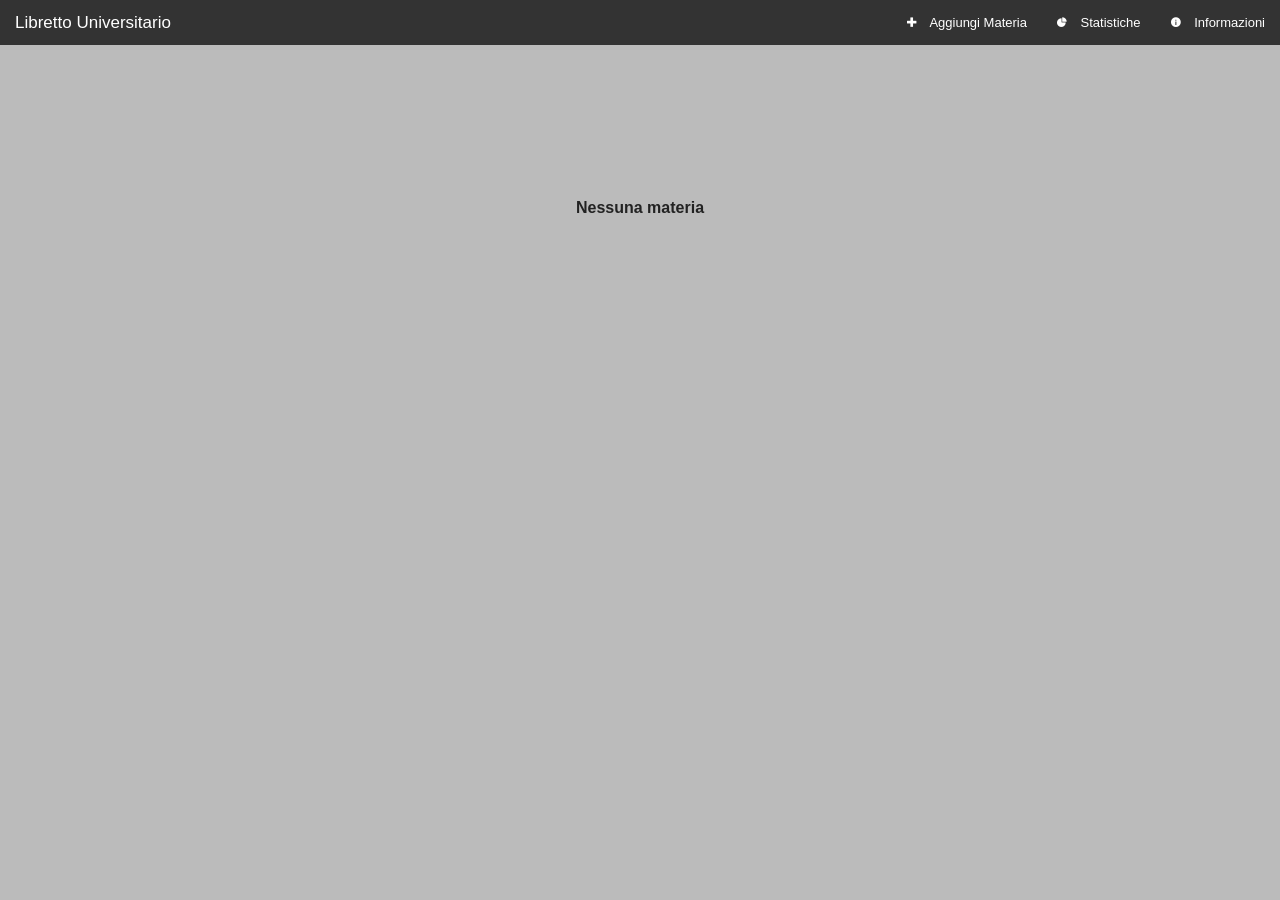
<file: index.html>
<!DOCTYPE html>
<html class="no-js" lang="it" manifest="manifest.appcache">
<head>
    <meta charset="UTF-8">
    <meta name="viewport" content="width=device-width, initial-scale=1.0" />
    <title>Libretto Universitario</title>
    <link rel="stylesheet" href="css/foundation.css" />
    <link rel="stylesheet" href="css/custom.css" />
    <link rel="stylesheet" href="foundation-icons/foundation-icons.css" />
    <script src="js/vendor/modernizr.js"></script>
</head>
<body>
    <nav class="top-bar" data-topbar>
        <ul class="title-area">
            <li class="name">
                <h1><a href="#">Libretto Universitario</a></h1>
            </li>
             <li class="toggle-topbar menu-icon"><a href="#"></a></li>
        </ul>
        <section class="top-bar-section">
            <ul class="right">
                <li>
                    <a href="#" id="aggiungiMateria">
                        <i class="fi-plus large"></i>
                        <span class="title-menutopbar">Aggiungi Materia</span>
                    </a>
                </li>
                <li>
                    <a href="#" id="statistiche">
                        <i class="fi-graph-pie large"></i>
                        <span class="title-menutopbar">Statistiche</span>
                    </a>
                </li>
                <li>
                    <a href="#" id="informazioni">
                        <i class="fi-info large"></i>
                        <span class="title-menutopbar">Informazioni</span>
                    </a>
                </li>
            </ul>
        </section>
    </nav>
    <div class="row">
        <div class="small-12 small-centered large-12 large-centered columns" id="listone">
        </div>
    </div>

    <!-- Alert Box filled by omgAlert -->
    <div id="omgAlert" class="reveal-modal tiny" data-reveal>
        <h2 id="omgAlertTitle"></h2>
        <p class="lead" id="omgAlertSubtitle"></p>
        <p id="omgAlertMsg"></p>
        <a class="close-reveal-modal">&#215;</a>
    </div>

    <!-- Modal to insert data -->
    <div id="addMateria" class="reveal-modal large" data-reveal>
        <form data-abide>
            <div class="row">
                <div class="large-12 columns">
                    <h2 class="addMateriaTitolo">Aggiungi Materia</h2>
                </div>
            </div>
            <div class="row">
                <div class="large-4 columns">
                    <label>CFU
                        <input type="text" placeholder="CFU" id="addMateriaCFU" required pattern="number" autofocus />
                    </label>
                    <small class="error">Inserisci dei CFU validi.</small>
                </div>
                <div class="large-4 columns">
                    <label>Nome Materia
                        <input type="text" placeholder="Nome Materia" id="addMateriaNome" required />
                    </label>
                    <small class="error">Inserisci un nome valido.</small>
                </div>
                <div class="large-4 columns">
                    <label>Docente
                        <input type="text" placeholder="Docente" id="addMateriaDocente" />
                    </label>
                    <small class="error">Inserisci un nome valido</small>
                </div>
                <div class="large-12 columns">
                    <label>Voto
                        <select id="addMateriaVoto" required pattern="alpha_numeric">
                            <option value="I">Idoneo</option>
                            <option value="18">18</option>
                            <option value="19">19</option>
                            <option value="20">20</option>
                            <option value="21">21</option>
                            <option value="22">22</option>
                            <option value="23">23</option>
                            <option value="24">24</option>
                            <option value="25">25</option>
                            <option value="26">26</option>
                            <option value="27">27</option>
                            <option value="28">28</option>
                            <option value="29">29</option>
                            <option value="30">30</option>
                            <option value="30L">30/lode</option>
                        </select>
                    </label>
                    <small class="error">Inserisci un voto valido.</small>
                </div>
                <div class="large-4 columns">
                    <label>Giorno
                        <select id="addMateriaGiorno" pattern="number">
                            <option value='1' selected>01</option>
                            <option value='2'>02</option>
                            <option value='3'>03</option>
                            <option value='4'>04</option>
                            <option value='5'>05</option>
                            <option value='6'>06</option>
                            <option value='7'>07</option>
                            <option value='8'>08</option>
                            <option value='9'>09</option>
                            <option value='10'>10</option>
                            <option value='11'>11</option>
                            <option value='12'>12</option>
                            <option value='13'>13</option>
                            <option value='14'>14</option>
                            <option value='15'>15</option>
                            <option value='16'>16</option>
                            <option value='17'>17</option>
                            <option value='18'>18</option>
                            <option value='19'>19</option>
                            <option value='20'>20</option>
                            <option value='21'>21</option>
                            <option value='22'>22</option>
                            <option value='23'>23</option>
                            <option value='24'>24</option>
                            <option value='25'>25</option>
                            <option value='26'>26</option>
                            <option value='27'>27</option>
                            <option value='28'>28</option>
                            <option value='29'>29</option>
                            <option value='30'>30</option>
                            <option value='31'>31</option>
                        </select>
                    </label>
                    <small class="error">Inserisci un giorno valido.</small>
                </div>
                <div class="large-4 columns">
                    <label>Mese
                        <select id="addMateriaMese" pattern="number">
                            <option value='1' selected>01</option>
                            <option value='2'>02</option>
                            <option value='3'>03</option>
                            <option value='4'>04</option>
                            <option value='5'>05</option>
                            <option value='6'>06</option>
                            <option value='7'>07</option>
                            <option value='8'>08</option>
                            <option value='9'>09</option>
                            <option value='10'>10</option>
                            <option value='11'>11</option>
                            <option value='12'>12</option>
                        </select>
                    </label>
                    <small class="error">Inserisci un mese valido.</small>
                </div>
                <div class="large-4 columns">
                    <label>Anno
                        <input type="text" placeholder="2014" id="addMateriaAnno" pattern="number" />
                    </label>
                    <small class="error">Inserisci un anno valido.</small>
                </div>
                <div class="large-12 columns">
                    <label>Note
                        <textarea placeholder="Note" id="addMateriaNote"></textarea>
                    </label>
                </div>
                <div class="large-12 columns">
                    <button href="#" class="button expand" type="submit" id="addMateriaInvia">Salva</button>
                </div>
            </div>
            <a class="close-reveal-modal">&#215;</a>
        </form>
    </div>

    <!-- Per modificare -->
    <div id="editMateria" class="reveal-modal large" data-reveal>
        <form data-abide>
            <div class="row">
                <div class="large-12 columns">
                    <h2 class="addMateriaTitolo">Modifica Materia</h2>
                </div>
            </div>
            <div class="row">
                <div class="large-4 columns">
                    <label>CFU
                        <input type="text" id="editMateriaCFU" required pattern="number" autofocus />
                    </label>
                    <small class="error">Inserisci dei CFU validi.</small>
                </div>
                <div class="large-4 columns">
                    <label>Nome Materia
                        <input type="text" id="editMateriaNome" required />
                    </label>
                    <small class="error">Inserisci un nome valido.</small>
                </div>
                <div class="large-4 columns">
                    <label>Docente
                        <input type="text" id="editMateriaDocente" />
                    </label>
                    <small class="error">Inserisci un nome valido</small>
                </div>
                <div class="large-12 columns">
                    <label>Voto
                        <select id="editMateriaVoto" required pattern="alpha_numeric">
                            <option value="I">Idoneo</option>
                            <option value="18">18</option>
                            <option value="19">19</option>
                            <option value="20">20</option>
                            <option value="21">21</option>
                            <option value="22">22</option>
                            <option value="23">23</option>
                            <option value="24">24</option>
                            <option value="25">25</option>
                            <option value="26">26</option>
                            <option value="27">27</option>
                            <option value="28">28</option>
                            <option value="29">29</option>
                            <option value="30">30</option>
                            <option value="30L">30/lode</option>
                        </select>
                    </label>
                    <small class="error">Inserisci un voto valido.</small>
                </div>
                <div class="large-4 columns">
                    <label>Giorno
                        <select id="editMateriaGiorno" pattern="number">
                            <option value='1' selected>01</option>
                            <option value='2'>02</option>
                            <option value='3'>03</option>
                            <option value='4'>04</option>
                            <option value='5'>05</option>
                            <option value='6'>06</option>
                            <option value='7'>07</option>
                            <option value='8'>08</option>
                            <option value='9'>09</option>
                            <option value='10'>10</option>
                            <option value='11'>11</option>
                            <option value='12'>12</option>
                            <option value='13'>13</option>
                            <option value='14'>14</option>
                            <option value='15'>15</option>
                            <option value='16'>16</option>
                            <option value='17'>17</option>
                            <option value='18'>18</option>
                            <option value='19'>19</option>
                            <option value='20'>20</option>
                            <option value='21'>21</option>
                            <option value='22'>22</option>
                            <option value='23'>23</option>
                            <option value='24'>24</option>
                            <option value='25'>25</option>
                            <option value='26'>26</option>
                            <option value='27'>27</option>
                            <option value='28'>28</option>
                            <option value='29'>29</option>
                            <option value='30'>30</option>
                            <option value='31'>31</option>
                        </select>
                    </label>
                    <small class="error">Inserisci un giorno valido.</small>
                </div>
                <div class="large-4 columns">
                    <label>Mese
                        <select id="editMateriaMese" pattern="number">
                            <option value='1' selected>01</option>
                            <option value='2'>02</option>
                            <option value='3'>03</option>
                            <option value='4'>04</option>
                            <option value='5'>05</option>
                            <option value='6'>06</option>
                            <option value='7'>07</option>
                            <option value='8'>08</option>
                            <option value='9'>09</option>
                            <option value='10'>10</option>
                            <option value='11'>11</option>
                            <option value='12'>12</option>
                        </select>
                    </label>
                    <small class="error">Inserisci un mese valido.</small>
                </div>
                <div class="large-4 columns">
                    <label>Anno
                        <input type="text" id="editMateriaAnno" pattern="number" />
                    </label>
                    <small class="error">Inserisci un anno valido.</small>
                </div>
                <div class="large-12 columns">
                    <label>Note
                        <textarea placeholder="Note" id="editMateriaNote"></textarea>
                    </label>
                </div>
                <div class="large-12 columns">
                    <button href="#" class="button expand editMateriaInvia" type="submit" id="">Salva</button>
                </div>
            </div>
            <a class="close-reveal-modal">&#215;</a>
        </form>
    </div>

    <!-- About -->
    <div id="aboutMe" class="reveal-modal large" data-reveal>
        <div class="row">
            <div class="small-12 large-12 columns">
                <h2 class="aboutMeTitolo">Informazioni</h2>
            </div>
        </div>
        <div class="row">
            <div class="small-12 large-12 columns">
                <h5><i class="fi-torso large"></i> Domenico Luciani</h5>
            </div>
        </div>
        <div class="row">
            <div class="small-12 large-12 columns">
                <h5><i class="fi-mail large"></i> <span id="linkEmail">domenicoleoneluciani@gmail.com</span></h5>
            </div>
        </div>
        <div class="row">
            <div class="small-12 large-12 columns">
                <h5><i class="fi-web"></i> <span id="linkSito">http://dlion.it</span</h5>
            </div>
        </div>
        <div class="row">
            <div class="small-12 large-12 columns">
                <h5><i class="fi-social-twitter"></i> <span id="linkTwitter">@dlion92</span></h5>
            </div>
        </div>
        <div class="row">
            <div class="small-12 large-12 columns">
                <h5><i class="fi-social-github"></i> <span id="linkGithub">DLion</span></h5>
            </div>
        </div>
        <a class="close-reveal-modal">&#215;</a>
    </div>

    <!-- Statistiche -->
    <div id="stats" class="reveal-modal large" data-reveal>
        <div class="row">
            <div class="small-12 large-12 columns">
                <h2 class="statsTitolo">Statistiche</h2>
            </div>
        </div>
        <div class="row">
            <div class="small-12 large-12 columns" id="statsNumEsami"></div>
        </div>
        <div class="row">
            <div class="small-12 large-12 columns" id="statsMediaAritmetica"></div>
        </div>
        <div class="row">
            <div class="small-12 large-12 columns" id="statsMediaPonderata"></div>
        </div>
        <div class="row">
            <div class="small-12 large-12 columns" id="statsBaseLaurea"></div>
        </div>
        <a class="close-reveal-modal">&#215;</a>
    </div>

    <script src="js/vendor/jquery.js"></script>
    <script src="js/foundation.min.js"></script>
    <script src="js/controller.js"></script>
    <script src="js/route.js"></script>
    <script src="js/app.js"></script>
</body>
</html>
</file>
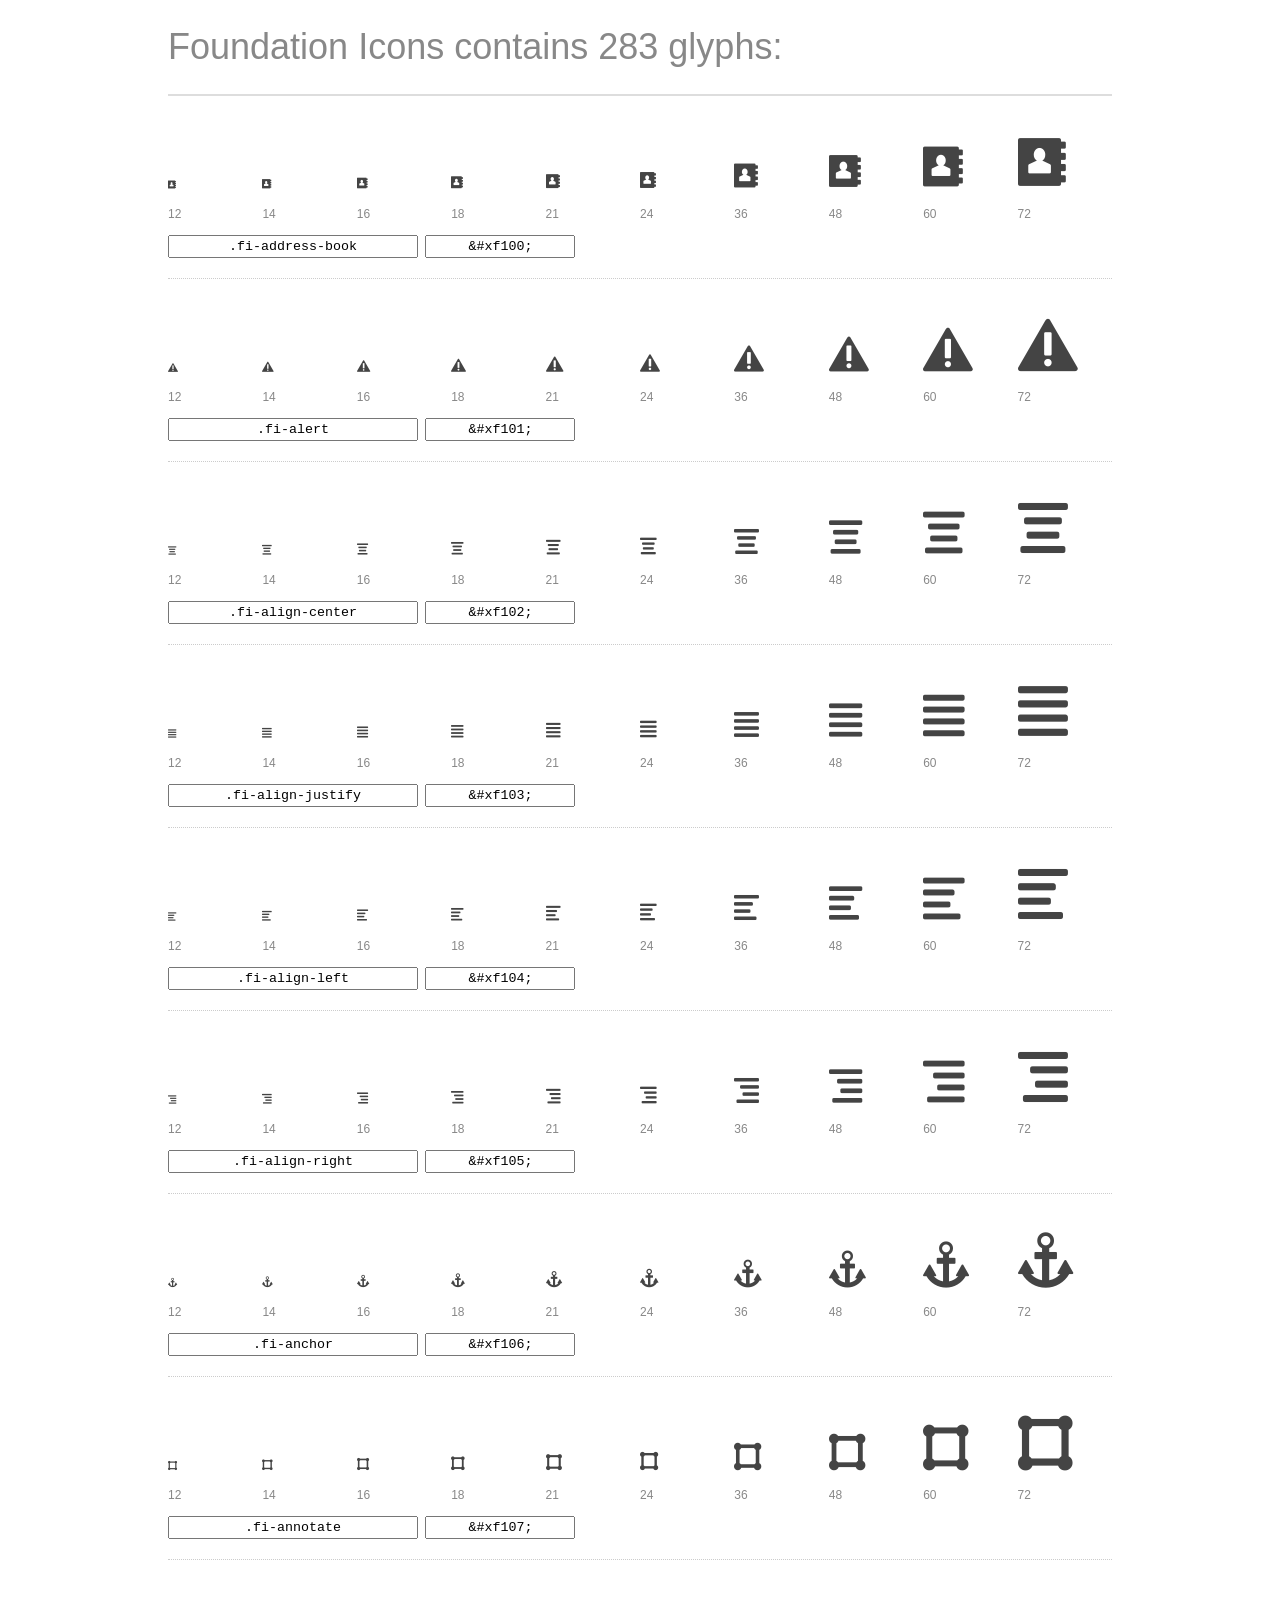
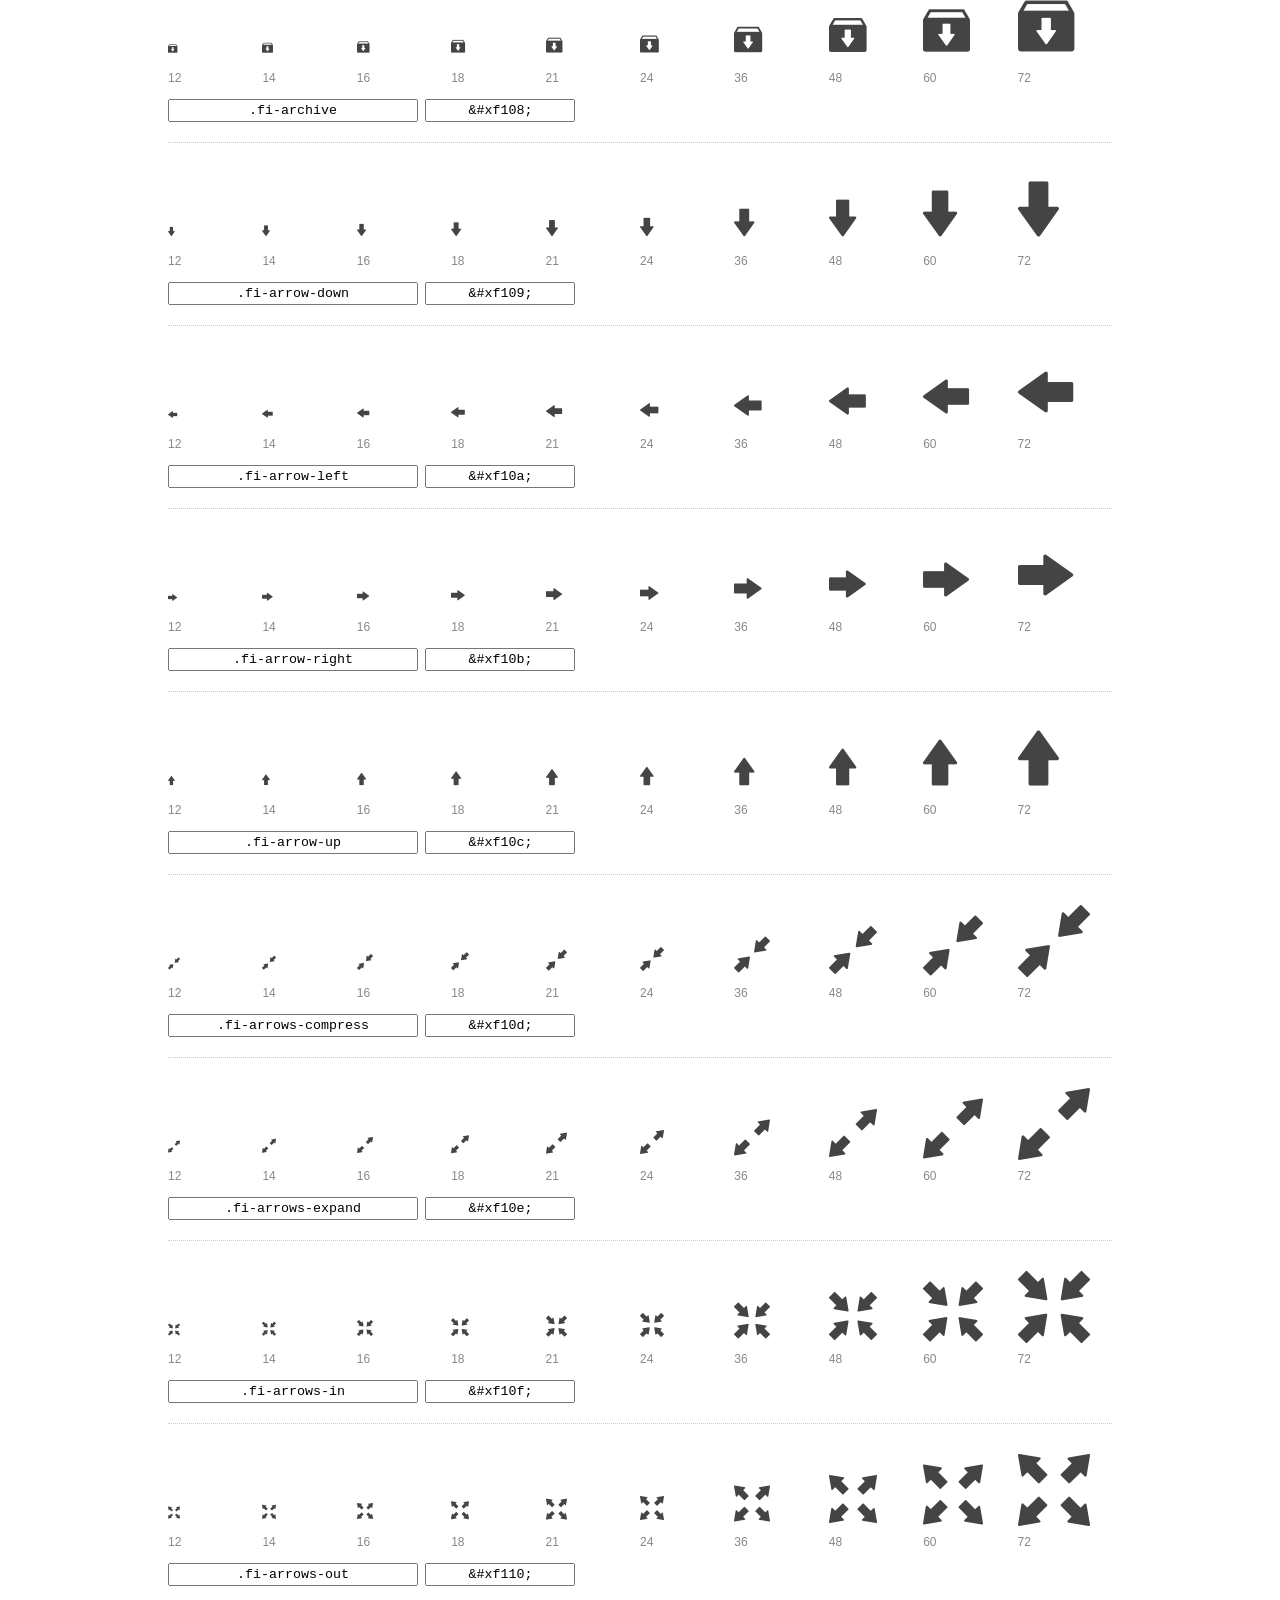
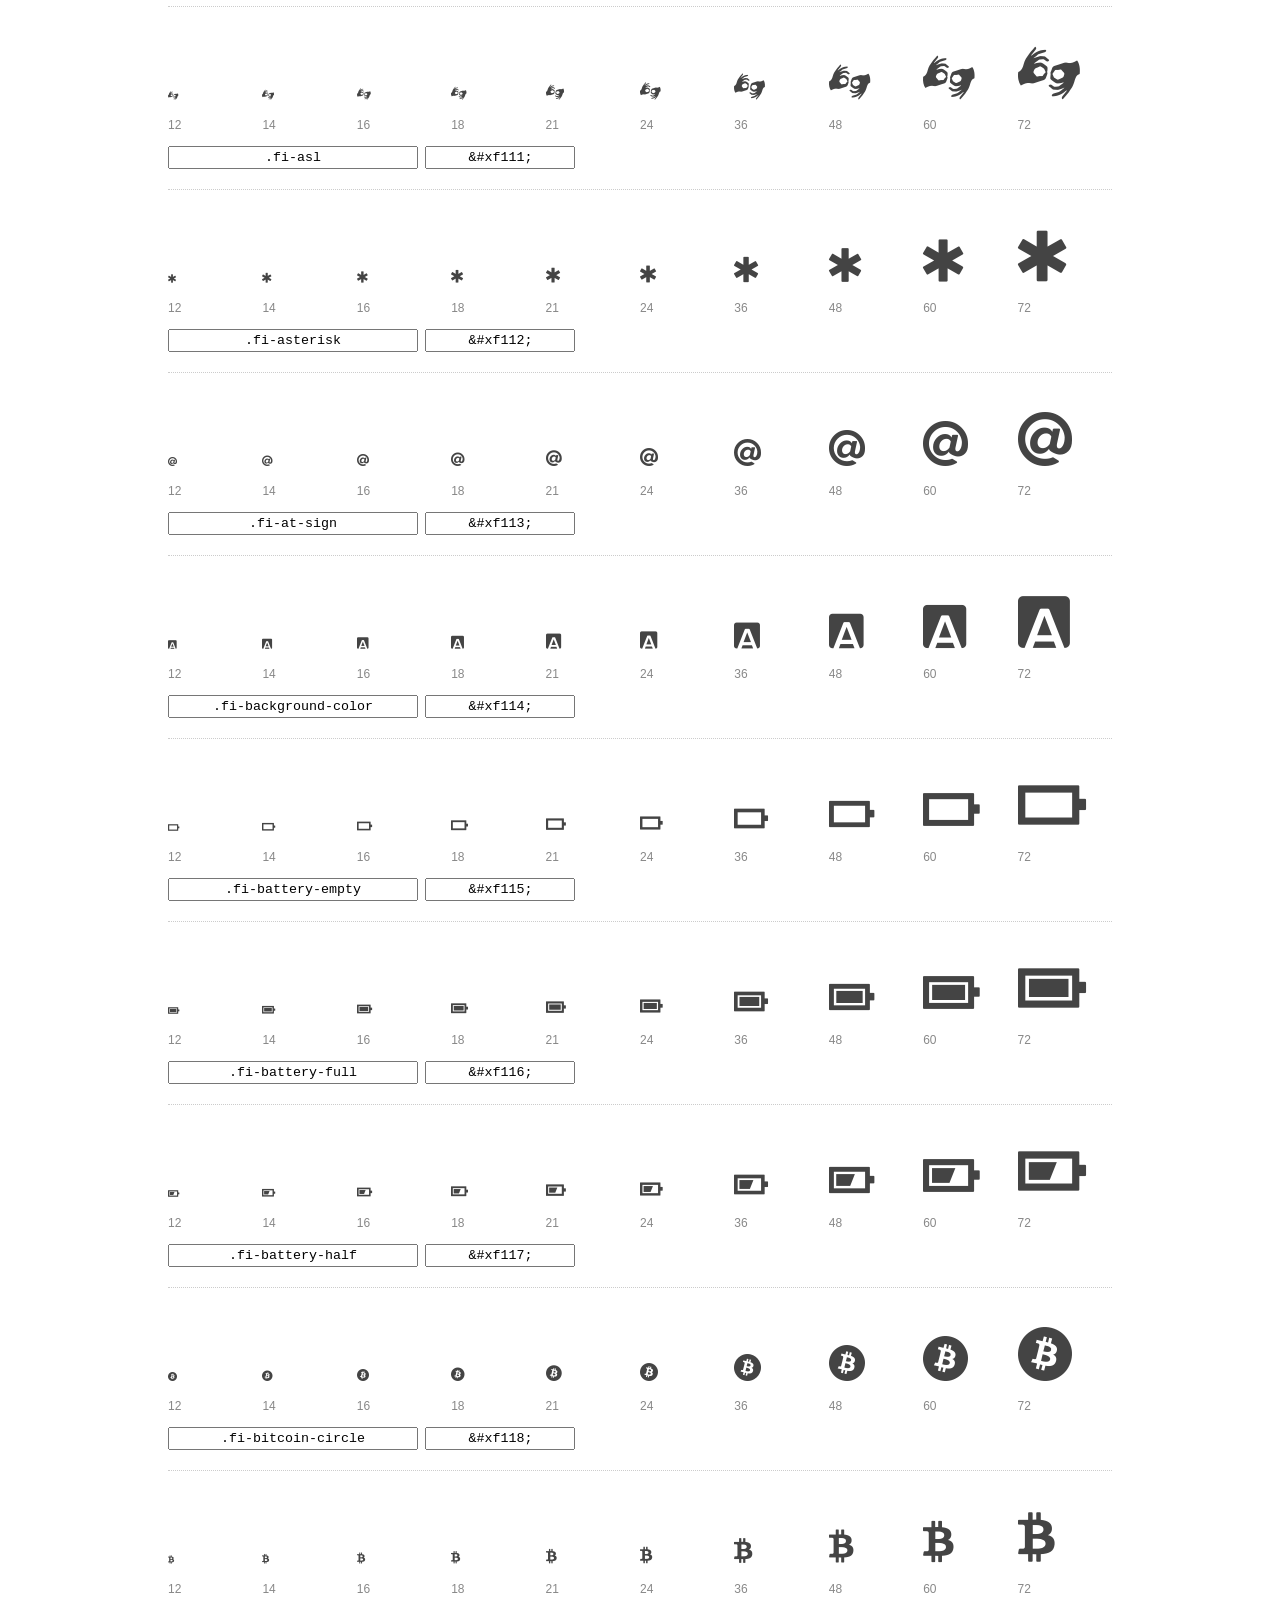
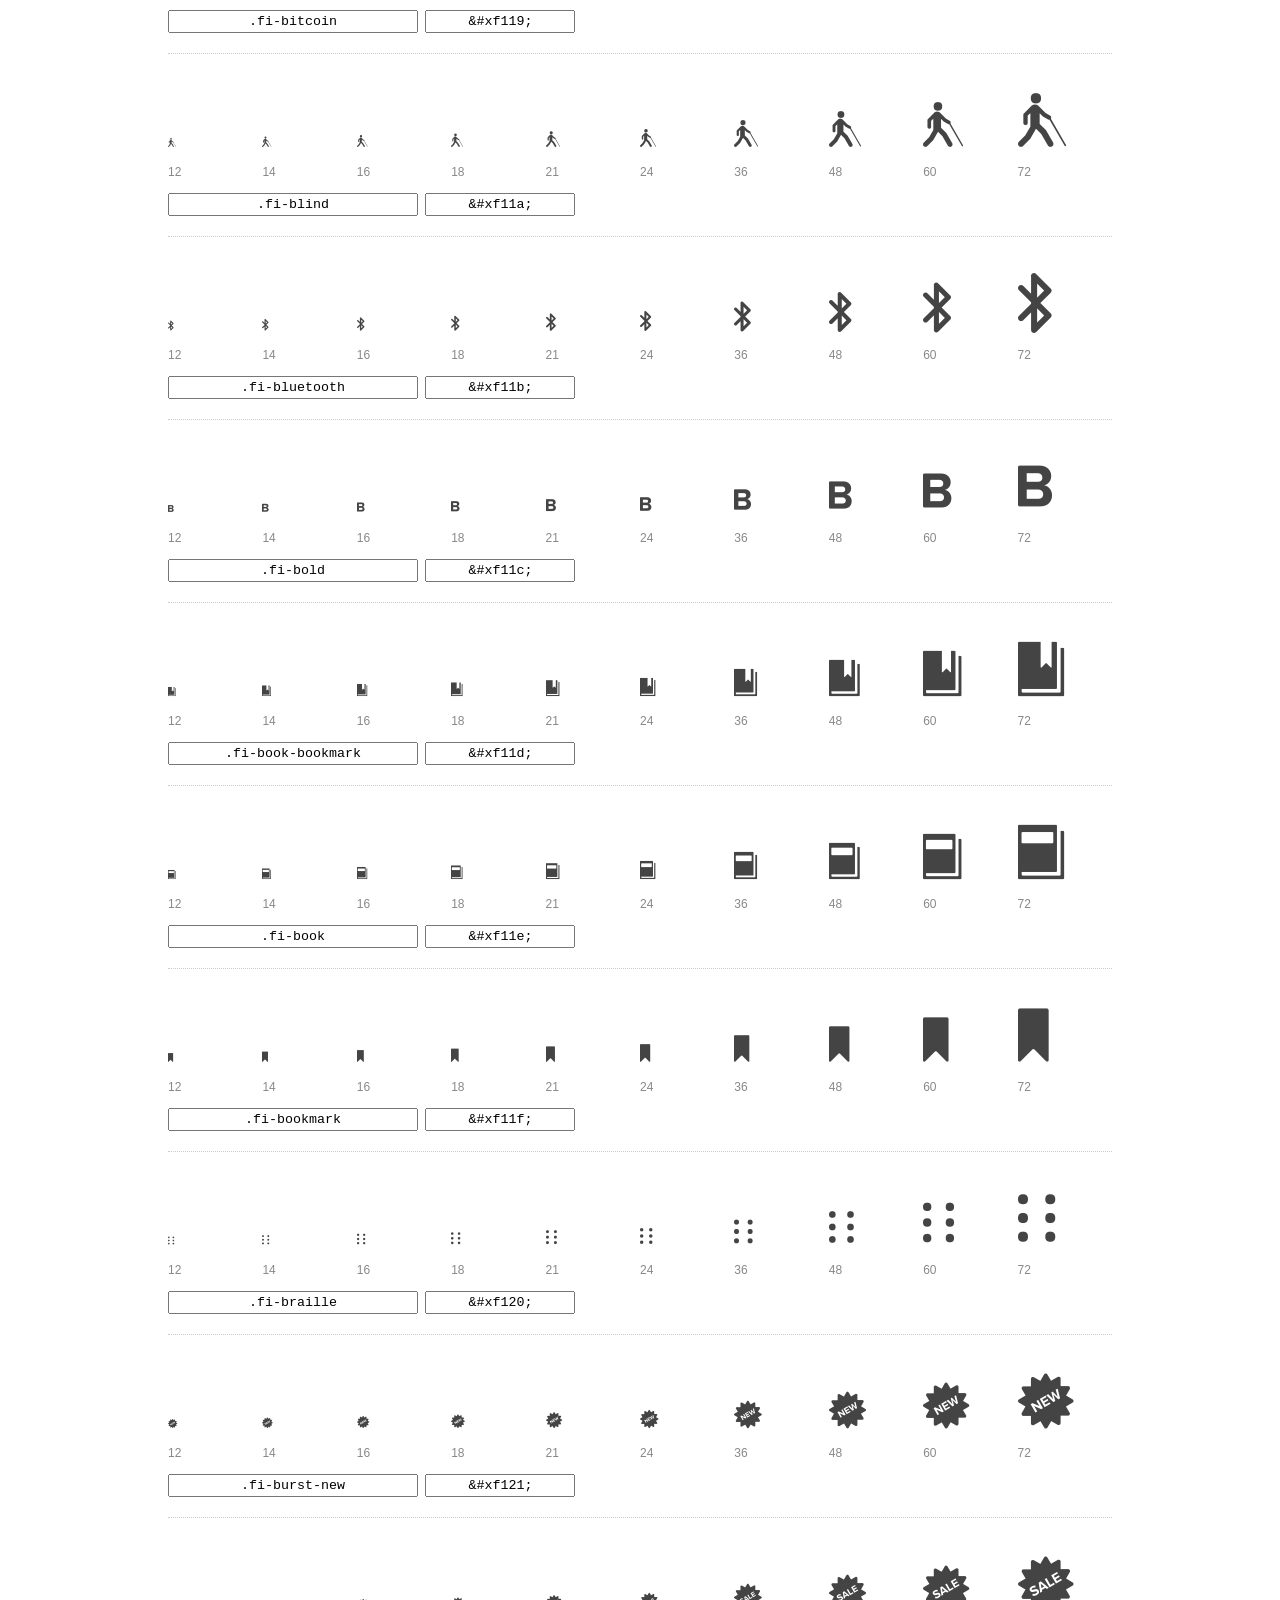
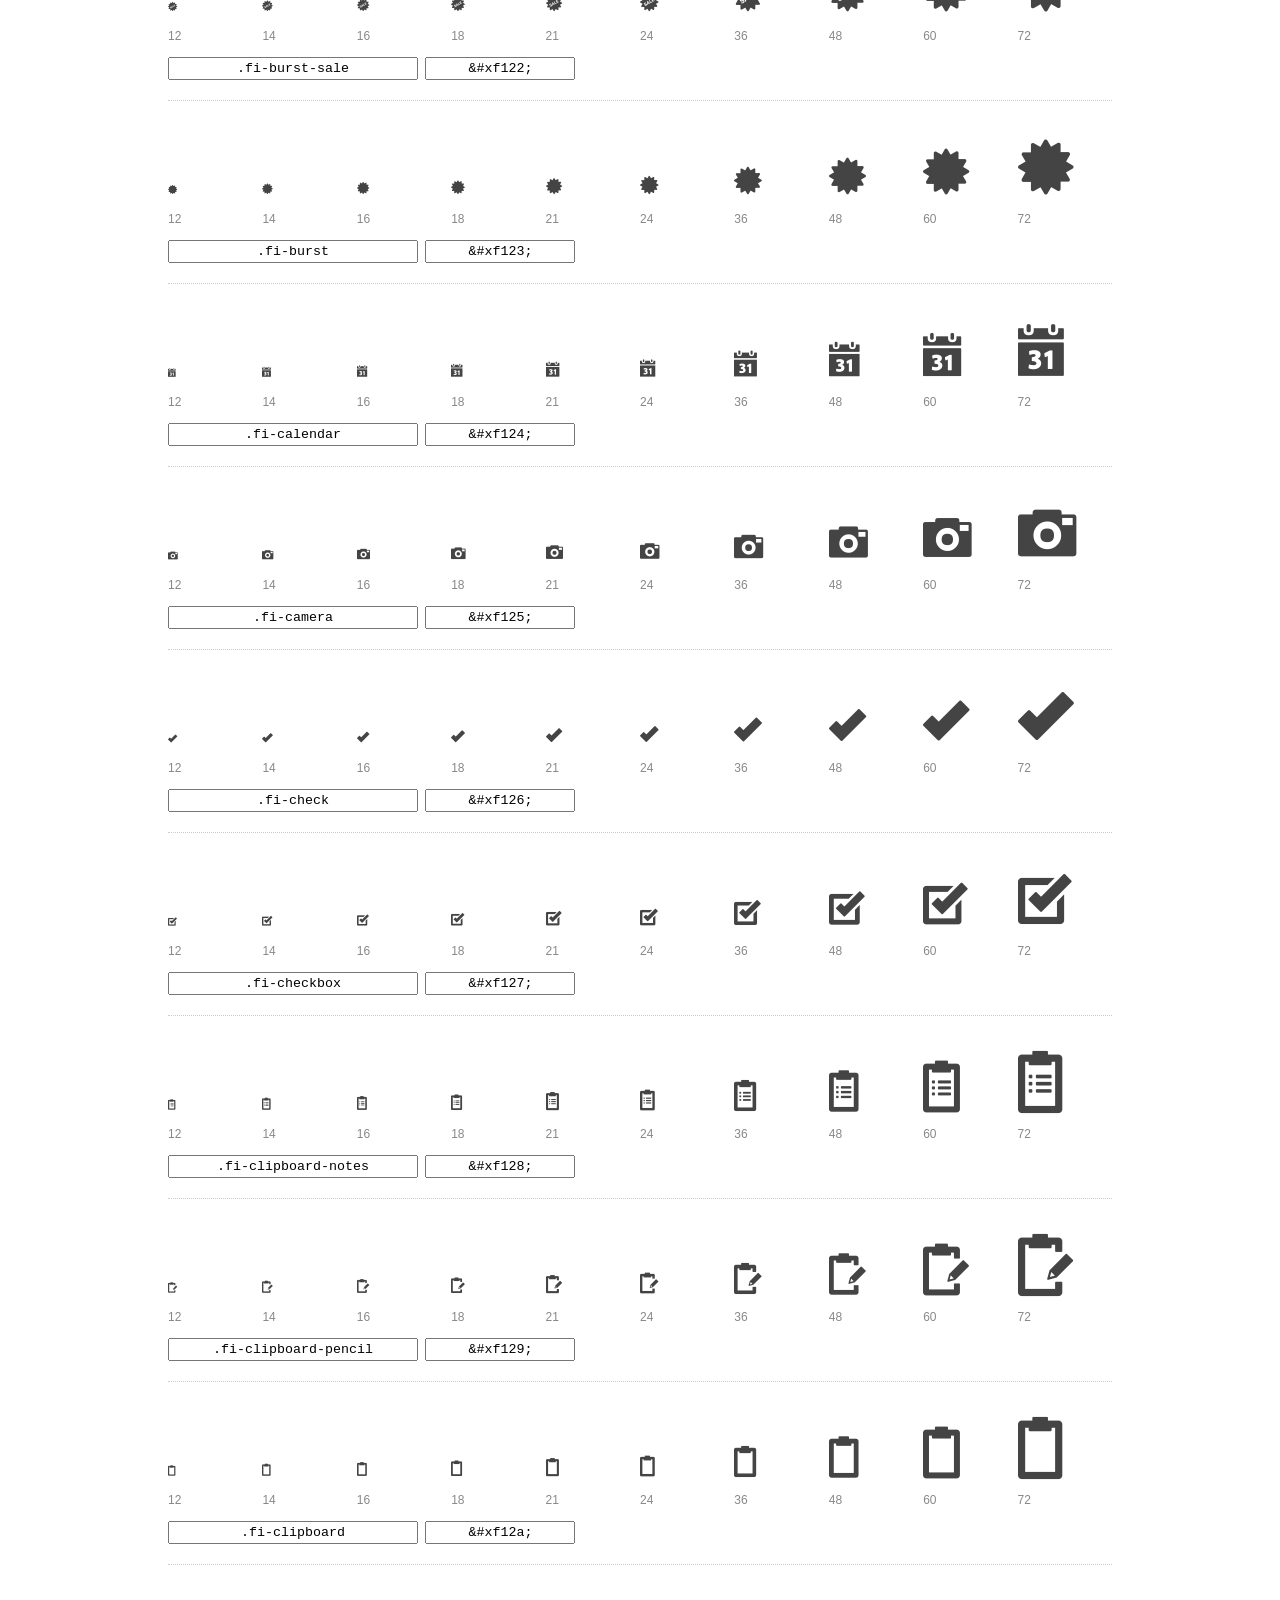
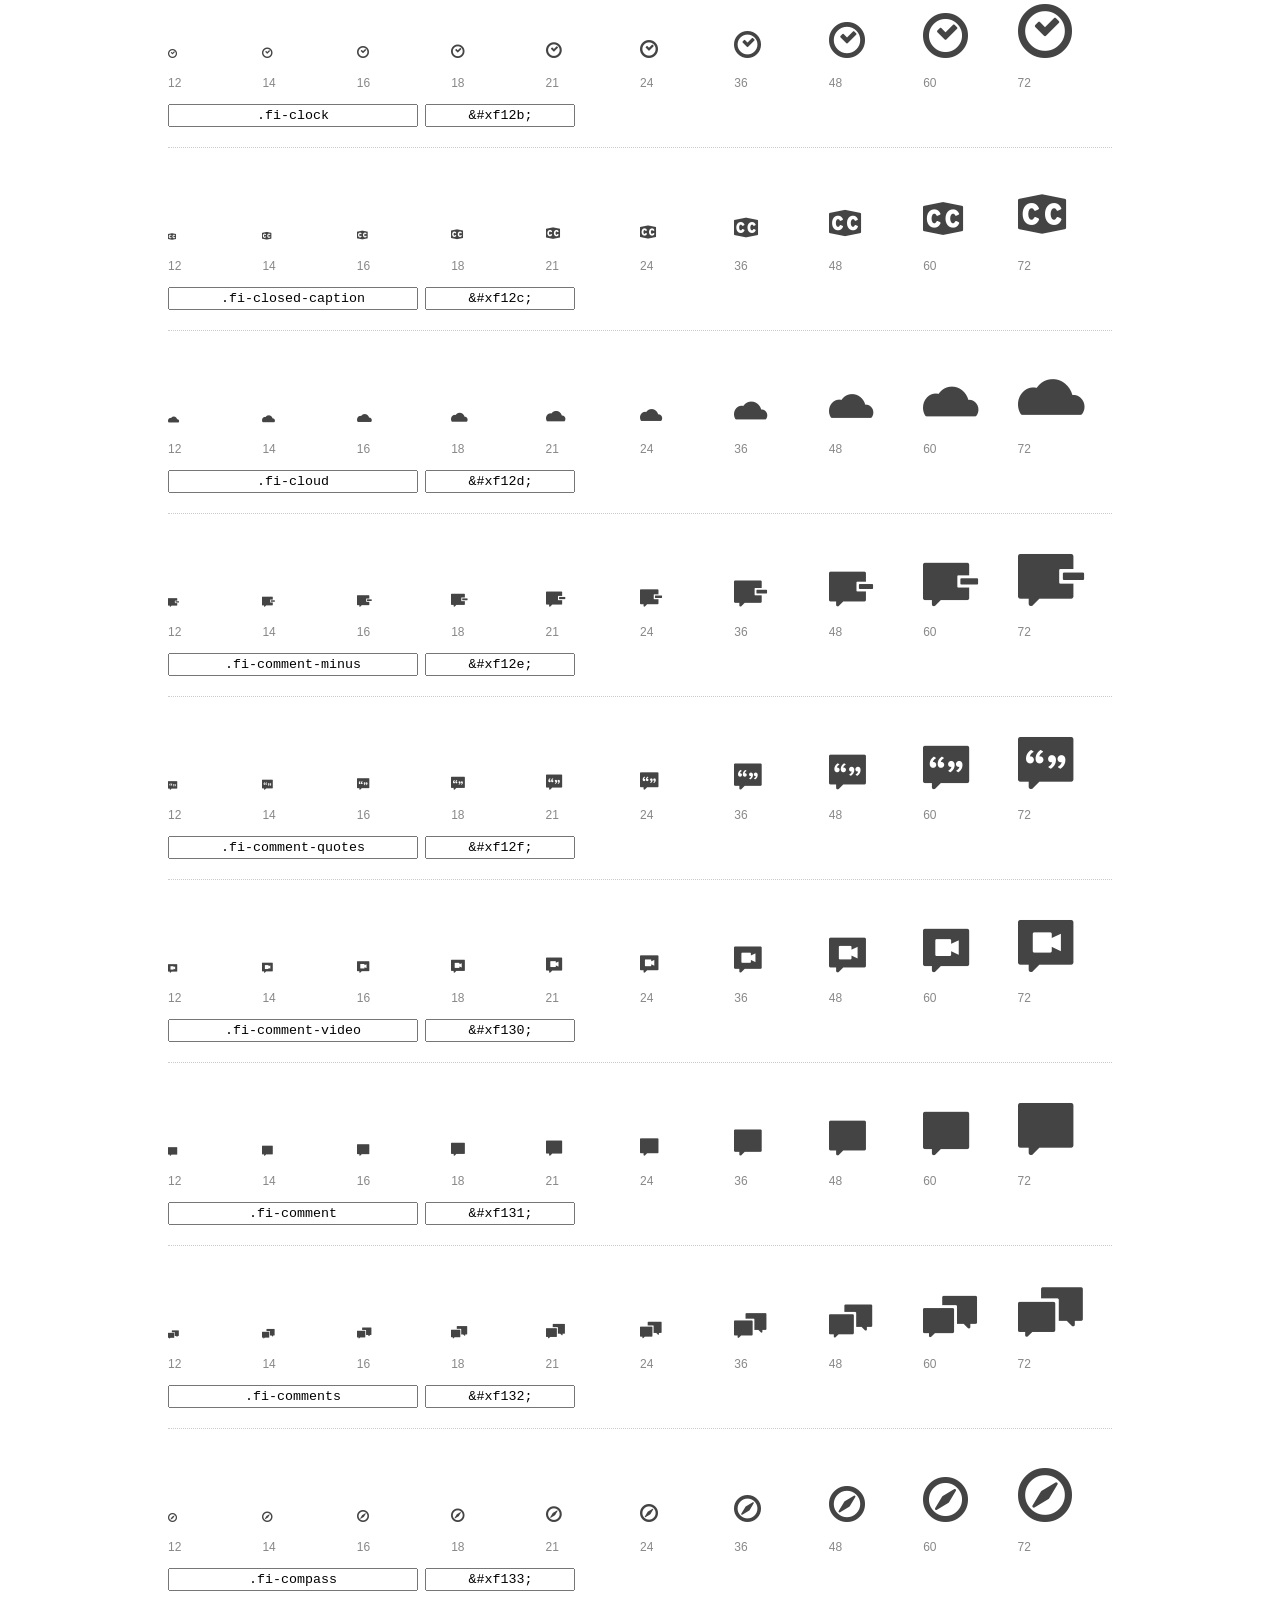
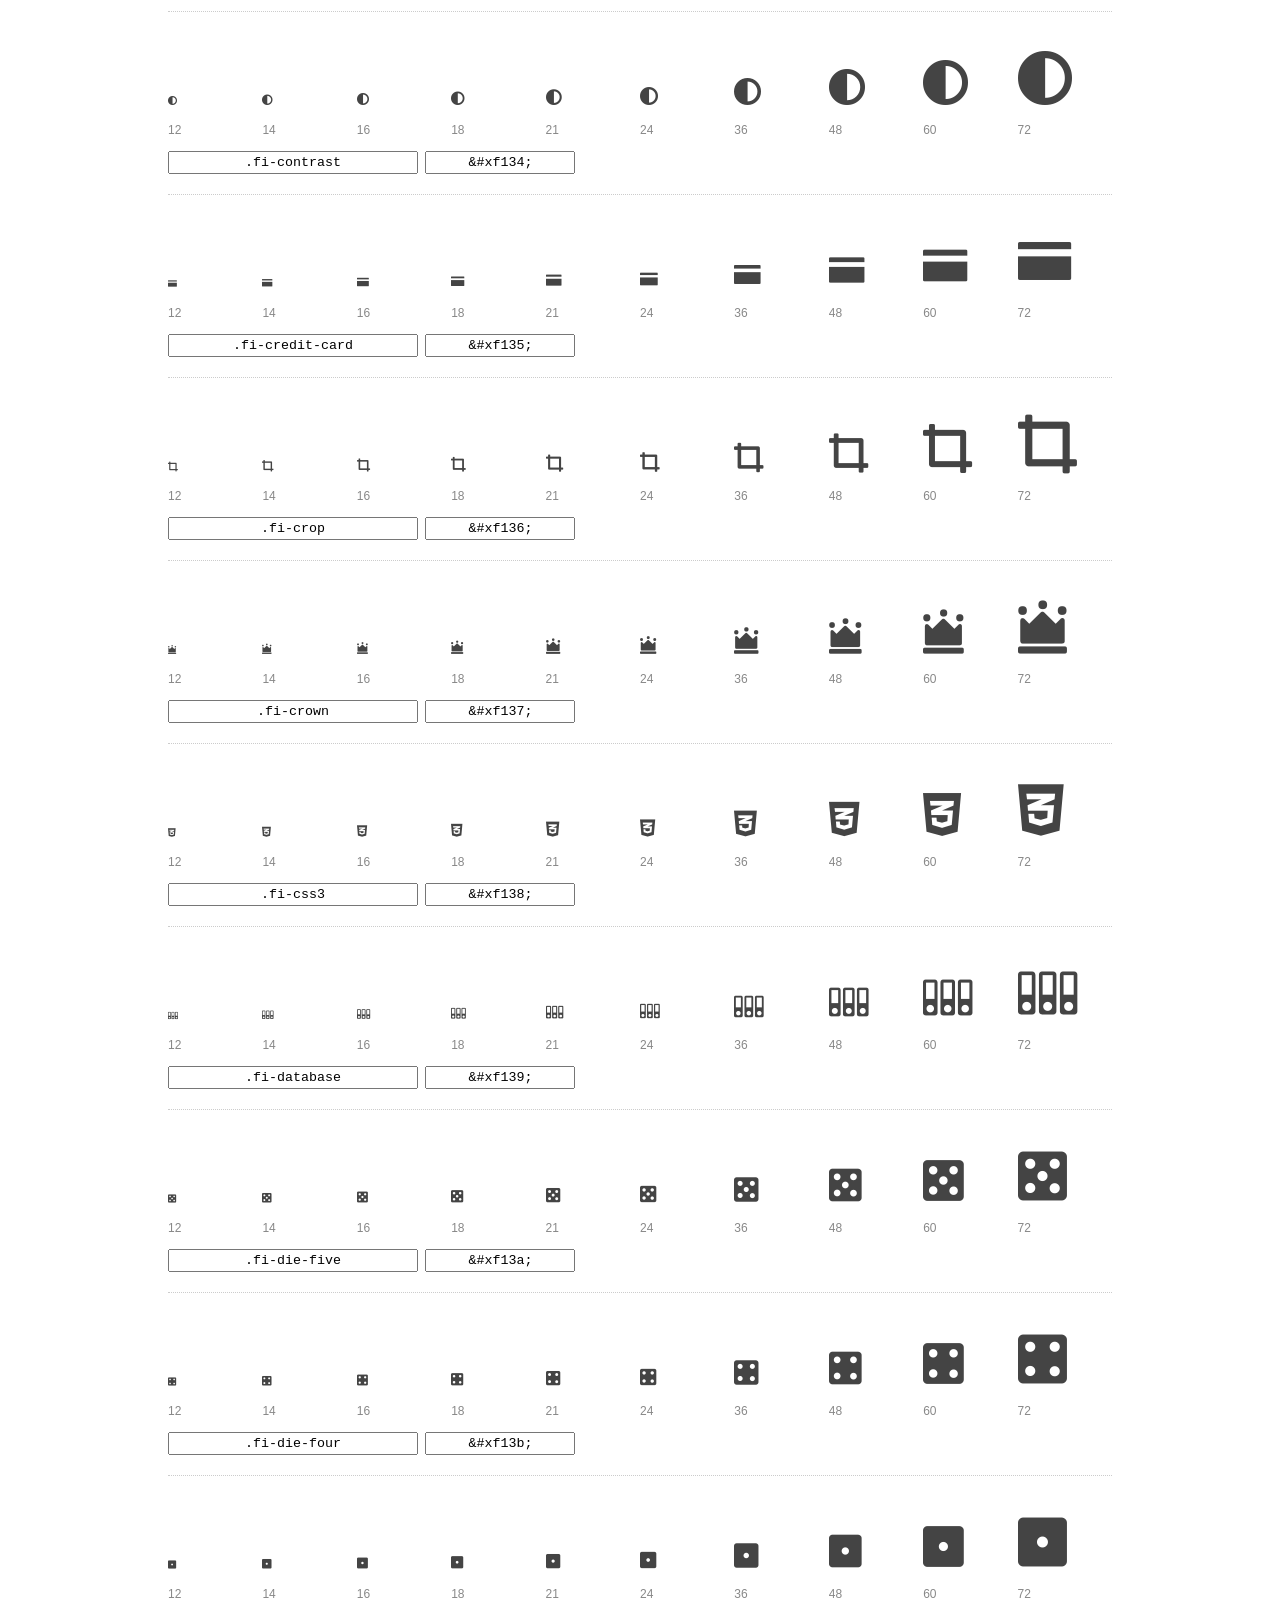
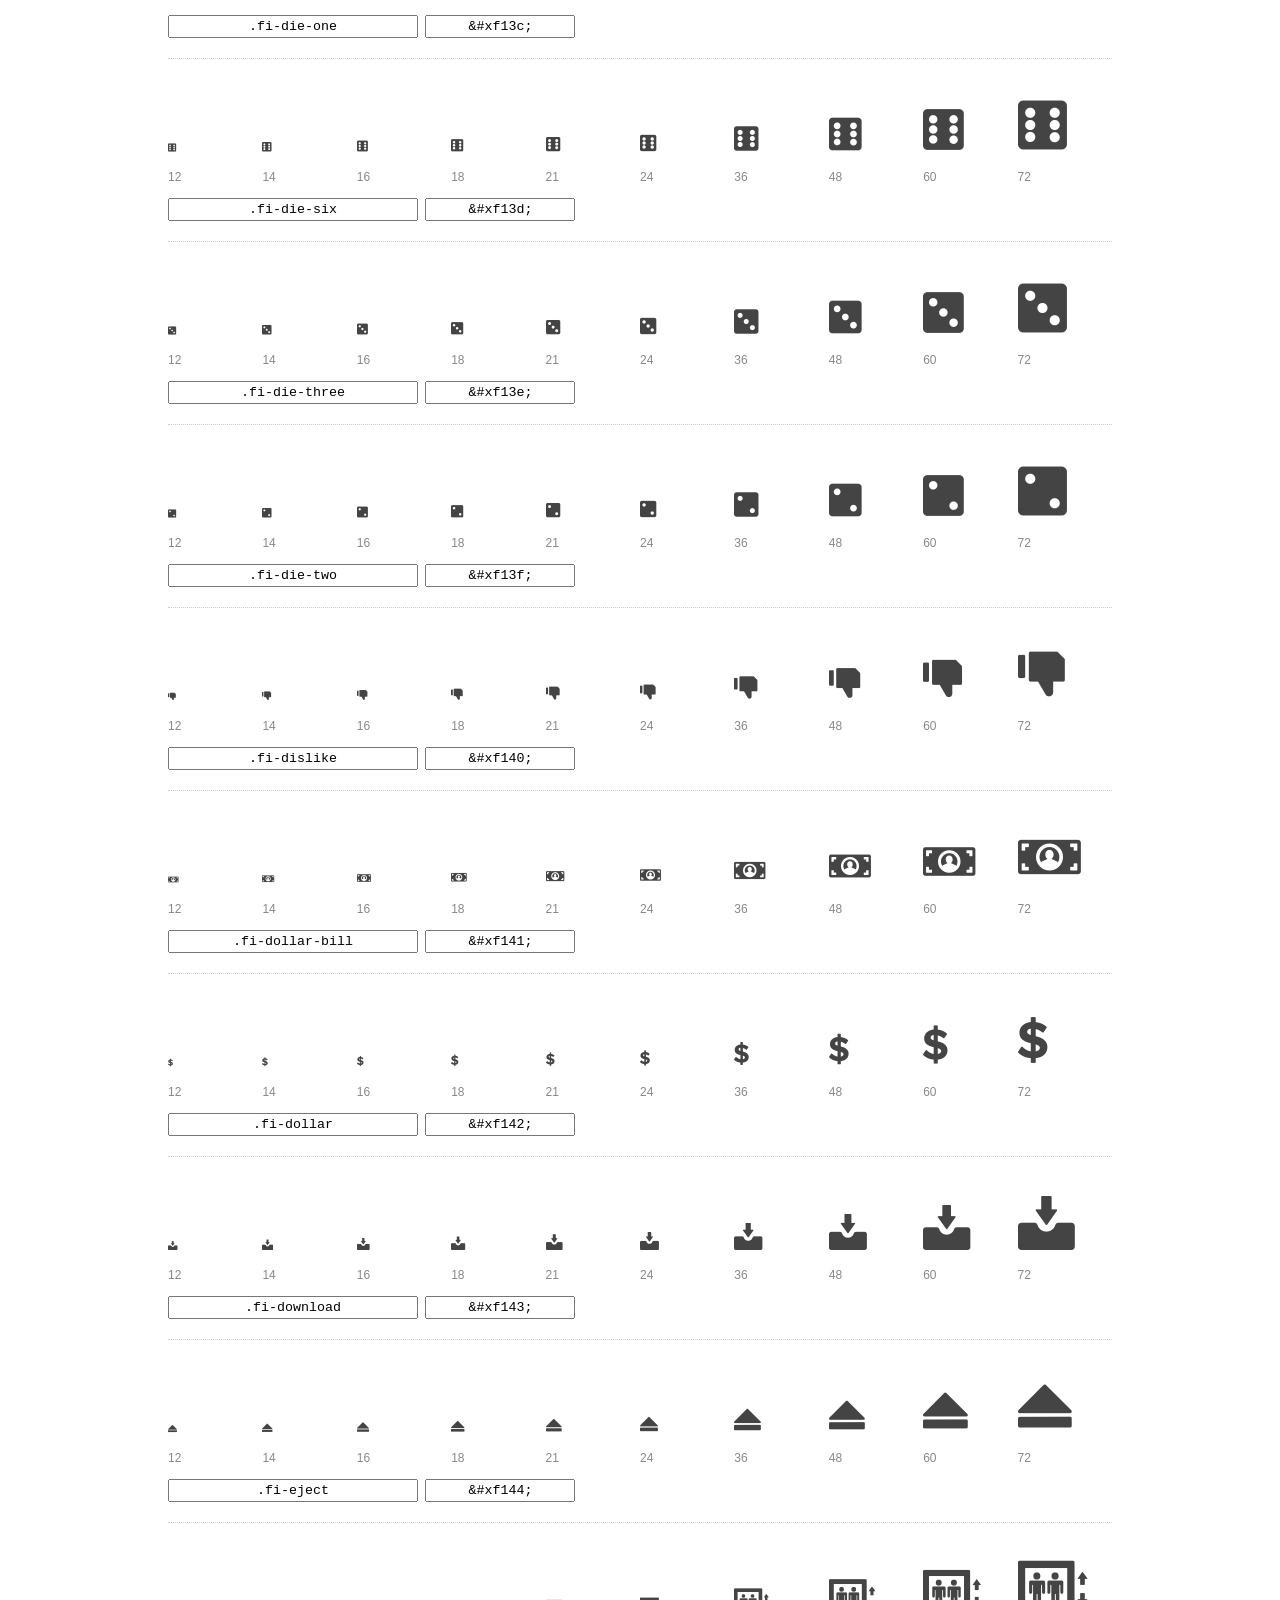
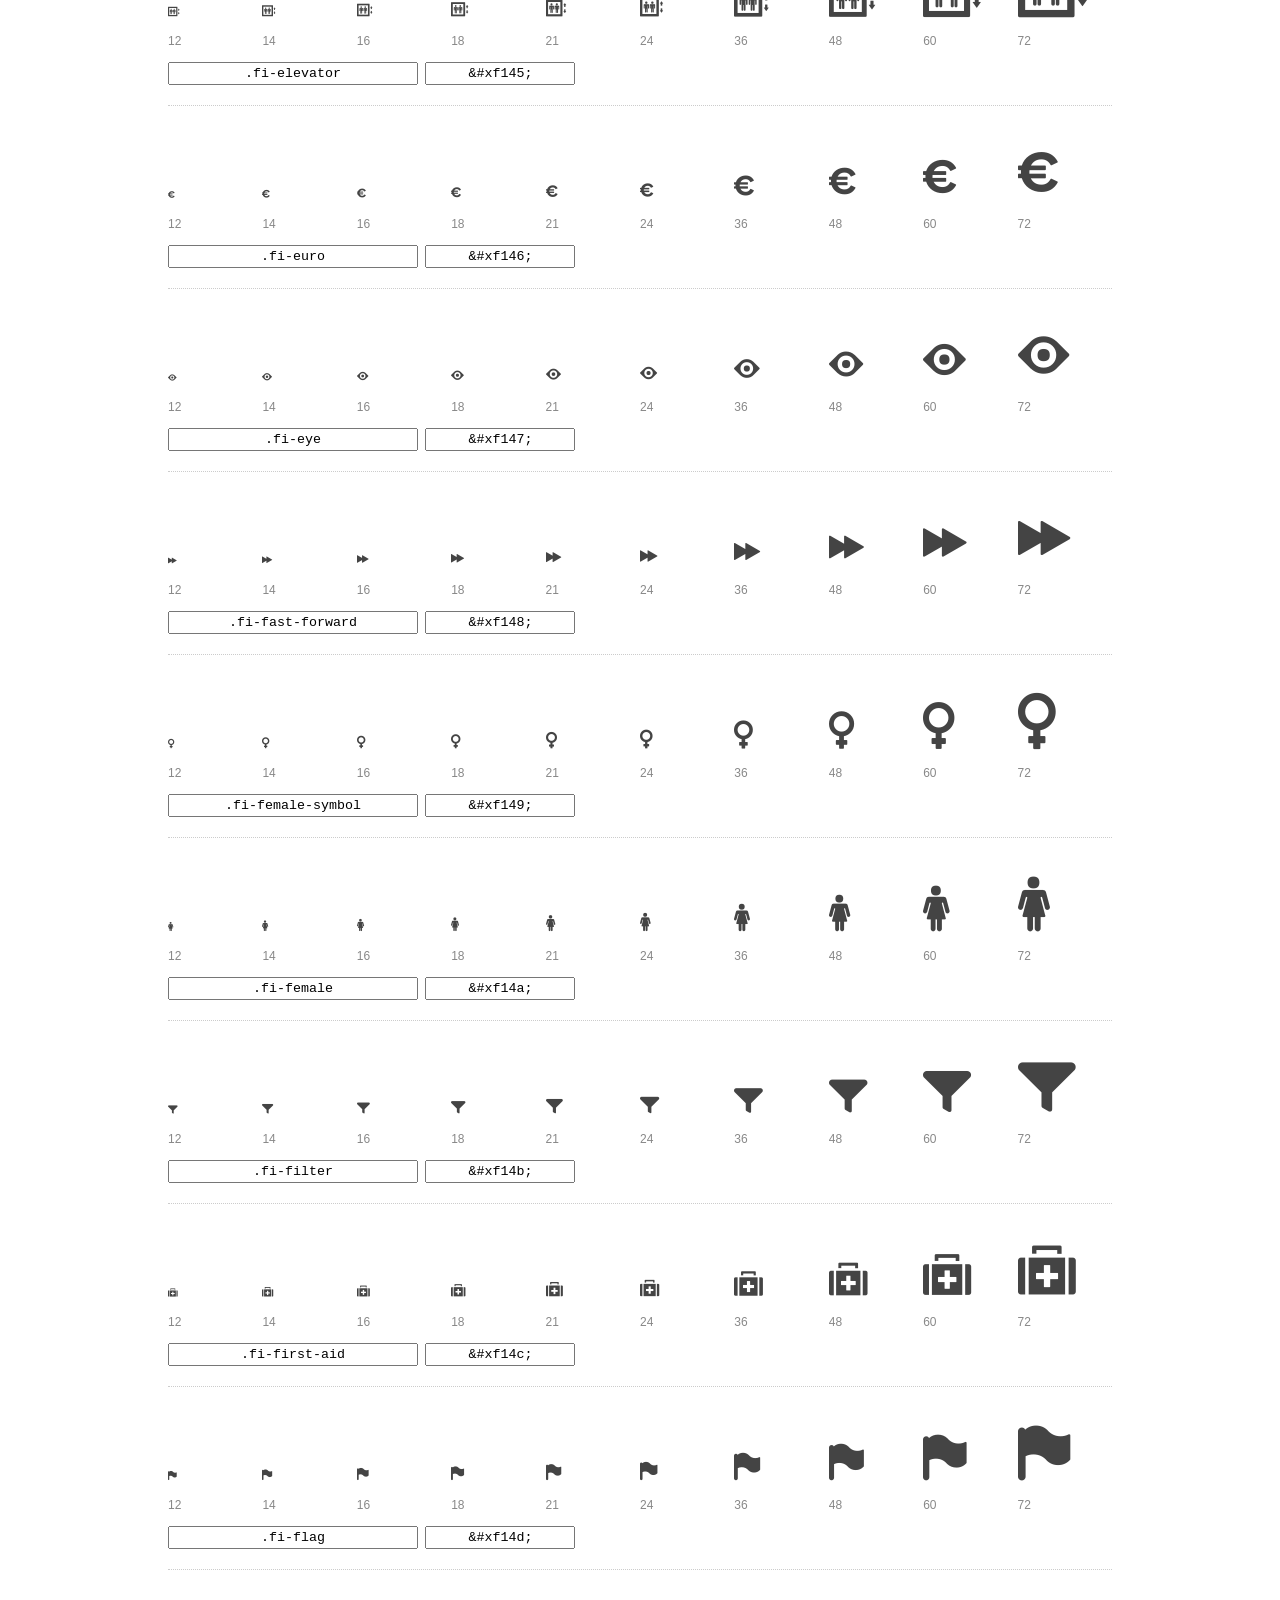
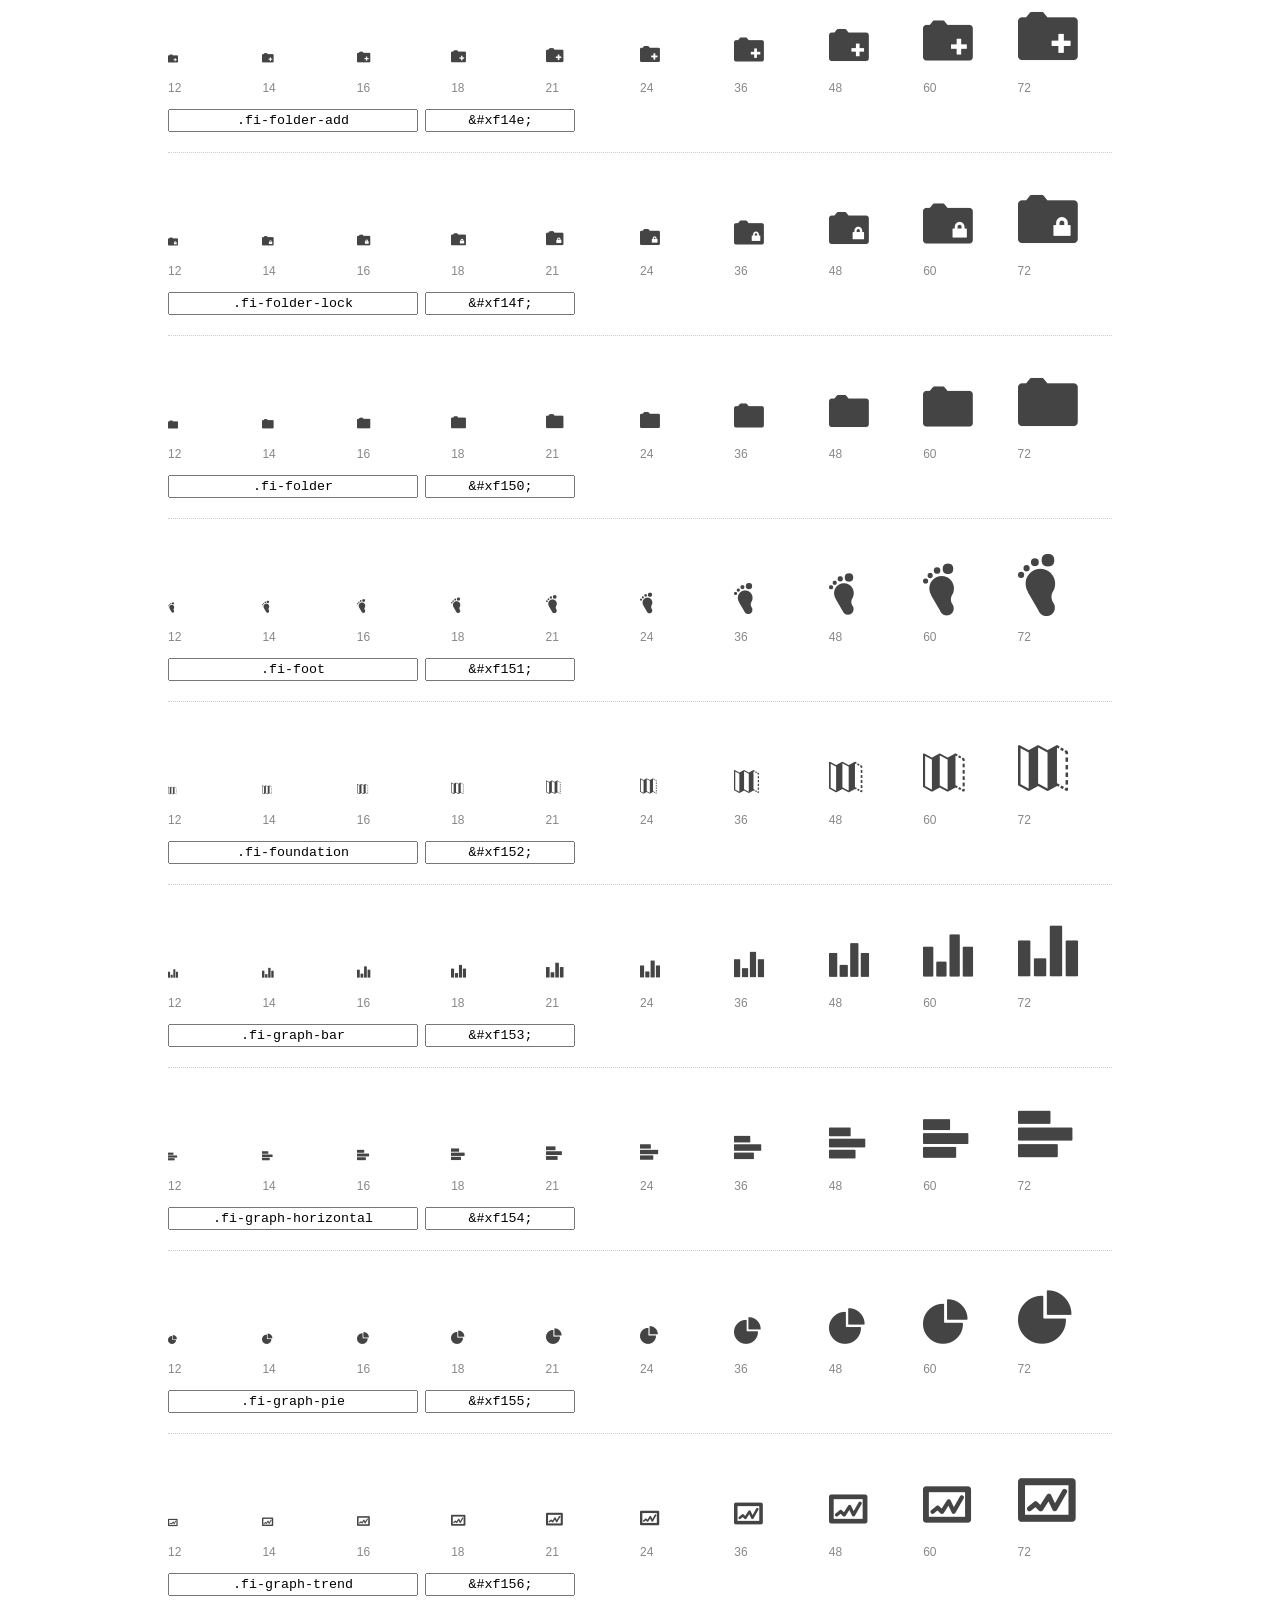
<file: foundation-icons/preview.html>
<!DOCTYPE html>
<html>
  <head>
    <title>Foundation Icons glyphs preview</title>
    <link rel="stylesheet" href="foundation-icons.css" />

    <style>
      * {
        -moz-box-sizing: border-box;
        -webkit-box-sizing: border-box;
        box-sizing: border-box;
        margin: 0;
        padding: 0;
      }

      body {
        background: #fff;
        color: #444;
        font: 16px/1.5 "Helvetica Neue", Helvetica, Arial, sans-serif;
      }

      a, 
      a:visited {
        color: #888;
        text-decoration: underline;
      }
      a:hover, 
      a:focus { color: #000; }

      h1 {
        border-bottom: 2px solid #ddd;
        color: #888;
        font-size: 36px;
        font-weight: 300;
        margin-bottom: 20px;
        padding: 20px 0;
      }

      .container {
        margin: 0 auto;
        min-width: 880px;
        padding: 0 40px;
        width: 80%;
      }

      .glyph {
        border-bottom: 1px dotted #ccc;
        padding: 10px 0 20px;
        margin-bottom: 20px;
      }

      .preview-glyphs { vertical-align: bottom; } 

      .preview-scale { 
        color: #888;
        font-size: 12px; 
        margin-top: 5px;
      }

      .step {
        display: inline-block;
        line-height: 1;
        width: 10%;
      }

      
      .size-12 { font-size: 12px; }
      
      .size-14 { font-size: 14px; }
      
      .size-16 { font-size: 16px; }
      
      .size-18 { font-size: 18px; }
      
      .size-21 { font-size: 21px; }
      
      .size-24 { font-size: 24px; }
      
      .size-36 { font-size: 36px; }
      
      .size-48 { font-size: 48px; }
      
      .size-60 { font-size: 60px; }
      
      .size-72 { font-size: 72px; }
      

      .usage { margin-top: 10px; }

      .usage input {
        font-family: monospace;
        margin-right: 3px;
        padding: 2px 5px;
        text-align: center;
      }

      .usage .point { width: 150px; }

      .usage .class { width: 250px; }

      .footer {
        color: #888;
        font-size: 12px;
        padding: 20px 0;
      }
    </style>

    <!--[if lte IE 8]><script src="http://html5shiv.googlecode.com/svn/trunk/html5.js"></script><![endif]-->
  </head>

  <body>
    <div class="container">
      <h1>Foundation Icons contains 283 glyphs:</h1> 

      
      <div class="glyph">
        <div class="preview-glyphs">
          <i class="step fi-address-book size-12"></i><i class="step fi-address-book size-14"></i><i class="step fi-address-book size-16"></i><i class="step fi-address-book size-18"></i><i class="step fi-address-book size-21"></i><i class="step fi-address-book size-24"></i><i class="step fi-address-book size-36"></i><i class="step fi-address-book size-48"></i><i class="step fi-address-book size-60"></i><i class="step fi-address-book size-72"></i>
        </div>
        <div class="preview-scale">
          <span class="step">12</span><span class="step">14</span><span class="step">16</span><span class="step">18</span><span class="step">21</span><span class="step">24</span><span class="step">36</span><span class="step">48</span><span class="step">60</span><span class="step">72</span> 
        </div>
        <div class="usage">
          <input class="class" type="text" readonly="readonly" onClick="this.select();" value=".fi-address-book" />
          <input class="point" type="text" readonly="readonly" onClick="this.select();" value="&amp;#xf100;" />
        </div>
      </div>
      
      <div class="glyph">
        <div class="preview-glyphs">
          <i class="step fi-alert size-12"></i><i class="step fi-alert size-14"></i><i class="step fi-alert size-16"></i><i class="step fi-alert size-18"></i><i class="step fi-alert size-21"></i><i class="step fi-alert size-24"></i><i class="step fi-alert size-36"></i><i class="step fi-alert size-48"></i><i class="step fi-alert size-60"></i><i class="step fi-alert size-72"></i>
        </div>
        <div class="preview-scale">
          <span class="step">12</span><span class="step">14</span><span class="step">16</span><span class="step">18</span><span class="step">21</span><span class="step">24</span><span class="step">36</span><span class="step">48</span><span class="step">60</span><span class="step">72</span> 
        </div>
        <div class="usage">
          <input class="class" type="text" readonly="readonly" onClick="this.select();" value=".fi-alert" />
          <input class="point" type="text" readonly="readonly" onClick="this.select();" value="&amp;#xf101;" />
        </div>
      </div>
      
      <div class="glyph">
        <div class="preview-glyphs">
          <i class="step fi-align-center size-12"></i><i class="step fi-align-center size-14"></i><i class="step fi-align-center size-16"></i><i class="step fi-align-center size-18"></i><i class="step fi-align-center size-21"></i><i class="step fi-align-center size-24"></i><i class="step fi-align-center size-36"></i><i class="step fi-align-center size-48"></i><i class="step fi-align-center size-60"></i><i class="step fi-align-center size-72"></i>
        </div>
        <div class="preview-scale">
          <span class="step">12</span><span class="step">14</span><span class="step">16</span><span class="step">18</span><span class="step">21</span><span class="step">24</span><span class="step">36</span><span class="step">48</span><span class="step">60</span><span class="step">72</span> 
        </div>
        <div class="usage">
          <input class="class" type="text" readonly="readonly" onClick="this.select();" value=".fi-align-center" />
          <input class="point" type="text" readonly="readonly" onClick="this.select();" value="&amp;#xf102;" />
        </div>
      </div>
      
      <div class="glyph">
        <div class="preview-glyphs">
          <i class="step fi-align-justify size-12"></i><i class="step fi-align-justify size-14"></i><i class="step fi-align-justify size-16"></i><i class="step fi-align-justify size-18"></i><i class="step fi-align-justify size-21"></i><i class="step fi-align-justify size-24"></i><i class="step fi-align-justify size-36"></i><i class="step fi-align-justify size-48"></i><i class="step fi-align-justify size-60"></i><i class="step fi-align-justify size-72"></i>
        </div>
        <div class="preview-scale">
          <span class="step">12</span><span class="step">14</span><span class="step">16</span><span class="step">18</span><span class="step">21</span><span class="step">24</span><span class="step">36</span><span class="step">48</span><span class="step">60</span><span class="step">72</span> 
        </div>
        <div class="usage">
          <input class="class" type="text" readonly="readonly" onClick="this.select();" value=".fi-align-justify" />
          <input class="point" type="text" readonly="readonly" onClick="this.select();" value="&amp;#xf103;" />
        </div>
      </div>
      
      <div class="glyph">
        <div class="preview-glyphs">
          <i class="step fi-align-left size-12"></i><i class="step fi-align-left size-14"></i><i class="step fi-align-left size-16"></i><i class="step fi-align-left size-18"></i><i class="step fi-align-left size-21"></i><i class="step fi-align-left size-24"></i><i class="step fi-align-left size-36"></i><i class="step fi-align-left size-48"></i><i class="step fi-align-left size-60"></i><i class="step fi-align-left size-72"></i>
        </div>
        <div class="preview-scale">
          <span class="step">12</span><span class="step">14</span><span class="step">16</span><span class="step">18</span><span class="step">21</span><span class="step">24</span><span class="step">36</span><span class="step">48</span><span class="step">60</span><span class="step">72</span> 
        </div>
        <div class="usage">
          <input class="class" type="text" readonly="readonly" onClick="this.select();" value=".fi-align-left" />
          <input class="point" type="text" readonly="readonly" onClick="this.select();" value="&amp;#xf104;" />
        </div>
      </div>
      
      <div class="glyph">
        <div class="preview-glyphs">
          <i class="step fi-align-right size-12"></i><i class="step fi-align-right size-14"></i><i class="step fi-align-right size-16"></i><i class="step fi-align-right size-18"></i><i class="step fi-align-right size-21"></i><i class="step fi-align-right size-24"></i><i class="step fi-align-right size-36"></i><i class="step fi-align-right size-48"></i><i class="step fi-align-right size-60"></i><i class="step fi-align-right size-72"></i>
        </div>
        <div class="preview-scale">
          <span class="step">12</span><span class="step">14</span><span class="step">16</span><span class="step">18</span><span class="step">21</span><span class="step">24</span><span class="step">36</span><span class="step">48</span><span class="step">60</span><span class="step">72</span> 
        </div>
        <div class="usage">
          <input class="class" type="text" readonly="readonly" onClick="this.select();" value=".fi-align-right" />
          <input class="point" type="text" readonly="readonly" onClick="this.select();" value="&amp;#xf105;" />
        </div>
      </div>
      
      <div class="glyph">
        <div class="preview-glyphs">
          <i class="step fi-anchor size-12"></i><i class="step fi-anchor size-14"></i><i class="step fi-anchor size-16"></i><i class="step fi-anchor size-18"></i><i class="step fi-anchor size-21"></i><i class="step fi-anchor size-24"></i><i class="step fi-anchor size-36"></i><i class="step fi-anchor size-48"></i><i class="step fi-anchor size-60"></i><i class="step fi-anchor size-72"></i>
        </div>
        <div class="preview-scale">
          <span class="step">12</span><span class="step">14</span><span class="step">16</span><span class="step">18</span><span class="step">21</span><span class="step">24</span><span class="step">36</span><span class="step">48</span><span class="step">60</span><span class="step">72</span> 
        </div>
        <div class="usage">
          <input class="class" type="text" readonly="readonly" onClick="this.select();" value=".fi-anchor" />
          <input class="point" type="text" readonly="readonly" onClick="this.select();" value="&amp;#xf106;" />
        </div>
      </div>
      
      <div class="glyph">
        <div class="preview-glyphs">
          <i class="step fi-annotate size-12"></i><i class="step fi-annotate size-14"></i><i class="step fi-annotate size-16"></i><i class="step fi-annotate size-18"></i><i class="step fi-annotate size-21"></i><i class="step fi-annotate size-24"></i><i class="step fi-annotate size-36"></i><i class="step fi-annotate size-48"></i><i class="step fi-annotate size-60"></i><i class="step fi-annotate size-72"></i>
        </div>
        <div class="preview-scale">
          <span class="step">12</span><span class="step">14</span><span class="step">16</span><span class="step">18</span><span class="step">21</span><span class="step">24</span><span class="step">36</span><span class="step">48</span><span class="step">60</span><span class="step">72</span> 
        </div>
        <div class="usage">
          <input class="class" type="text" readonly="readonly" onClick="this.select();" value=".fi-annotate" />
          <input class="point" type="text" readonly="readonly" onClick="this.select();" value="&amp;#xf107;" />
        </div>
      </div>
      
      <div class="glyph">
        <div class="preview-glyphs">
          <i class="step fi-archive size-12"></i><i class="step fi-archive size-14"></i><i class="step fi-archive size-16"></i><i class="step fi-archive size-18"></i><i class="step fi-archive size-21"></i><i class="step fi-archive size-24"></i><i class="step fi-archive size-36"></i><i class="step fi-archive size-48"></i><i class="step fi-archive size-60"></i><i class="step fi-archive size-72"></i>
        </div>
        <div class="preview-scale">
          <span class="step">12</span><span class="step">14</span><span class="step">16</span><span class="step">18</span><span class="step">21</span><span class="step">24</span><span class="step">36</span><span class="step">48</span><span class="step">60</span><span class="step">72</span> 
        </div>
        <div class="usage">
          <input class="class" type="text" readonly="readonly" onClick="this.select();" value=".fi-archive" />
          <input class="point" type="text" readonly="readonly" onClick="this.select();" value="&amp;#xf108;" />
        </div>
      </div>
      
      <div class="glyph">
        <div class="preview-glyphs">
          <i class="step fi-arrow-down size-12"></i><i class="step fi-arrow-down size-14"></i><i class="step fi-arrow-down size-16"></i><i class="step fi-arrow-down size-18"></i><i class="step fi-arrow-down size-21"></i><i class="step fi-arrow-down size-24"></i><i class="step fi-arrow-down size-36"></i><i class="step fi-arrow-down size-48"></i><i class="step fi-arrow-down size-60"></i><i class="step fi-arrow-down size-72"></i>
        </div>
        <div class="preview-scale">
          <span class="step">12</span><span class="step">14</span><span class="step">16</span><span class="step">18</span><span class="step">21</span><span class="step">24</span><span class="step">36</span><span class="step">48</span><span class="step">60</span><span class="step">72</span> 
        </div>
        <div class="usage">
          <input class="class" type="text" readonly="readonly" onClick="this.select();" value=".fi-arrow-down" />
          <input class="point" type="text" readonly="readonly" onClick="this.select();" value="&amp;#xf109;" />
        </div>
      </div>
      
      <div class="glyph">
        <div class="preview-glyphs">
          <i class="step fi-arrow-left size-12"></i><i class="step fi-arrow-left size-14"></i><i class="step fi-arrow-left size-16"></i><i class="step fi-arrow-left size-18"></i><i class="step fi-arrow-left size-21"></i><i class="step fi-arrow-left size-24"></i><i class="step fi-arrow-left size-36"></i><i class="step fi-arrow-left size-48"></i><i class="step fi-arrow-left size-60"></i><i class="step fi-arrow-left size-72"></i>
        </div>
        <div class="preview-scale">
          <span class="step">12</span><span class="step">14</span><span class="step">16</span><span class="step">18</span><span class="step">21</span><span class="step">24</span><span class="step">36</span><span class="step">48</span><span class="step">60</span><span class="step">72</span> 
        </div>
        <div class="usage">
          <input class="class" type="text" readonly="readonly" onClick="this.select();" value=".fi-arrow-left" />
          <input class="point" type="text" readonly="readonly" onClick="this.select();" value="&amp;#xf10a;" />
        </div>
      </div>
      
      <div class="glyph">
        <div class="preview-glyphs">
          <i class="step fi-arrow-right size-12"></i><i class="step fi-arrow-right size-14"></i><i class="step fi-arrow-right size-16"></i><i class="step fi-arrow-right size-18"></i><i class="step fi-arrow-right size-21"></i><i class="step fi-arrow-right size-24"></i><i class="step fi-arrow-right size-36"></i><i class="step fi-arrow-right size-48"></i><i class="step fi-arrow-right size-60"></i><i class="step fi-arrow-right size-72"></i>
        </div>
        <div class="preview-scale">
          <span class="step">12</span><span class="step">14</span><span class="step">16</span><span class="step">18</span><span class="step">21</span><span class="step">24</span><span class="step">36</span><span class="step">48</span><span class="step">60</span><span class="step">72</span> 
        </div>
        <div class="usage">
          <input class="class" type="text" readonly="readonly" onClick="this.select();" value=".fi-arrow-right" />
          <input class="point" type="text" readonly="readonly" onClick="this.select();" value="&amp;#xf10b;" />
        </div>
      </div>
      
      <div class="glyph">
        <div class="preview-glyphs">
          <i class="step fi-arrow-up size-12"></i><i class="step fi-arrow-up size-14"></i><i class="step fi-arrow-up size-16"></i><i class="step fi-arrow-up size-18"></i><i class="step fi-arrow-up size-21"></i><i class="step fi-arrow-up size-24"></i><i class="step fi-arrow-up size-36"></i><i class="step fi-arrow-up size-48"></i><i class="step fi-arrow-up size-60"></i><i class="step fi-arrow-up size-72"></i>
        </div>
        <div class="preview-scale">
          <span class="step">12</span><span class="step">14</span><span class="step">16</span><span class="step">18</span><span class="step">21</span><span class="step">24</span><span class="step">36</span><span class="step">48</span><span class="step">60</span><span class="step">72</span> 
        </div>
        <div class="usage">
          <input class="class" type="text" readonly="readonly" onClick="this.select();" value=".fi-arrow-up" />
          <input class="point" type="text" readonly="readonly" onClick="this.select();" value="&amp;#xf10c;" />
        </div>
      </div>
      
      <div class="glyph">
        <div class="preview-glyphs">
          <i class="step fi-arrows-compress size-12"></i><i class="step fi-arrows-compress size-14"></i><i class="step fi-arrows-compress size-16"></i><i class="step fi-arrows-compress size-18"></i><i class="step fi-arrows-compress size-21"></i><i class="step fi-arrows-compress size-24"></i><i class="step fi-arrows-compress size-36"></i><i class="step fi-arrows-compress size-48"></i><i class="step fi-arrows-compress size-60"></i><i class="step fi-arrows-compress size-72"></i>
        </div>
        <div class="preview-scale">
          <span class="step">12</span><span class="step">14</span><span class="step">16</span><span class="step">18</span><span class="step">21</span><span class="step">24</span><span class="step">36</span><span class="step">48</span><span class="step">60</span><span class="step">72</span> 
        </div>
        <div class="usage">
          <input class="class" type="text" readonly="readonly" onClick="this.select();" value=".fi-arrows-compress" />
          <input class="point" type="text" readonly="readonly" onClick="this.select();" value="&amp;#xf10d;" />
        </div>
      </div>
      
      <div class="glyph">
        <div class="preview-glyphs">
          <i class="step fi-arrows-expand size-12"></i><i class="step fi-arrows-expand size-14"></i><i class="step fi-arrows-expand size-16"></i><i class="step fi-arrows-expand size-18"></i><i class="step fi-arrows-expand size-21"></i><i class="step fi-arrows-expand size-24"></i><i class="step fi-arrows-expand size-36"></i><i class="step fi-arrows-expand size-48"></i><i class="step fi-arrows-expand size-60"></i><i class="step fi-arrows-expand size-72"></i>
        </div>
        <div class="preview-scale">
          <span class="step">12</span><span class="step">14</span><span class="step">16</span><span class="step">18</span><span class="step">21</span><span class="step">24</span><span class="step">36</span><span class="step">48</span><span class="step">60</span><span class="step">72</span> 
        </div>
        <div class="usage">
          <input class="class" type="text" readonly="readonly" onClick="this.select();" value=".fi-arrows-expand" />
          <input class="point" type="text" readonly="readonly" onClick="this.select();" value="&amp;#xf10e;" />
        </div>
      </div>
      
      <div class="glyph">
        <div class="preview-glyphs">
          <i class="step fi-arrows-in size-12"></i><i class="step fi-arrows-in size-14"></i><i class="step fi-arrows-in size-16"></i><i class="step fi-arrows-in size-18"></i><i class="step fi-arrows-in size-21"></i><i class="step fi-arrows-in size-24"></i><i class="step fi-arrows-in size-36"></i><i class="step fi-arrows-in size-48"></i><i class="step fi-arrows-in size-60"></i><i class="step fi-arrows-in size-72"></i>
        </div>
        <div class="preview-scale">
          <span class="step">12</span><span class="step">14</span><span class="step">16</span><span class="step">18</span><span class="step">21</span><span class="step">24</span><span class="step">36</span><span class="step">48</span><span class="step">60</span><span class="step">72</span> 
        </div>
        <div class="usage">
          <input class="class" type="text" readonly="readonly" onClick="this.select();" value=".fi-arrows-in" />
          <input class="point" type="text" readonly="readonly" onClick="this.select();" value="&amp;#xf10f;" />
        </div>
      </div>
      
      <div class="glyph">
        <div class="preview-glyphs">
          <i class="step fi-arrows-out size-12"></i><i class="step fi-arrows-out size-14"></i><i class="step fi-arrows-out size-16"></i><i class="step fi-arrows-out size-18"></i><i class="step fi-arrows-out size-21"></i><i class="step fi-arrows-out size-24"></i><i class="step fi-arrows-out size-36"></i><i class="step fi-arrows-out size-48"></i><i class="step fi-arrows-out size-60"></i><i class="step fi-arrows-out size-72"></i>
        </div>
        <div class="preview-scale">
          <span class="step">12</span><span class="step">14</span><span class="step">16</span><span class="step">18</span><span class="step">21</span><span class="step">24</span><span class="step">36</span><span class="step">48</span><span class="step">60</span><span class="step">72</span> 
        </div>
        <div class="usage">
          <input class="class" type="text" readonly="readonly" onClick="this.select();" value=".fi-arrows-out" />
          <input class="point" type="text" readonly="readonly" onClick="this.select();" value="&amp;#xf110;" />
        </div>
      </div>
      
      <div class="glyph">
        <div class="preview-glyphs">
          <i class="step fi-asl size-12"></i><i class="step fi-asl size-14"></i><i class="step fi-asl size-16"></i><i class="step fi-asl size-18"></i><i class="step fi-asl size-21"></i><i class="step fi-asl size-24"></i><i class="step fi-asl size-36"></i><i class="step fi-asl size-48"></i><i class="step fi-asl size-60"></i><i class="step fi-asl size-72"></i>
        </div>
        <div class="preview-scale">
          <span class="step">12</span><span class="step">14</span><span class="step">16</span><span class="step">18</span><span class="step">21</span><span class="step">24</span><span class="step">36</span><span class="step">48</span><span class="step">60</span><span class="step">72</span> 
        </div>
        <div class="usage">
          <input class="class" type="text" readonly="readonly" onClick="this.select();" value=".fi-asl" />
          <input class="point" type="text" readonly="readonly" onClick="this.select();" value="&amp;#xf111;" />
        </div>
      </div>
      
      <div class="glyph">
        <div class="preview-glyphs">
          <i class="step fi-asterisk size-12"></i><i class="step fi-asterisk size-14"></i><i class="step fi-asterisk size-16"></i><i class="step fi-asterisk size-18"></i><i class="step fi-asterisk size-21"></i><i class="step fi-asterisk size-24"></i><i class="step fi-asterisk size-36"></i><i class="step fi-asterisk size-48"></i><i class="step fi-asterisk size-60"></i><i class="step fi-asterisk size-72"></i>
        </div>
        <div class="preview-scale">
          <span class="step">12</span><span class="step">14</span><span class="step">16</span><span class="step">18</span><span class="step">21</span><span class="step">24</span><span class="step">36</span><span class="step">48</span><span class="step">60</span><span class="step">72</span> 
        </div>
        <div class="usage">
          <input class="class" type="text" readonly="readonly" onClick="this.select();" value=".fi-asterisk" />
          <input class="point" type="text" readonly="readonly" onClick="this.select();" value="&amp;#xf112;" />
        </div>
      </div>
      
      <div class="glyph">
        <div class="preview-glyphs">
          <i class="step fi-at-sign size-12"></i><i class="step fi-at-sign size-14"></i><i class="step fi-at-sign size-16"></i><i class="step fi-at-sign size-18"></i><i class="step fi-at-sign size-21"></i><i class="step fi-at-sign size-24"></i><i class="step fi-at-sign size-36"></i><i class="step fi-at-sign size-48"></i><i class="step fi-at-sign size-60"></i><i class="step fi-at-sign size-72"></i>
        </div>
        <div class="preview-scale">
          <span class="step">12</span><span class="step">14</span><span class="step">16</span><span class="step">18</span><span class="step">21</span><span class="step">24</span><span class="step">36</span><span class="step">48</span><span class="step">60</span><span class="step">72</span> 
        </div>
        <div class="usage">
          <input class="class" type="text" readonly="readonly" onClick="this.select();" value=".fi-at-sign" />
          <input class="point" type="text" readonly="readonly" onClick="this.select();" value="&amp;#xf113;" />
        </div>
      </div>
      
      <div class="glyph">
        <div class="preview-glyphs">
          <i class="step fi-background-color size-12"></i><i class="step fi-background-color size-14"></i><i class="step fi-background-color size-16"></i><i class="step fi-background-color size-18"></i><i class="step fi-background-color size-21"></i><i class="step fi-background-color size-24"></i><i class="step fi-background-color size-36"></i><i class="step fi-background-color size-48"></i><i class="step fi-background-color size-60"></i><i class="step fi-background-color size-72"></i>
        </div>
        <div class="preview-scale">
          <span class="step">12</span><span class="step">14</span><span class="step">16</span><span class="step">18</span><span class="step">21</span><span class="step">24</span><span class="step">36</span><span class="step">48</span><span class="step">60</span><span class="step">72</span> 
        </div>
        <div class="usage">
          <input class="class" type="text" readonly="readonly" onClick="this.select();" value=".fi-background-color" />
          <input class="point" type="text" readonly="readonly" onClick="this.select();" value="&amp;#xf114;" />
        </div>
      </div>
      
      <div class="glyph">
        <div class="preview-glyphs">
          <i class="step fi-battery-empty size-12"></i><i class="step fi-battery-empty size-14"></i><i class="step fi-battery-empty size-16"></i><i class="step fi-battery-empty size-18"></i><i class="step fi-battery-empty size-21"></i><i class="step fi-battery-empty size-24"></i><i class="step fi-battery-empty size-36"></i><i class="step fi-battery-empty size-48"></i><i class="step fi-battery-empty size-60"></i><i class="step fi-battery-empty size-72"></i>
        </div>
        <div class="preview-scale">
          <span class="step">12</span><span class="step">14</span><span class="step">16</span><span class="step">18</span><span class="step">21</span><span class="step">24</span><span class="step">36</span><span class="step">48</span><span class="step">60</span><span class="step">72</span> 
        </div>
        <div class="usage">
          <input class="class" type="text" readonly="readonly" onClick="this.select();" value=".fi-battery-empty" />
          <input class="point" type="text" readonly="readonly" onClick="this.select();" value="&amp;#xf115;" />
        </div>
      </div>
      
      <div class="glyph">
        <div class="preview-glyphs">
          <i class="step fi-battery-full size-12"></i><i class="step fi-battery-full size-14"></i><i class="step fi-battery-full size-16"></i><i class="step fi-battery-full size-18"></i><i class="step fi-battery-full size-21"></i><i class="step fi-battery-full size-24"></i><i class="step fi-battery-full size-36"></i><i class="step fi-battery-full size-48"></i><i class="step fi-battery-full size-60"></i><i class="step fi-battery-full size-72"></i>
        </div>
        <div class="preview-scale">
          <span class="step">12</span><span class="step">14</span><span class="step">16</span><span class="step">18</span><span class="step">21</span><span class="step">24</span><span class="step">36</span><span class="step">48</span><span class="step">60</span><span class="step">72</span> 
        </div>
        <div class="usage">
          <input class="class" type="text" readonly="readonly" onClick="this.select();" value=".fi-battery-full" />
          <input class="point" type="text" readonly="readonly" onClick="this.select();" value="&amp;#xf116;" />
        </div>
      </div>
      
      <div class="glyph">
        <div class="preview-glyphs">
          <i class="step fi-battery-half size-12"></i><i class="step fi-battery-half size-14"></i><i class="step fi-battery-half size-16"></i><i class="step fi-battery-half size-18"></i><i class="step fi-battery-half size-21"></i><i class="step fi-battery-half size-24"></i><i class="step fi-battery-half size-36"></i><i class="step fi-battery-half size-48"></i><i class="step fi-battery-half size-60"></i><i class="step fi-battery-half size-72"></i>
        </div>
        <div class="preview-scale">
          <span class="step">12</span><span class="step">14</span><span class="step">16</span><span class="step">18</span><span class="step">21</span><span class="step">24</span><span class="step">36</span><span class="step">48</span><span class="step">60</span><span class="step">72</span> 
        </div>
        <div class="usage">
          <input class="class" type="text" readonly="readonly" onClick="this.select();" value=".fi-battery-half" />
          <input class="point" type="text" readonly="readonly" onClick="this.select();" value="&amp;#xf117;" />
        </div>
      </div>
      
      <div class="glyph">
        <div class="preview-glyphs">
          <i class="step fi-bitcoin-circle size-12"></i><i class="step fi-bitcoin-circle size-14"></i><i class="step fi-bitcoin-circle size-16"></i><i class="step fi-bitcoin-circle size-18"></i><i class="step fi-bitcoin-circle size-21"></i><i class="step fi-bitcoin-circle size-24"></i><i class="step fi-bitcoin-circle size-36"></i><i class="step fi-bitcoin-circle size-48"></i><i class="step fi-bitcoin-circle size-60"></i><i class="step fi-bitcoin-circle size-72"></i>
        </div>
        <div class="preview-scale">
          <span class="step">12</span><span class="step">14</span><span class="step">16</span><span class="step">18</span><span class="step">21</span><span class="step">24</span><span class="step">36</span><span class="step">48</span><span class="step">60</span><span class="step">72</span> 
        </div>
        <div class="usage">
          <input class="class" type="text" readonly="readonly" onClick="this.select();" value=".fi-bitcoin-circle" />
          <input class="point" type="text" readonly="readonly" onClick="this.select();" value="&amp;#xf118;" />
        </div>
      </div>
      
      <div class="glyph">
        <div class="preview-glyphs">
          <i class="step fi-bitcoin size-12"></i><i class="step fi-bitcoin size-14"></i><i class="step fi-bitcoin size-16"></i><i class="step fi-bitcoin size-18"></i><i class="step fi-bitcoin size-21"></i><i class="step fi-bitcoin size-24"></i><i class="step fi-bitcoin size-36"></i><i class="step fi-bitcoin size-48"></i><i class="step fi-bitcoin size-60"></i><i class="step fi-bitcoin size-72"></i>
        </div>
        <div class="preview-scale">
          <span class="step">12</span><span class="step">14</span><span class="step">16</span><span class="step">18</span><span class="step">21</span><span class="step">24</span><span class="step">36</span><span class="step">48</span><span class="step">60</span><span class="step">72</span> 
        </div>
        <div class="usage">
          <input class="class" type="text" readonly="readonly" onClick="this.select();" value=".fi-bitcoin" />
          <input class="point" type="text" readonly="readonly" onClick="this.select();" value="&amp;#xf119;" />
        </div>
      </div>
      
      <div class="glyph">
        <div class="preview-glyphs">
          <i class="step fi-blind size-12"></i><i class="step fi-blind size-14"></i><i class="step fi-blind size-16"></i><i class="step fi-blind size-18"></i><i class="step fi-blind size-21"></i><i class="step fi-blind size-24"></i><i class="step fi-blind size-36"></i><i class="step fi-blind size-48"></i><i class="step fi-blind size-60"></i><i class="step fi-blind size-72"></i>
        </div>
        <div class="preview-scale">
          <span class="step">12</span><span class="step">14</span><span class="step">16</span><span class="step">18</span><span class="step">21</span><span class="step">24</span><span class="step">36</span><span class="step">48</span><span class="step">60</span><span class="step">72</span> 
        </div>
        <div class="usage">
          <input class="class" type="text" readonly="readonly" onClick="this.select();" value=".fi-blind" />
          <input class="point" type="text" readonly="readonly" onClick="this.select();" value="&amp;#xf11a;" />
        </div>
      </div>
      
      <div class="glyph">
        <div class="preview-glyphs">
          <i class="step fi-bluetooth size-12"></i><i class="step fi-bluetooth size-14"></i><i class="step fi-bluetooth size-16"></i><i class="step fi-bluetooth size-18"></i><i class="step fi-bluetooth size-21"></i><i class="step fi-bluetooth size-24"></i><i class="step fi-bluetooth size-36"></i><i class="step fi-bluetooth size-48"></i><i class="step fi-bluetooth size-60"></i><i class="step fi-bluetooth size-72"></i>
        </div>
        <div class="preview-scale">
          <span class="step">12</span><span class="step">14</span><span class="step">16</span><span class="step">18</span><span class="step">21</span><span class="step">24</span><span class="step">36</span><span class="step">48</span><span class="step">60</span><span class="step">72</span> 
        </div>
        <div class="usage">
          <input class="class" type="text" readonly="readonly" onClick="this.select();" value=".fi-bluetooth" />
          <input class="point" type="text" readonly="readonly" onClick="this.select();" value="&amp;#xf11b;" />
        </div>
      </div>
      
      <div class="glyph">
        <div class="preview-glyphs">
          <i class="step fi-bold size-12"></i><i class="step fi-bold size-14"></i><i class="step fi-bold size-16"></i><i class="step fi-bold size-18"></i><i class="step fi-bold size-21"></i><i class="step fi-bold size-24"></i><i class="step fi-bold size-36"></i><i class="step fi-bold size-48"></i><i class="step fi-bold size-60"></i><i class="step fi-bold size-72"></i>
        </div>
        <div class="preview-scale">
          <span class="step">12</span><span class="step">14</span><span class="step">16</span><span class="step">18</span><span class="step">21</span><span class="step">24</span><span class="step">36</span><span class="step">48</span><span class="step">60</span><span class="step">72</span> 
        </div>
        <div class="usage">
          <input class="class" type="text" readonly="readonly" onClick="this.select();" value=".fi-bold" />
          <input class="point" type="text" readonly="readonly" onClick="this.select();" value="&amp;#xf11c;" />
        </div>
      </div>
      
      <div class="glyph">
        <div class="preview-glyphs">
          <i class="step fi-book-bookmark size-12"></i><i class="step fi-book-bookmark size-14"></i><i class="step fi-book-bookmark size-16"></i><i class="step fi-book-bookmark size-18"></i><i class="step fi-book-bookmark size-21"></i><i class="step fi-book-bookmark size-24"></i><i class="step fi-book-bookmark size-36"></i><i class="step fi-book-bookmark size-48"></i><i class="step fi-book-bookmark size-60"></i><i class="step fi-book-bookmark size-72"></i>
        </div>
        <div class="preview-scale">
          <span class="step">12</span><span class="step">14</span><span class="step">16</span><span class="step">18</span><span class="step">21</span><span class="step">24</span><span class="step">36</span><span class="step">48</span><span class="step">60</span><span class="step">72</span> 
        </div>
        <div class="usage">
          <input class="class" type="text" readonly="readonly" onClick="this.select();" value=".fi-book-bookmark" />
          <input class="point" type="text" readonly="readonly" onClick="this.select();" value="&amp;#xf11d;" />
        </div>
      </div>
      
      <div class="glyph">
        <div class="preview-glyphs">
          <i class="step fi-book size-12"></i><i class="step fi-book size-14"></i><i class="step fi-book size-16"></i><i class="step fi-book size-18"></i><i class="step fi-book size-21"></i><i class="step fi-book size-24"></i><i class="step fi-book size-36"></i><i class="step fi-book size-48"></i><i class="step fi-book size-60"></i><i class="step fi-book size-72"></i>
        </div>
        <div class="preview-scale">
          <span class="step">12</span><span class="step">14</span><span class="step">16</span><span class="step">18</span><span class="step">21</span><span class="step">24</span><span class="step">36</span><span class="step">48</span><span class="step">60</span><span class="step">72</span> 
        </div>
        <div class="usage">
          <input class="class" type="text" readonly="readonly" onClick="this.select();" value=".fi-book" />
          <input class="point" type="text" readonly="readonly" onClick="this.select();" value="&amp;#xf11e;" />
        </div>
      </div>
      
      <div class="glyph">
        <div class="preview-glyphs">
          <i class="step fi-bookmark size-12"></i><i class="step fi-bookmark size-14"></i><i class="step fi-bookmark size-16"></i><i class="step fi-bookmark size-18"></i><i class="step fi-bookmark size-21"></i><i class="step fi-bookmark size-24"></i><i class="step fi-bookmark size-36"></i><i class="step fi-bookmark size-48"></i><i class="step fi-bookmark size-60"></i><i class="step fi-bookmark size-72"></i>
        </div>
        <div class="preview-scale">
          <span class="step">12</span><span class="step">14</span><span class="step">16</span><span class="step">18</span><span class="step">21</span><span class="step">24</span><span class="step">36</span><span class="step">48</span><span class="step">60</span><span class="step">72</span> 
        </div>
        <div class="usage">
          <input class="class" type="text" readonly="readonly" onClick="this.select();" value=".fi-bookmark" />
          <input class="point" type="text" readonly="readonly" onClick="this.select();" value="&amp;#xf11f;" />
        </div>
      </div>
      
      <div class="glyph">
        <div class="preview-glyphs">
          <i class="step fi-braille size-12"></i><i class="step fi-braille size-14"></i><i class="step fi-braille size-16"></i><i class="step fi-braille size-18"></i><i class="step fi-braille size-21"></i><i class="step fi-braille size-24"></i><i class="step fi-braille size-36"></i><i class="step fi-braille size-48"></i><i class="step fi-braille size-60"></i><i class="step fi-braille size-72"></i>
        </div>
        <div class="preview-scale">
          <span class="step">12</span><span class="step">14</span><span class="step">16</span><span class="step">18</span><span class="step">21</span><span class="step">24</span><span class="step">36</span><span class="step">48</span><span class="step">60</span><span class="step">72</span> 
        </div>
        <div class="usage">
          <input class="class" type="text" readonly="readonly" onClick="this.select();" value=".fi-braille" />
          <input class="point" type="text" readonly="readonly" onClick="this.select();" value="&amp;#xf120;" />
        </div>
      </div>
      
      <div class="glyph">
        <div class="preview-glyphs">
          <i class="step fi-burst-new size-12"></i><i class="step fi-burst-new size-14"></i><i class="step fi-burst-new size-16"></i><i class="step fi-burst-new size-18"></i><i class="step fi-burst-new size-21"></i><i class="step fi-burst-new size-24"></i><i class="step fi-burst-new size-36"></i><i class="step fi-burst-new size-48"></i><i class="step fi-burst-new size-60"></i><i class="step fi-burst-new size-72"></i>
        </div>
        <div class="preview-scale">
          <span class="step">12</span><span class="step">14</span><span class="step">16</span><span class="step">18</span><span class="step">21</span><span class="step">24</span><span class="step">36</span><span class="step">48</span><span class="step">60</span><span class="step">72</span> 
        </div>
        <div class="usage">
          <input class="class" type="text" readonly="readonly" onClick="this.select();" value=".fi-burst-new" />
          <input class="point" type="text" readonly="readonly" onClick="this.select();" value="&amp;#xf121;" />
        </div>
      </div>
      
      <div class="glyph">
        <div class="preview-glyphs">
          <i class="step fi-burst-sale size-12"></i><i class="step fi-burst-sale size-14"></i><i class="step fi-burst-sale size-16"></i><i class="step fi-burst-sale size-18"></i><i class="step fi-burst-sale size-21"></i><i class="step fi-burst-sale size-24"></i><i class="step fi-burst-sale size-36"></i><i class="step fi-burst-sale size-48"></i><i class="step fi-burst-sale size-60"></i><i class="step fi-burst-sale size-72"></i>
        </div>
        <div class="preview-scale">
          <span class="step">12</span><span class="step">14</span><span class="step">16</span><span class="step">18</span><span class="step">21</span><span class="step">24</span><span class="step">36</span><span class="step">48</span><span class="step">60</span><span class="step">72</span> 
        </div>
        <div class="usage">
          <input class="class" type="text" readonly="readonly" onClick="this.select();" value=".fi-burst-sale" />
          <input class="point" type="text" readonly="readonly" onClick="this.select();" value="&amp;#xf122;" />
        </div>
      </div>
      
      <div class="glyph">
        <div class="preview-glyphs">
          <i class="step fi-burst size-12"></i><i class="step fi-burst size-14"></i><i class="step fi-burst size-16"></i><i class="step fi-burst size-18"></i><i class="step fi-burst size-21"></i><i class="step fi-burst size-24"></i><i class="step fi-burst size-36"></i><i class="step fi-burst size-48"></i><i class="step fi-burst size-60"></i><i class="step fi-burst size-72"></i>
        </div>
        <div class="preview-scale">
          <span class="step">12</span><span class="step">14</span><span class="step">16</span><span class="step">18</span><span class="step">21</span><span class="step">24</span><span class="step">36</span><span class="step">48</span><span class="step">60</span><span class="step">72</span> 
        </div>
        <div class="usage">
          <input class="class" type="text" readonly="readonly" onClick="this.select();" value=".fi-burst" />
          <input class="point" type="text" readonly="readonly" onClick="this.select();" value="&amp;#xf123;" />
        </div>
      </div>
      
      <div class="glyph">
        <div class="preview-glyphs">
          <i class="step fi-calendar size-12"></i><i class="step fi-calendar size-14"></i><i class="step fi-calendar size-16"></i><i class="step fi-calendar size-18"></i><i class="step fi-calendar size-21"></i><i class="step fi-calendar size-24"></i><i class="step fi-calendar size-36"></i><i class="step fi-calendar size-48"></i><i class="step fi-calendar size-60"></i><i class="step fi-calendar size-72"></i>
        </div>
        <div class="preview-scale">
          <span class="step">12</span><span class="step">14</span><span class="step">16</span><span class="step">18</span><span class="step">21</span><span class="step">24</span><span class="step">36</span><span class="step">48</span><span class="step">60</span><span class="step">72</span> 
        </div>
        <div class="usage">
          <input class="class" type="text" readonly="readonly" onClick="this.select();" value=".fi-calendar" />
          <input class="point" type="text" readonly="readonly" onClick="this.select();" value="&amp;#xf124;" />
        </div>
      </div>
      
      <div class="glyph">
        <div class="preview-glyphs">
          <i class="step fi-camera size-12"></i><i class="step fi-camera size-14"></i><i class="step fi-camera size-16"></i><i class="step fi-camera size-18"></i><i class="step fi-camera size-21"></i><i class="step fi-camera size-24"></i><i class="step fi-camera size-36"></i><i class="step fi-camera size-48"></i><i class="step fi-camera size-60"></i><i class="step fi-camera size-72"></i>
        </div>
        <div class="preview-scale">
          <span class="step">12</span><span class="step">14</span><span class="step">16</span><span class="step">18</span><span class="step">21</span><span class="step">24</span><span class="step">36</span><span class="step">48</span><span class="step">60</span><span class="step">72</span> 
        </div>
        <div class="usage">
          <input class="class" type="text" readonly="readonly" onClick="this.select();" value=".fi-camera" />
          <input class="point" type="text" readonly="readonly" onClick="this.select();" value="&amp;#xf125;" />
        </div>
      </div>
      
      <div class="glyph">
        <div class="preview-glyphs">
          <i class="step fi-check size-12"></i><i class="step fi-check size-14"></i><i class="step fi-check size-16"></i><i class="step fi-check size-18"></i><i class="step fi-check size-21"></i><i class="step fi-check size-24"></i><i class="step fi-check size-36"></i><i class="step fi-check size-48"></i><i class="step fi-check size-60"></i><i class="step fi-check size-72"></i>
        </div>
        <div class="preview-scale">
          <span class="step">12</span><span class="step">14</span><span class="step">16</span><span class="step">18</span><span class="step">21</span><span class="step">24</span><span class="step">36</span><span class="step">48</span><span class="step">60</span><span class="step">72</span> 
        </div>
        <div class="usage">
          <input class="class" type="text" readonly="readonly" onClick="this.select();" value=".fi-check" />
          <input class="point" type="text" readonly="readonly" onClick="this.select();" value="&amp;#xf126;" />
        </div>
      </div>
      
      <div class="glyph">
        <div class="preview-glyphs">
          <i class="step fi-checkbox size-12"></i><i class="step fi-checkbox size-14"></i><i class="step fi-checkbox size-16"></i><i class="step fi-checkbox size-18"></i><i class="step fi-checkbox size-21"></i><i class="step fi-checkbox size-24"></i><i class="step fi-checkbox size-36"></i><i class="step fi-checkbox size-48"></i><i class="step fi-checkbox size-60"></i><i class="step fi-checkbox size-72"></i>
        </div>
        <div class="preview-scale">
          <span class="step">12</span><span class="step">14</span><span class="step">16</span><span class="step">18</span><span class="step">21</span><span class="step">24</span><span class="step">36</span><span class="step">48</span><span class="step">60</span><span class="step">72</span> 
        </div>
        <div class="usage">
          <input class="class" type="text" readonly="readonly" onClick="this.select();" value=".fi-checkbox" />
          <input class="point" type="text" readonly="readonly" onClick="this.select();" value="&amp;#xf127;" />
        </div>
      </div>
      
      <div class="glyph">
        <div class="preview-glyphs">
          <i class="step fi-clipboard-notes size-12"></i><i class="step fi-clipboard-notes size-14"></i><i class="step fi-clipboard-notes size-16"></i><i class="step fi-clipboard-notes size-18"></i><i class="step fi-clipboard-notes size-21"></i><i class="step fi-clipboard-notes size-24"></i><i class="step fi-clipboard-notes size-36"></i><i class="step fi-clipboard-notes size-48"></i><i class="step fi-clipboard-notes size-60"></i><i class="step fi-clipboard-notes size-72"></i>
        </div>
        <div class="preview-scale">
          <span class="step">12</span><span class="step">14</span><span class="step">16</span><span class="step">18</span><span class="step">21</span><span class="step">24</span><span class="step">36</span><span class="step">48</span><span class="step">60</span><span class="step">72</span> 
        </div>
        <div class="usage">
          <input class="class" type="text" readonly="readonly" onClick="this.select();" value=".fi-clipboard-notes" />
          <input class="point" type="text" readonly="readonly" onClick="this.select();" value="&amp;#xf128;" />
        </div>
      </div>
      
      <div class="glyph">
        <div class="preview-glyphs">
          <i class="step fi-clipboard-pencil size-12"></i><i class="step fi-clipboard-pencil size-14"></i><i class="step fi-clipboard-pencil size-16"></i><i class="step fi-clipboard-pencil size-18"></i><i class="step fi-clipboard-pencil size-21"></i><i class="step fi-clipboard-pencil size-24"></i><i class="step fi-clipboard-pencil size-36"></i><i class="step fi-clipboard-pencil size-48"></i><i class="step fi-clipboard-pencil size-60"></i><i class="step fi-clipboard-pencil size-72"></i>
        </div>
        <div class="preview-scale">
          <span class="step">12</span><span class="step">14</span><span class="step">16</span><span class="step">18</span><span class="step">21</span><span class="step">24</span><span class="step">36</span><span class="step">48</span><span class="step">60</span><span class="step">72</span> 
        </div>
        <div class="usage">
          <input class="class" type="text" readonly="readonly" onClick="this.select();" value=".fi-clipboard-pencil" />
          <input class="point" type="text" readonly="readonly" onClick="this.select();" value="&amp;#xf129;" />
        </div>
      </div>
      
      <div class="glyph">
        <div class="preview-glyphs">
          <i class="step fi-clipboard size-12"></i><i class="step fi-clipboard size-14"></i><i class="step fi-clipboard size-16"></i><i class="step fi-clipboard size-18"></i><i class="step fi-clipboard size-21"></i><i class="step fi-clipboard size-24"></i><i class="step fi-clipboard size-36"></i><i class="step fi-clipboard size-48"></i><i class="step fi-clipboard size-60"></i><i class="step fi-clipboard size-72"></i>
        </div>
        <div class="preview-scale">
          <span class="step">12</span><span class="step">14</span><span class="step">16</span><span class="step">18</span><span class="step">21</span><span class="step">24</span><span class="step">36</span><span class="step">48</span><span class="step">60</span><span class="step">72</span> 
        </div>
        <div class="usage">
          <input class="class" type="text" readonly="readonly" onClick="this.select();" value=".fi-clipboard" />
          <input class="point" type="text" readonly="readonly" onClick="this.select();" value="&amp;#xf12a;" />
        </div>
      </div>
      
      <div class="glyph">
        <div class="preview-glyphs">
          <i class="step fi-clock size-12"></i><i class="step fi-clock size-14"></i><i class="step fi-clock size-16"></i><i class="step fi-clock size-18"></i><i class="step fi-clock size-21"></i><i class="step fi-clock size-24"></i><i class="step fi-clock size-36"></i><i class="step fi-clock size-48"></i><i class="step fi-clock size-60"></i><i class="step fi-clock size-72"></i>
        </div>
        <div class="preview-scale">
          <span class="step">12</span><span class="step">14</span><span class="step">16</span><span class="step">18</span><span class="step">21</span><span class="step">24</span><span class="step">36</span><span class="step">48</span><span class="step">60</span><span class="step">72</span> 
        </div>
        <div class="usage">
          <input class="class" type="text" readonly="readonly" onClick="this.select();" value=".fi-clock" />
          <input class="point" type="text" readonly="readonly" onClick="this.select();" value="&amp;#xf12b;" />
        </div>
      </div>
      
      <div class="glyph">
        <div class="preview-glyphs">
          <i class="step fi-closed-caption size-12"></i><i class="step fi-closed-caption size-14"></i><i class="step fi-closed-caption size-16"></i><i class="step fi-closed-caption size-18"></i><i class="step fi-closed-caption size-21"></i><i class="step fi-closed-caption size-24"></i><i class="step fi-closed-caption size-36"></i><i class="step fi-closed-caption size-48"></i><i class="step fi-closed-caption size-60"></i><i class="step fi-closed-caption size-72"></i>
        </div>
        <div class="preview-scale">
          <span class="step">12</span><span class="step">14</span><span class="step">16</span><span class="step">18</span><span class="step">21</span><span class="step">24</span><span class="step">36</span><span class="step">48</span><span class="step">60</span><span class="step">72</span> 
        </div>
        <div class="usage">
          <input class="class" type="text" readonly="readonly" onClick="this.select();" value=".fi-closed-caption" />
          <input class="point" type="text" readonly="readonly" onClick="this.select();" value="&amp;#xf12c;" />
        </div>
      </div>
      
      <div class="glyph">
        <div class="preview-glyphs">
          <i class="step fi-cloud size-12"></i><i class="step fi-cloud size-14"></i><i class="step fi-cloud size-16"></i><i class="step fi-cloud size-18"></i><i class="step fi-cloud size-21"></i><i class="step fi-cloud size-24"></i><i class="step fi-cloud size-36"></i><i class="step fi-cloud size-48"></i><i class="step fi-cloud size-60"></i><i class="step fi-cloud size-72"></i>
        </div>
        <div class="preview-scale">
          <span class="step">12</span><span class="step">14</span><span class="step">16</span><span class="step">18</span><span class="step">21</span><span class="step">24</span><span class="step">36</span><span class="step">48</span><span class="step">60</span><span class="step">72</span> 
        </div>
        <div class="usage">
          <input class="class" type="text" readonly="readonly" onClick="this.select();" value=".fi-cloud" />
          <input class="point" type="text" readonly="readonly" onClick="this.select();" value="&amp;#xf12d;" />
        </div>
      </div>
      
      <div class="glyph">
        <div class="preview-glyphs">
          <i class="step fi-comment-minus size-12"></i><i class="step fi-comment-minus size-14"></i><i class="step fi-comment-minus size-16"></i><i class="step fi-comment-minus size-18"></i><i class="step fi-comment-minus size-21"></i><i class="step fi-comment-minus size-24"></i><i class="step fi-comment-minus size-36"></i><i class="step fi-comment-minus size-48"></i><i class="step fi-comment-minus size-60"></i><i class="step fi-comment-minus size-72"></i>
        </div>
        <div class="preview-scale">
          <span class="step">12</span><span class="step">14</span><span class="step">16</span><span class="step">18</span><span class="step">21</span><span class="step">24</span><span class="step">36</span><span class="step">48</span><span class="step">60</span><span class="step">72</span> 
        </div>
        <div class="usage">
          <input class="class" type="text" readonly="readonly" onClick="this.select();" value=".fi-comment-minus" />
          <input class="point" type="text" readonly="readonly" onClick="this.select();" value="&amp;#xf12e;" />
        </div>
      </div>
      
      <div class="glyph">
        <div class="preview-glyphs">
          <i class="step fi-comment-quotes size-12"></i><i class="step fi-comment-quotes size-14"></i><i class="step fi-comment-quotes size-16"></i><i class="step fi-comment-quotes size-18"></i><i class="step fi-comment-quotes size-21"></i><i class="step fi-comment-quotes size-24"></i><i class="step fi-comment-quotes size-36"></i><i class="step fi-comment-quotes size-48"></i><i class="step fi-comment-quotes size-60"></i><i class="step fi-comment-quotes size-72"></i>
        </div>
        <div class="preview-scale">
          <span class="step">12</span><span class="step">14</span><span class="step">16</span><span class="step">18</span><span class="step">21</span><span class="step">24</span><span class="step">36</span><span class="step">48</span><span class="step">60</span><span class="step">72</span> 
        </div>
        <div class="usage">
          <input class="class" type="text" readonly="readonly" onClick="this.select();" value=".fi-comment-quotes" />
          <input class="point" type="text" readonly="readonly" onClick="this.select();" value="&amp;#xf12f;" />
        </div>
      </div>
      
      <div class="glyph">
        <div class="preview-glyphs">
          <i class="step fi-comment-video size-12"></i><i class="step fi-comment-video size-14"></i><i class="step fi-comment-video size-16"></i><i class="step fi-comment-video size-18"></i><i class="step fi-comment-video size-21"></i><i class="step fi-comment-video size-24"></i><i class="step fi-comment-video size-36"></i><i class="step fi-comment-video size-48"></i><i class="step fi-comment-video size-60"></i><i class="step fi-comment-video size-72"></i>
        </div>
        <div class="preview-scale">
          <span class="step">12</span><span class="step">14</span><span class="step">16</span><span class="step">18</span><span class="step">21</span><span class="step">24</span><span class="step">36</span><span class="step">48</span><span class="step">60</span><span class="step">72</span> 
        </div>
        <div class="usage">
          <input class="class" type="text" readonly="readonly" onClick="this.select();" value=".fi-comment-video" />
          <input class="point" type="text" readonly="readonly" onClick="this.select();" value="&amp;#xf130;" />
        </div>
      </div>
      
      <div class="glyph">
        <div class="preview-glyphs">
          <i class="step fi-comment size-12"></i><i class="step fi-comment size-14"></i><i class="step fi-comment size-16"></i><i class="step fi-comment size-18"></i><i class="step fi-comment size-21"></i><i class="step fi-comment size-24"></i><i class="step fi-comment size-36"></i><i class="step fi-comment size-48"></i><i class="step fi-comment size-60"></i><i class="step fi-comment size-72"></i>
        </div>
        <div class="preview-scale">
          <span class="step">12</span><span class="step">14</span><span class="step">16</span><span class="step">18</span><span class="step">21</span><span class="step">24</span><span class="step">36</span><span class="step">48</span><span class="step">60</span><span class="step">72</span> 
        </div>
        <div class="usage">
          <input class="class" type="text" readonly="readonly" onClick="this.select();" value=".fi-comment" />
          <input class="point" type="text" readonly="readonly" onClick="this.select();" value="&amp;#xf131;" />
        </div>
      </div>
      
      <div class="glyph">
        <div class="preview-glyphs">
          <i class="step fi-comments size-12"></i><i class="step fi-comments size-14"></i><i class="step fi-comments size-16"></i><i class="step fi-comments size-18"></i><i class="step fi-comments size-21"></i><i class="step fi-comments size-24"></i><i class="step fi-comments size-36"></i><i class="step fi-comments size-48"></i><i class="step fi-comments size-60"></i><i class="step fi-comments size-72"></i>
        </div>
        <div class="preview-scale">
          <span class="step">12</span><span class="step">14</span><span class="step">16</span><span class="step">18</span><span class="step">21</span><span class="step">24</span><span class="step">36</span><span class="step">48</span><span class="step">60</span><span class="step">72</span> 
        </div>
        <div class="usage">
          <input class="class" type="text" readonly="readonly" onClick="this.select();" value=".fi-comments" />
          <input class="point" type="text" readonly="readonly" onClick="this.select();" value="&amp;#xf132;" />
        </div>
      </div>
      
      <div class="glyph">
        <div class="preview-glyphs">
          <i class="step fi-compass size-12"></i><i class="step fi-compass size-14"></i><i class="step fi-compass size-16"></i><i class="step fi-compass size-18"></i><i class="step fi-compass size-21"></i><i class="step fi-compass size-24"></i><i class="step fi-compass size-36"></i><i class="step fi-compass size-48"></i><i class="step fi-compass size-60"></i><i class="step fi-compass size-72"></i>
        </div>
        <div class="preview-scale">
          <span class="step">12</span><span class="step">14</span><span class="step">16</span><span class="step">18</span><span class="step">21</span><span class="step">24</span><span class="step">36</span><span class="step">48</span><span class="step">60</span><span class="step">72</span> 
        </div>
        <div class="usage">
          <input class="class" type="text" readonly="readonly" onClick="this.select();" value=".fi-compass" />
          <input class="point" type="text" readonly="readonly" onClick="this.select();" value="&amp;#xf133;" />
        </div>
      </div>
      
      <div class="glyph">
        <div class="preview-glyphs">
          <i class="step fi-contrast size-12"></i><i class="step fi-contrast size-14"></i><i class="step fi-contrast size-16"></i><i class="step fi-contrast size-18"></i><i class="step fi-contrast size-21"></i><i class="step fi-contrast size-24"></i><i class="step fi-contrast size-36"></i><i class="step fi-contrast size-48"></i><i class="step fi-contrast size-60"></i><i class="step fi-contrast size-72"></i>
        </div>
        <div class="preview-scale">
          <span class="step">12</span><span class="step">14</span><span class="step">16</span><span class="step">18</span><span class="step">21</span><span class="step">24</span><span class="step">36</span><span class="step">48</span><span class="step">60</span><span class="step">72</span> 
        </div>
        <div class="usage">
          <input class="class" type="text" readonly="readonly" onClick="this.select();" value=".fi-contrast" />
          <input class="point" type="text" readonly="readonly" onClick="this.select();" value="&amp;#xf134;" />
        </div>
      </div>
      
      <div class="glyph">
        <div class="preview-glyphs">
          <i class="step fi-credit-card size-12"></i><i class="step fi-credit-card size-14"></i><i class="step fi-credit-card size-16"></i><i class="step fi-credit-card size-18"></i><i class="step fi-credit-card size-21"></i><i class="step fi-credit-card size-24"></i><i class="step fi-credit-card size-36"></i><i class="step fi-credit-card size-48"></i><i class="step fi-credit-card size-60"></i><i class="step fi-credit-card size-72"></i>
        </div>
        <div class="preview-scale">
          <span class="step">12</span><span class="step">14</span><span class="step">16</span><span class="step">18</span><span class="step">21</span><span class="step">24</span><span class="step">36</span><span class="step">48</span><span class="step">60</span><span class="step">72</span> 
        </div>
        <div class="usage">
          <input class="class" type="text" readonly="readonly" onClick="this.select();" value=".fi-credit-card" />
          <input class="point" type="text" readonly="readonly" onClick="this.select();" value="&amp;#xf135;" />
        </div>
      </div>
      
      <div class="glyph">
        <div class="preview-glyphs">
          <i class="step fi-crop size-12"></i><i class="step fi-crop size-14"></i><i class="step fi-crop size-16"></i><i class="step fi-crop size-18"></i><i class="step fi-crop size-21"></i><i class="step fi-crop size-24"></i><i class="step fi-crop size-36"></i><i class="step fi-crop size-48"></i><i class="step fi-crop size-60"></i><i class="step fi-crop size-72"></i>
        </div>
        <div class="preview-scale">
          <span class="step">12</span><span class="step">14</span><span class="step">16</span><span class="step">18</span><span class="step">21</span><span class="step">24</span><span class="step">36</span><span class="step">48</span><span class="step">60</span><span class="step">72</span> 
        </div>
        <div class="usage">
          <input class="class" type="text" readonly="readonly" onClick="this.select();" value=".fi-crop" />
          <input class="point" type="text" readonly="readonly" onClick="this.select();" value="&amp;#xf136;" />
        </div>
      </div>
      
      <div class="glyph">
        <div class="preview-glyphs">
          <i class="step fi-crown size-12"></i><i class="step fi-crown size-14"></i><i class="step fi-crown size-16"></i><i class="step fi-crown size-18"></i><i class="step fi-crown size-21"></i><i class="step fi-crown size-24"></i><i class="step fi-crown size-36"></i><i class="step fi-crown size-48"></i><i class="step fi-crown size-60"></i><i class="step fi-crown size-72"></i>
        </div>
        <div class="preview-scale">
          <span class="step">12</span><span class="step">14</span><span class="step">16</span><span class="step">18</span><span class="step">21</span><span class="step">24</span><span class="step">36</span><span class="step">48</span><span class="step">60</span><span class="step">72</span> 
        </div>
        <div class="usage">
          <input class="class" type="text" readonly="readonly" onClick="this.select();" value=".fi-crown" />
          <input class="point" type="text" readonly="readonly" onClick="this.select();" value="&amp;#xf137;" />
        </div>
      </div>
      
      <div class="glyph">
        <div class="preview-glyphs">
          <i class="step fi-css3 size-12"></i><i class="step fi-css3 size-14"></i><i class="step fi-css3 size-16"></i><i class="step fi-css3 size-18"></i><i class="step fi-css3 size-21"></i><i class="step fi-css3 size-24"></i><i class="step fi-css3 size-36"></i><i class="step fi-css3 size-48"></i><i class="step fi-css3 size-60"></i><i class="step fi-css3 size-72"></i>
        </div>
        <div class="preview-scale">
          <span class="step">12</span><span class="step">14</span><span class="step">16</span><span class="step">18</span><span class="step">21</span><span class="step">24</span><span class="step">36</span><span class="step">48</span><span class="step">60</span><span class="step">72</span> 
        </div>
        <div class="usage">
          <input class="class" type="text" readonly="readonly" onClick="this.select();" value=".fi-css3" />
          <input class="point" type="text" readonly="readonly" onClick="this.select();" value="&amp;#xf138;" />
        </div>
      </div>
      
      <div class="glyph">
        <div class="preview-glyphs">
          <i class="step fi-database size-12"></i><i class="step fi-database size-14"></i><i class="step fi-database size-16"></i><i class="step fi-database size-18"></i><i class="step fi-database size-21"></i><i class="step fi-database size-24"></i><i class="step fi-database size-36"></i><i class="step fi-database size-48"></i><i class="step fi-database size-60"></i><i class="step fi-database size-72"></i>
        </div>
        <div class="preview-scale">
          <span class="step">12</span><span class="step">14</span><span class="step">16</span><span class="step">18</span><span class="step">21</span><span class="step">24</span><span class="step">36</span><span class="step">48</span><span class="step">60</span><span class="step">72</span> 
        </div>
        <div class="usage">
          <input class="class" type="text" readonly="readonly" onClick="this.select();" value=".fi-database" />
          <input class="point" type="text" readonly="readonly" onClick="this.select();" value="&amp;#xf139;" />
        </div>
      </div>
      
      <div class="glyph">
        <div class="preview-glyphs">
          <i class="step fi-die-five size-12"></i><i class="step fi-die-five size-14"></i><i class="step fi-die-five size-16"></i><i class="step fi-die-five size-18"></i><i class="step fi-die-five size-21"></i><i class="step fi-die-five size-24"></i><i class="step fi-die-five size-36"></i><i class="step fi-die-five size-48"></i><i class="step fi-die-five size-60"></i><i class="step fi-die-five size-72"></i>
        </div>
        <div class="preview-scale">
          <span class="step">12</span><span class="step">14</span><span class="step">16</span><span class="step">18</span><span class="step">21</span><span class="step">24</span><span class="step">36</span><span class="step">48</span><span class="step">60</span><span class="step">72</span> 
        </div>
        <div class="usage">
          <input class="class" type="text" readonly="readonly" onClick="this.select();" value=".fi-die-five" />
          <input class="point" type="text" readonly="readonly" onClick="this.select();" value="&amp;#xf13a;" />
        </div>
      </div>
      
      <div class="glyph">
        <div class="preview-glyphs">
          <i class="step fi-die-four size-12"></i><i class="step fi-die-four size-14"></i><i class="step fi-die-four size-16"></i><i class="step fi-die-four size-18"></i><i class="step fi-die-four size-21"></i><i class="step fi-die-four size-24"></i><i class="step fi-die-four size-36"></i><i class="step fi-die-four size-48"></i><i class="step fi-die-four size-60"></i><i class="step fi-die-four size-72"></i>
        </div>
        <div class="preview-scale">
          <span class="step">12</span><span class="step">14</span><span class="step">16</span><span class="step">18</span><span class="step">21</span><span class="step">24</span><span class="step">36</span><span class="step">48</span><span class="step">60</span><span class="step">72</span> 
        </div>
        <div class="usage">
          <input class="class" type="text" readonly="readonly" onClick="this.select();" value=".fi-die-four" />
          <input class="point" type="text" readonly="readonly" onClick="this.select();" value="&amp;#xf13b;" />
        </div>
      </div>
      
      <div class="glyph">
        <div class="preview-glyphs">
          <i class="step fi-die-one size-12"></i><i class="step fi-die-one size-14"></i><i class="step fi-die-one size-16"></i><i class="step fi-die-one size-18"></i><i class="step fi-die-one size-21"></i><i class="step fi-die-one size-24"></i><i class="step fi-die-one size-36"></i><i class="step fi-die-one size-48"></i><i class="step fi-die-one size-60"></i><i class="step fi-die-one size-72"></i>
        </div>
        <div class="preview-scale">
          <span class="step">12</span><span class="step">14</span><span class="step">16</span><span class="step">18</span><span class="step">21</span><span class="step">24</span><span class="step">36</span><span class="step">48</span><span class="step">60</span><span class="step">72</span> 
        </div>
        <div class="usage">
          <input class="class" type="text" readonly="readonly" onClick="this.select();" value=".fi-die-one" />
          <input class="point" type="text" readonly="readonly" onClick="this.select();" value="&amp;#xf13c;" />
        </div>
      </div>
      
      <div class="glyph">
        <div class="preview-glyphs">
          <i class="step fi-die-six size-12"></i><i class="step fi-die-six size-14"></i><i class="step fi-die-six size-16"></i><i class="step fi-die-six size-18"></i><i class="step fi-die-six size-21"></i><i class="step fi-die-six size-24"></i><i class="step fi-die-six size-36"></i><i class="step fi-die-six size-48"></i><i class="step fi-die-six size-60"></i><i class="step fi-die-six size-72"></i>
        </div>
        <div class="preview-scale">
          <span class="step">12</span><span class="step">14</span><span class="step">16</span><span class="step">18</span><span class="step">21</span><span class="step">24</span><span class="step">36</span><span class="step">48</span><span class="step">60</span><span class="step">72</span> 
        </div>
        <div class="usage">
          <input class="class" type="text" readonly="readonly" onClick="this.select();" value=".fi-die-six" />
          <input class="point" type="text" readonly="readonly" onClick="this.select();" value="&amp;#xf13d;" />
        </div>
      </div>
      
      <div class="glyph">
        <div class="preview-glyphs">
          <i class="step fi-die-three size-12"></i><i class="step fi-die-three size-14"></i><i class="step fi-die-three size-16"></i><i class="step fi-die-three size-18"></i><i class="step fi-die-three size-21"></i><i class="step fi-die-three size-24"></i><i class="step fi-die-three size-36"></i><i class="step fi-die-three size-48"></i><i class="step fi-die-three size-60"></i><i class="step fi-die-three size-72"></i>
        </div>
        <div class="preview-scale">
          <span class="step">12</span><span class="step">14</span><span class="step">16</span><span class="step">18</span><span class="step">21</span><span class="step">24</span><span class="step">36</span><span class="step">48</span><span class="step">60</span><span class="step">72</span> 
        </div>
        <div class="usage">
          <input class="class" type="text" readonly="readonly" onClick="this.select();" value=".fi-die-three" />
          <input class="point" type="text" readonly="readonly" onClick="this.select();" value="&amp;#xf13e;" />
        </div>
      </div>
      
      <div class="glyph">
        <div class="preview-glyphs">
          <i class="step fi-die-two size-12"></i><i class="step fi-die-two size-14"></i><i class="step fi-die-two size-16"></i><i class="step fi-die-two size-18"></i><i class="step fi-die-two size-21"></i><i class="step fi-die-two size-24"></i><i class="step fi-die-two size-36"></i><i class="step fi-die-two size-48"></i><i class="step fi-die-two size-60"></i><i class="step fi-die-two size-72"></i>
        </div>
        <div class="preview-scale">
          <span class="step">12</span><span class="step">14</span><span class="step">16</span><span class="step">18</span><span class="step">21</span><span class="step">24</span><span class="step">36</span><span class="step">48</span><span class="step">60</span><span class="step">72</span> 
        </div>
        <div class="usage">
          <input class="class" type="text" readonly="readonly" onClick="this.select();" value=".fi-die-two" />
          <input class="point" type="text" readonly="readonly" onClick="this.select();" value="&amp;#xf13f;" />
        </div>
      </div>
      
      <div class="glyph">
        <div class="preview-glyphs">
          <i class="step fi-dislike size-12"></i><i class="step fi-dislike size-14"></i><i class="step fi-dislike size-16"></i><i class="step fi-dislike size-18"></i><i class="step fi-dislike size-21"></i><i class="step fi-dislike size-24"></i><i class="step fi-dislike size-36"></i><i class="step fi-dislike size-48"></i><i class="step fi-dislike size-60"></i><i class="step fi-dislike size-72"></i>
        </div>
        <div class="preview-scale">
          <span class="step">12</span><span class="step">14</span><span class="step">16</span><span class="step">18</span><span class="step">21</span><span class="step">24</span><span class="step">36</span><span class="step">48</span><span class="step">60</span><span class="step">72</span> 
        </div>
        <div class="usage">
          <input class="class" type="text" readonly="readonly" onClick="this.select();" value=".fi-dislike" />
          <input class="point" type="text" readonly="readonly" onClick="this.select();" value="&amp;#xf140;" />
        </div>
      </div>
      
      <div class="glyph">
        <div class="preview-glyphs">
          <i class="step fi-dollar-bill size-12"></i><i class="step fi-dollar-bill size-14"></i><i class="step fi-dollar-bill size-16"></i><i class="step fi-dollar-bill size-18"></i><i class="step fi-dollar-bill size-21"></i><i class="step fi-dollar-bill size-24"></i><i class="step fi-dollar-bill size-36"></i><i class="step fi-dollar-bill size-48"></i><i class="step fi-dollar-bill size-60"></i><i class="step fi-dollar-bill size-72"></i>
        </div>
        <div class="preview-scale">
          <span class="step">12</span><span class="step">14</span><span class="step">16</span><span class="step">18</span><span class="step">21</span><span class="step">24</span><span class="step">36</span><span class="step">48</span><span class="step">60</span><span class="step">72</span> 
        </div>
        <div class="usage">
          <input class="class" type="text" readonly="readonly" onClick="this.select();" value=".fi-dollar-bill" />
          <input class="point" type="text" readonly="readonly" onClick="this.select();" value="&amp;#xf141;" />
        </div>
      </div>
      
      <div class="glyph">
        <div class="preview-glyphs">
          <i class="step fi-dollar size-12"></i><i class="step fi-dollar size-14"></i><i class="step fi-dollar size-16"></i><i class="step fi-dollar size-18"></i><i class="step fi-dollar size-21"></i><i class="step fi-dollar size-24"></i><i class="step fi-dollar size-36"></i><i class="step fi-dollar size-48"></i><i class="step fi-dollar size-60"></i><i class="step fi-dollar size-72"></i>
        </div>
        <div class="preview-scale">
          <span class="step">12</span><span class="step">14</span><span class="step">16</span><span class="step">18</span><span class="step">21</span><span class="step">24</span><span class="step">36</span><span class="step">48</span><span class="step">60</span><span class="step">72</span> 
        </div>
        <div class="usage">
          <input class="class" type="text" readonly="readonly" onClick="this.select();" value=".fi-dollar" />
          <input class="point" type="text" readonly="readonly" onClick="this.select();" value="&amp;#xf142;" />
        </div>
      </div>
      
      <div class="glyph">
        <div class="preview-glyphs">
          <i class="step fi-download size-12"></i><i class="step fi-download size-14"></i><i class="step fi-download size-16"></i><i class="step fi-download size-18"></i><i class="step fi-download size-21"></i><i class="step fi-download size-24"></i><i class="step fi-download size-36"></i><i class="step fi-download size-48"></i><i class="step fi-download size-60"></i><i class="step fi-download size-72"></i>
        </div>
        <div class="preview-scale">
          <span class="step">12</span><span class="step">14</span><span class="step">16</span><span class="step">18</span><span class="step">21</span><span class="step">24</span><span class="step">36</span><span class="step">48</span><span class="step">60</span><span class="step">72</span> 
        </div>
        <div class="usage">
          <input class="class" type="text" readonly="readonly" onClick="this.select();" value=".fi-download" />
          <input class="point" type="text" readonly="readonly" onClick="this.select();" value="&amp;#xf143;" />
        </div>
      </div>
      
      <div class="glyph">
        <div class="preview-glyphs">
          <i class="step fi-eject size-12"></i><i class="step fi-eject size-14"></i><i class="step fi-eject size-16"></i><i class="step fi-eject size-18"></i><i class="step fi-eject size-21"></i><i class="step fi-eject size-24"></i><i class="step fi-eject size-36"></i><i class="step fi-eject size-48"></i><i class="step fi-eject size-60"></i><i class="step fi-eject size-72"></i>
        </div>
        <div class="preview-scale">
          <span class="step">12</span><span class="step">14</span><span class="step">16</span><span class="step">18</span><span class="step">21</span><span class="step">24</span><span class="step">36</span><span class="step">48</span><span class="step">60</span><span class="step">72</span> 
        </div>
        <div class="usage">
          <input class="class" type="text" readonly="readonly" onClick="this.select();" value=".fi-eject" />
          <input class="point" type="text" readonly="readonly" onClick="this.select();" value="&amp;#xf144;" />
        </div>
      </div>
      
      <div class="glyph">
        <div class="preview-glyphs">
          <i class="step fi-elevator size-12"></i><i class="step fi-elevator size-14"></i><i class="step fi-elevator size-16"></i><i class="step fi-elevator size-18"></i><i class="step fi-elevator size-21"></i><i class="step fi-elevator size-24"></i><i class="step fi-elevator size-36"></i><i class="step fi-elevator size-48"></i><i class="step fi-elevator size-60"></i><i class="step fi-elevator size-72"></i>
        </div>
        <div class="preview-scale">
          <span class="step">12</span><span class="step">14</span><span class="step">16</span><span class="step">18</span><span class="step">21</span><span class="step">24</span><span class="step">36</span><span class="step">48</span><span class="step">60</span><span class="step">72</span> 
        </div>
        <div class="usage">
          <input class="class" type="text" readonly="readonly" onClick="this.select();" value=".fi-elevator" />
          <input class="point" type="text" readonly="readonly" onClick="this.select();" value="&amp;#xf145;" />
        </div>
      </div>
      
      <div class="glyph">
        <div class="preview-glyphs">
          <i class="step fi-euro size-12"></i><i class="step fi-euro size-14"></i><i class="step fi-euro size-16"></i><i class="step fi-euro size-18"></i><i class="step fi-euro size-21"></i><i class="step fi-euro size-24"></i><i class="step fi-euro size-36"></i><i class="step fi-euro size-48"></i><i class="step fi-euro size-60"></i><i class="step fi-euro size-72"></i>
        </div>
        <div class="preview-scale">
          <span class="step">12</span><span class="step">14</span><span class="step">16</span><span class="step">18</span><span class="step">21</span><span class="step">24</span><span class="step">36</span><span class="step">48</span><span class="step">60</span><span class="step">72</span> 
        </div>
        <div class="usage">
          <input class="class" type="text" readonly="readonly" onClick="this.select();" value=".fi-euro" />
          <input class="point" type="text" readonly="readonly" onClick="this.select();" value="&amp;#xf146;" />
        </div>
      </div>
      
      <div class="glyph">
        <div class="preview-glyphs">
          <i class="step fi-eye size-12"></i><i class="step fi-eye size-14"></i><i class="step fi-eye size-16"></i><i class="step fi-eye size-18"></i><i class="step fi-eye size-21"></i><i class="step fi-eye size-24"></i><i class="step fi-eye size-36"></i><i class="step fi-eye size-48"></i><i class="step fi-eye size-60"></i><i class="step fi-eye size-72"></i>
        </div>
        <div class="preview-scale">
          <span class="step">12</span><span class="step">14</span><span class="step">16</span><span class="step">18</span><span class="step">21</span><span class="step">24</span><span class="step">36</span><span class="step">48</span><span class="step">60</span><span class="step">72</span> 
        </div>
        <div class="usage">
          <input class="class" type="text" readonly="readonly" onClick="this.select();" value=".fi-eye" />
          <input class="point" type="text" readonly="readonly" onClick="this.select();" value="&amp;#xf147;" />
        </div>
      </div>
      
      <div class="glyph">
        <div class="preview-glyphs">
          <i class="step fi-fast-forward size-12"></i><i class="step fi-fast-forward size-14"></i><i class="step fi-fast-forward size-16"></i><i class="step fi-fast-forward size-18"></i><i class="step fi-fast-forward size-21"></i><i class="step fi-fast-forward size-24"></i><i class="step fi-fast-forward size-36"></i><i class="step fi-fast-forward size-48"></i><i class="step fi-fast-forward size-60"></i><i class="step fi-fast-forward size-72"></i>
        </div>
        <div class="preview-scale">
          <span class="step">12</span><span class="step">14</span><span class="step">16</span><span class="step">18</span><span class="step">21</span><span class="step">24</span><span class="step">36</span><span class="step">48</span><span class="step">60</span><span class="step">72</span> 
        </div>
        <div class="usage">
          <input class="class" type="text" readonly="readonly" onClick="this.select();" value=".fi-fast-forward" />
          <input class="point" type="text" readonly="readonly" onClick="this.select();" value="&amp;#xf148;" />
        </div>
      </div>
      
      <div class="glyph">
        <div class="preview-glyphs">
          <i class="step fi-female-symbol size-12"></i><i class="step fi-female-symbol size-14"></i><i class="step fi-female-symbol size-16"></i><i class="step fi-female-symbol size-18"></i><i class="step fi-female-symbol size-21"></i><i class="step fi-female-symbol size-24"></i><i class="step fi-female-symbol size-36"></i><i class="step fi-female-symbol size-48"></i><i class="step fi-female-symbol size-60"></i><i class="step fi-female-symbol size-72"></i>
        </div>
        <div class="preview-scale">
          <span class="step">12</span><span class="step">14</span><span class="step">16</span><span class="step">18</span><span class="step">21</span><span class="step">24</span><span class="step">36</span><span class="step">48</span><span class="step">60</span><span class="step">72</span> 
        </div>
        <div class="usage">
          <input class="class" type="text" readonly="readonly" onClick="this.select();" value=".fi-female-symbol" />
          <input class="point" type="text" readonly="readonly" onClick="this.select();" value="&amp;#xf149;" />
        </div>
      </div>
      
      <div class="glyph">
        <div class="preview-glyphs">
          <i class="step fi-female size-12"></i><i class="step fi-female size-14"></i><i class="step fi-female size-16"></i><i class="step fi-female size-18"></i><i class="step fi-female size-21"></i><i class="step fi-female size-24"></i><i class="step fi-female size-36"></i><i class="step fi-female size-48"></i><i class="step fi-female size-60"></i><i class="step fi-female size-72"></i>
        </div>
        <div class="preview-scale">
          <span class="step">12</span><span class="step">14</span><span class="step">16</span><span class="step">18</span><span class="step">21</span><span class="step">24</span><span class="step">36</span><span class="step">48</span><span class="step">60</span><span class="step">72</span> 
        </div>
        <div class="usage">
          <input class="class" type="text" readonly="readonly" onClick="this.select();" value=".fi-female" />
          <input class="point" type="text" readonly="readonly" onClick="this.select();" value="&amp;#xf14a;" />
        </div>
      </div>
      
      <div class="glyph">
        <div class="preview-glyphs">
          <i class="step fi-filter size-12"></i><i class="step fi-filter size-14"></i><i class="step fi-filter size-16"></i><i class="step fi-filter size-18"></i><i class="step fi-filter size-21"></i><i class="step fi-filter size-24"></i><i class="step fi-filter size-36"></i><i class="step fi-filter size-48"></i><i class="step fi-filter size-60"></i><i class="step fi-filter size-72"></i>
        </div>
        <div class="preview-scale">
          <span class="step">12</span><span class="step">14</span><span class="step">16</span><span class="step">18</span><span class="step">21</span><span class="step">24</span><span class="step">36</span><span class="step">48</span><span class="step">60</span><span class="step">72</span> 
        </div>
        <div class="usage">
          <input class="class" type="text" readonly="readonly" onClick="this.select();" value=".fi-filter" />
          <input class="point" type="text" readonly="readonly" onClick="this.select();" value="&amp;#xf14b;" />
        </div>
      </div>
      
      <div class="glyph">
        <div class="preview-glyphs">
          <i class="step fi-first-aid size-12"></i><i class="step fi-first-aid size-14"></i><i class="step fi-first-aid size-16"></i><i class="step fi-first-aid size-18"></i><i class="step fi-first-aid size-21"></i><i class="step fi-first-aid size-24"></i><i class="step fi-first-aid size-36"></i><i class="step fi-first-aid size-48"></i><i class="step fi-first-aid size-60"></i><i class="step fi-first-aid size-72"></i>
        </div>
        <div class="preview-scale">
          <span class="step">12</span><span class="step">14</span><span class="step">16</span><span class="step">18</span><span class="step">21</span><span class="step">24</span><span class="step">36</span><span class="step">48</span><span class="step">60</span><span class="step">72</span> 
        </div>
        <div class="usage">
          <input class="class" type="text" readonly="readonly" onClick="this.select();" value=".fi-first-aid" />
          <input class="point" type="text" readonly="readonly" onClick="this.select();" value="&amp;#xf14c;" />
        </div>
      </div>
      
      <div class="glyph">
        <div class="preview-glyphs">
          <i class="step fi-flag size-12"></i><i class="step fi-flag size-14"></i><i class="step fi-flag size-16"></i><i class="step fi-flag size-18"></i><i class="step fi-flag size-21"></i><i class="step fi-flag size-24"></i><i class="step fi-flag size-36"></i><i class="step fi-flag size-48"></i><i class="step fi-flag size-60"></i><i class="step fi-flag size-72"></i>
        </div>
        <div class="preview-scale">
          <span class="step">12</span><span class="step">14</span><span class="step">16</span><span class="step">18</span><span class="step">21</span><span class="step">24</span><span class="step">36</span><span class="step">48</span><span class="step">60</span><span class="step">72</span> 
        </div>
        <div class="usage">
          <input class="class" type="text" readonly="readonly" onClick="this.select();" value=".fi-flag" />
          <input class="point" type="text" readonly="readonly" onClick="this.select();" value="&amp;#xf14d;" />
        </div>
      </div>
      
      <div class="glyph">
        <div class="preview-glyphs">
          <i class="step fi-folder-add size-12"></i><i class="step fi-folder-add size-14"></i><i class="step fi-folder-add size-16"></i><i class="step fi-folder-add size-18"></i><i class="step fi-folder-add size-21"></i><i class="step fi-folder-add size-24"></i><i class="step fi-folder-add size-36"></i><i class="step fi-folder-add size-48"></i><i class="step fi-folder-add size-60"></i><i class="step fi-folder-add size-72"></i>
        </div>
        <div class="preview-scale">
          <span class="step">12</span><span class="step">14</span><span class="step">16</span><span class="step">18</span><span class="step">21</span><span class="step">24</span><span class="step">36</span><span class="step">48</span><span class="step">60</span><span class="step">72</span> 
        </div>
        <div class="usage">
          <input class="class" type="text" readonly="readonly" onClick="this.select();" value=".fi-folder-add" />
          <input class="point" type="text" readonly="readonly" onClick="this.select();" value="&amp;#xf14e;" />
        </div>
      </div>
      
      <div class="glyph">
        <div class="preview-glyphs">
          <i class="step fi-folder-lock size-12"></i><i class="step fi-folder-lock size-14"></i><i class="step fi-folder-lock size-16"></i><i class="step fi-folder-lock size-18"></i><i class="step fi-folder-lock size-21"></i><i class="step fi-folder-lock size-24"></i><i class="step fi-folder-lock size-36"></i><i class="step fi-folder-lock size-48"></i><i class="step fi-folder-lock size-60"></i><i class="step fi-folder-lock size-72"></i>
        </div>
        <div class="preview-scale">
          <span class="step">12</span><span class="step">14</span><span class="step">16</span><span class="step">18</span><span class="step">21</span><span class="step">24</span><span class="step">36</span><span class="step">48</span><span class="step">60</span><span class="step">72</span> 
        </div>
        <div class="usage">
          <input class="class" type="text" readonly="readonly" onClick="this.select();" value=".fi-folder-lock" />
          <input class="point" type="text" readonly="readonly" onClick="this.select();" value="&amp;#xf14f;" />
        </div>
      </div>
      
      <div class="glyph">
        <div class="preview-glyphs">
          <i class="step fi-folder size-12"></i><i class="step fi-folder size-14"></i><i class="step fi-folder size-16"></i><i class="step fi-folder size-18"></i><i class="step fi-folder size-21"></i><i class="step fi-folder size-24"></i><i class="step fi-folder size-36"></i><i class="step fi-folder size-48"></i><i class="step fi-folder size-60"></i><i class="step fi-folder size-72"></i>
        </div>
        <div class="preview-scale">
          <span class="step">12</span><span class="step">14</span><span class="step">16</span><span class="step">18</span><span class="step">21</span><span class="step">24</span><span class="step">36</span><span class="step">48</span><span class="step">60</span><span class="step">72</span> 
        </div>
        <div class="usage">
          <input class="class" type="text" readonly="readonly" onClick="this.select();" value=".fi-folder" />
          <input class="point" type="text" readonly="readonly" onClick="this.select();" value="&amp;#xf150;" />
        </div>
      </div>
      
      <div class="glyph">
        <div class="preview-glyphs">
          <i class="step fi-foot size-12"></i><i class="step fi-foot size-14"></i><i class="step fi-foot size-16"></i><i class="step fi-foot size-18"></i><i class="step fi-foot size-21"></i><i class="step fi-foot size-24"></i><i class="step fi-foot size-36"></i><i class="step fi-foot size-48"></i><i class="step fi-foot size-60"></i><i class="step fi-foot size-72"></i>
        </div>
        <div class="preview-scale">
          <span class="step">12</span><span class="step">14</span><span class="step">16</span><span class="step">18</span><span class="step">21</span><span class="step">24</span><span class="step">36</span><span class="step">48</span><span class="step">60</span><span class="step">72</span> 
        </div>
        <div class="usage">
          <input class="class" type="text" readonly="readonly" onClick="this.select();" value=".fi-foot" />
          <input class="point" type="text" readonly="readonly" onClick="this.select();" value="&amp;#xf151;" />
        </div>
      </div>
      
      <div class="glyph">
        <div class="preview-glyphs">
          <i class="step fi-foundation size-12"></i><i class="step fi-foundation size-14"></i><i class="step fi-foundation size-16"></i><i class="step fi-foundation size-18"></i><i class="step fi-foundation size-21"></i><i class="step fi-foundation size-24"></i><i class="step fi-foundation size-36"></i><i class="step fi-foundation size-48"></i><i class="step fi-foundation size-60"></i><i class="step fi-foundation size-72"></i>
        </div>
        <div class="preview-scale">
          <span class="step">12</span><span class="step">14</span><span class="step">16</span><span class="step">18</span><span class="step">21</span><span class="step">24</span><span class="step">36</span><span class="step">48</span><span class="step">60</span><span class="step">72</span> 
        </div>
        <div class="usage">
          <input class="class" type="text" readonly="readonly" onClick="this.select();" value=".fi-foundation" />
          <input class="point" type="text" readonly="readonly" onClick="this.select();" value="&amp;#xf152;" />
        </div>
      </div>
      
      <div class="glyph">
        <div class="preview-glyphs">
          <i class="step fi-graph-bar size-12"></i><i class="step fi-graph-bar size-14"></i><i class="step fi-graph-bar size-16"></i><i class="step fi-graph-bar size-18"></i><i class="step fi-graph-bar size-21"></i><i class="step fi-graph-bar size-24"></i><i class="step fi-graph-bar size-36"></i><i class="step fi-graph-bar size-48"></i><i class="step fi-graph-bar size-60"></i><i class="step fi-graph-bar size-72"></i>
        </div>
        <div class="preview-scale">
          <span class="step">12</span><span class="step">14</span><span class="step">16</span><span class="step">18</span><span class="step">21</span><span class="step">24</span><span class="step">36</span><span class="step">48</span><span class="step">60</span><span class="step">72</span> 
        </div>
        <div class="usage">
          <input class="class" type="text" readonly="readonly" onClick="this.select();" value=".fi-graph-bar" />
          <input class="point" type="text" readonly="readonly" onClick="this.select();" value="&amp;#xf153;" />
        </div>
      </div>
      
      <div class="glyph">
        <div class="preview-glyphs">
          <i class="step fi-graph-horizontal size-12"></i><i class="step fi-graph-horizontal size-14"></i><i class="step fi-graph-horizontal size-16"></i><i class="step fi-graph-horizontal size-18"></i><i class="step fi-graph-horizontal size-21"></i><i class="step fi-graph-horizontal size-24"></i><i class="step fi-graph-horizontal size-36"></i><i class="step fi-graph-horizontal size-48"></i><i class="step fi-graph-horizontal size-60"></i><i class="step fi-graph-horizontal size-72"></i>
        </div>
        <div class="preview-scale">
          <span class="step">12</span><span class="step">14</span><span class="step">16</span><span class="step">18</span><span class="step">21</span><span class="step">24</span><span class="step">36</span><span class="step">48</span><span class="step">60</span><span class="step">72</span> 
        </div>
        <div class="usage">
          <input class="class" type="text" readonly="readonly" onClick="this.select();" value=".fi-graph-horizontal" />
          <input class="point" type="text" readonly="readonly" onClick="this.select();" value="&amp;#xf154;" />
        </div>
      </div>
      
      <div class="glyph">
        <div class="preview-glyphs">
          <i class="step fi-graph-pie size-12"></i><i class="step fi-graph-pie size-14"></i><i class="step fi-graph-pie size-16"></i><i class="step fi-graph-pie size-18"></i><i class="step fi-graph-pie size-21"></i><i class="step fi-graph-pie size-24"></i><i class="step fi-graph-pie size-36"></i><i class="step fi-graph-pie size-48"></i><i class="step fi-graph-pie size-60"></i><i class="step fi-graph-pie size-72"></i>
        </div>
        <div class="preview-scale">
          <span class="step">12</span><span class="step">14</span><span class="step">16</span><span class="step">18</span><span class="step">21</span><span class="step">24</span><span class="step">36</span><span class="step">48</span><span class="step">60</span><span class="step">72</span> 
        </div>
        <div class="usage">
          <input class="class" type="text" readonly="readonly" onClick="this.select();" value=".fi-graph-pie" />
          <input class="point" type="text" readonly="readonly" onClick="this.select();" value="&amp;#xf155;" />
        </div>
      </div>
      
      <div class="glyph">
        <div class="preview-glyphs">
          <i class="step fi-graph-trend size-12"></i><i class="step fi-graph-trend size-14"></i><i class="step fi-graph-trend size-16"></i><i class="step fi-graph-trend size-18"></i><i class="step fi-graph-trend size-21"></i><i class="step fi-graph-trend size-24"></i><i class="step fi-graph-trend size-36"></i><i class="step fi-graph-trend size-48"></i><i class="step fi-graph-trend size-60"></i><i class="step fi-graph-trend size-72"></i>
        </div>
        <div class="preview-scale">
          <span class="step">12</span><span class="step">14</span><span class="step">16</span><span class="step">18</span><span class="step">21</span><span class="step">24</span><span class="step">36</span><span class="step">48</span><span class="step">60</span><span class="step">72</span> 
        </div>
        <div class="usage">
          <input class="class" type="text" readonly="readonly" onClick="this.select();" value=".fi-graph-trend" />
          <input class="point" type="text" readonly="readonly" onClick="this.select();" value="&amp;#xf156;" />
        </div>
      </div>
      
      <div class="glyph">
        <div class="preview-glyphs">
          <i class="step fi-guide-dog size-12"></i><i class="step fi-guide-dog size-14"></i><i class="step fi-guide-dog size-16"></i><i class="step fi-guide-dog size-18"></i><i class="step fi-guide-dog size-21"></i><i class="step fi-guide-dog size-24"></i><i class="step fi-guide-dog size-36"></i><i class="step fi-guide-dog size-48"></i><i class="step fi-guide-dog size-60"></i><i class="step fi-guide-dog size-72"></i>
        </div>
        <div class="preview-scale">
          <span class="step">12</span><span class="step">14</span><span class="step">16</span><span class="step">18</span><span class="step">21</span><span class="step">24</span><span class="step">36</span><span class="step">48</span><span class="step">60</span><span class="step">72</span> 
        </div>
        <div class="usage">
          <input class="class" type="text" readonly="readonly" onClick="this.select();" value=".fi-guide-dog" />
          <input class="point" type="text" readonly="readonly" onClick="this.select();" value="&amp;#xf157;" />
        </div>
      </div>
      
      <div class="glyph">
        <div class="preview-glyphs">
          <i class="step fi-hearing-aid size-12"></i><i class="step fi-hearing-aid size-14"></i><i class="step fi-hearing-aid size-16"></i><i class="step fi-hearing-aid size-18"></i><i class="step fi-hearing-aid size-21"></i><i class="step fi-hearing-aid size-24"></i><i class="step fi-hearing-aid size-36"></i><i class="step fi-hearing-aid size-48"></i><i class="step fi-hearing-aid size-60"></i><i class="step fi-hearing-aid size-72"></i>
        </div>
        <div class="preview-scale">
          <span class="step">12</span><span class="step">14</span><span class="step">16</span><span class="step">18</span><span class="step">21</span><span class="step">24</span><span class="step">36</span><span class="step">48</span><span class="step">60</span><span class="step">72</span> 
        </div>
        <div class="usage">
          <input class="class" type="text" readonly="readonly" onClick="this.select();" value=".fi-hearing-aid" />
          <input class="point" type="text" readonly="readonly" onClick="this.select();" value="&amp;#xf158;" />
        </div>
      </div>
      
      <div class="glyph">
        <div class="preview-glyphs">
          <i class="step fi-heart size-12"></i><i class="step fi-heart size-14"></i><i class="step fi-heart size-16"></i><i class="step fi-heart size-18"></i><i class="step fi-heart size-21"></i><i class="step fi-heart size-24"></i><i class="step fi-heart size-36"></i><i class="step fi-heart size-48"></i><i class="step fi-heart size-60"></i><i class="step fi-heart size-72"></i>
        </div>
        <div class="preview-scale">
          <span class="step">12</span><span class="step">14</span><span class="step">16</span><span class="step">18</span><span class="step">21</span><span class="step">24</span><span class="step">36</span><span class="step">48</span><span class="step">60</span><span class="step">72</span> 
        </div>
        <div class="usage">
          <input class="class" type="text" readonly="readonly" onClick="this.select();" value=".fi-heart" />
          <input class="point" type="text" readonly="readonly" onClick="this.select();" value="&amp;#xf159;" />
        </div>
      </div>
      
      <div class="glyph">
        <div class="preview-glyphs">
          <i class="step fi-home size-12"></i><i class="step fi-home size-14"></i><i class="step fi-home size-16"></i><i class="step fi-home size-18"></i><i class="step fi-home size-21"></i><i class="step fi-home size-24"></i><i class="step fi-home size-36"></i><i class="step fi-home size-48"></i><i class="step fi-home size-60"></i><i class="step fi-home size-72"></i>
        </div>
        <div class="preview-scale">
          <span class="step">12</span><span class="step">14</span><span class="step">16</span><span class="step">18</span><span class="step">21</span><span class="step">24</span><span class="step">36</span><span class="step">48</span><span class="step">60</span><span class="step">72</span> 
        </div>
        <div class="usage">
          <input class="class" type="text" readonly="readonly" onClick="this.select();" value=".fi-home" />
          <input class="point" type="text" readonly="readonly" onClick="this.select();" value="&amp;#xf15a;" />
        </div>
      </div>
      
      <div class="glyph">
        <div class="preview-glyphs">
          <i class="step fi-html5 size-12"></i><i class="step fi-html5 size-14"></i><i class="step fi-html5 size-16"></i><i class="step fi-html5 size-18"></i><i class="step fi-html5 size-21"></i><i class="step fi-html5 size-24"></i><i class="step fi-html5 size-36"></i><i class="step fi-html5 size-48"></i><i class="step fi-html5 size-60"></i><i class="step fi-html5 size-72"></i>
        </div>
        <div class="preview-scale">
          <span class="step">12</span><span class="step">14</span><span class="step">16</span><span class="step">18</span><span class="step">21</span><span class="step">24</span><span class="step">36</span><span class="step">48</span><span class="step">60</span><span class="step">72</span> 
        </div>
        <div class="usage">
          <input class="class" type="text" readonly="readonly" onClick="this.select();" value=".fi-html5" />
          <input class="point" type="text" readonly="readonly" onClick="this.select();" value="&amp;#xf15b;" />
        </div>
      </div>
      
      <div class="glyph">
        <div class="preview-glyphs">
          <i class="step fi-indent-less size-12"></i><i class="step fi-indent-less size-14"></i><i class="step fi-indent-less size-16"></i><i class="step fi-indent-less size-18"></i><i class="step fi-indent-less size-21"></i><i class="step fi-indent-less size-24"></i><i class="step fi-indent-less size-36"></i><i class="step fi-indent-less size-48"></i><i class="step fi-indent-less size-60"></i><i class="step fi-indent-less size-72"></i>
        </div>
        <div class="preview-scale">
          <span class="step">12</span><span class="step">14</span><span class="step">16</span><span class="step">18</span><span class="step">21</span><span class="step">24</span><span class="step">36</span><span class="step">48</span><span class="step">60</span><span class="step">72</span> 
        </div>
        <div class="usage">
          <input class="class" type="text" readonly="readonly" onClick="this.select();" value=".fi-indent-less" />
          <input class="point" type="text" readonly="readonly" onClick="this.select();" value="&amp;#xf15c;" />
        </div>
      </div>
      
      <div class="glyph">
        <div class="preview-glyphs">
          <i class="step fi-indent-more size-12"></i><i class="step fi-indent-more size-14"></i><i class="step fi-indent-more size-16"></i><i class="step fi-indent-more size-18"></i><i class="step fi-indent-more size-21"></i><i class="step fi-indent-more size-24"></i><i class="step fi-indent-more size-36"></i><i class="step fi-indent-more size-48"></i><i class="step fi-indent-more size-60"></i><i class="step fi-indent-more size-72"></i>
        </div>
        <div class="preview-scale">
          <span class="step">12</span><span class="step">14</span><span class="step">16</span><span class="step">18</span><span class="step">21</span><span class="step">24</span><span class="step">36</span><span class="step">48</span><span class="step">60</span><span class="step">72</span> 
        </div>
        <div class="usage">
          <input class="class" type="text" readonly="readonly" onClick="this.select();" value=".fi-indent-more" />
          <input class="point" type="text" readonly="readonly" onClick="this.select();" value="&amp;#xf15d;" />
        </div>
      </div>
      
      <div class="glyph">
        <div class="preview-glyphs">
          <i class="step fi-info size-12"></i><i class="step fi-info size-14"></i><i class="step fi-info size-16"></i><i class="step fi-info size-18"></i><i class="step fi-info size-21"></i><i class="step fi-info size-24"></i><i class="step fi-info size-36"></i><i class="step fi-info size-48"></i><i class="step fi-info size-60"></i><i class="step fi-info size-72"></i>
        </div>
        <div class="preview-scale">
          <span class="step">12</span><span class="step">14</span><span class="step">16</span><span class="step">18</span><span class="step">21</span><span class="step">24</span><span class="step">36</span><span class="step">48</span><span class="step">60</span><span class="step">72</span> 
        </div>
        <div class="usage">
          <input class="class" type="text" readonly="readonly" onClick="this.select();" value=".fi-info" />
          <input class="point" type="text" readonly="readonly" onClick="this.select();" value="&amp;#xf15e;" />
        </div>
      </div>
      
      <div class="glyph">
        <div class="preview-glyphs">
          <i class="step fi-italic size-12"></i><i class="step fi-italic size-14"></i><i class="step fi-italic size-16"></i><i class="step fi-italic size-18"></i><i class="step fi-italic size-21"></i><i class="step fi-italic size-24"></i><i class="step fi-italic size-36"></i><i class="step fi-italic size-48"></i><i class="step fi-italic size-60"></i><i class="step fi-italic size-72"></i>
        </div>
        <div class="preview-scale">
          <span class="step">12</span><span class="step">14</span><span class="step">16</span><span class="step">18</span><span class="step">21</span><span class="step">24</span><span class="step">36</span><span class="step">48</span><span class="step">60</span><span class="step">72</span> 
        </div>
        <div class="usage">
          <input class="class" type="text" readonly="readonly" onClick="this.select();" value=".fi-italic" />
          <input class="point" type="text" readonly="readonly" onClick="this.select();" value="&amp;#xf15f;" />
        </div>
      </div>
      
      <div class="glyph">
        <div class="preview-glyphs">
          <i class="step fi-key size-12"></i><i class="step fi-key size-14"></i><i class="step fi-key size-16"></i><i class="step fi-key size-18"></i><i class="step fi-key size-21"></i><i class="step fi-key size-24"></i><i class="step fi-key size-36"></i><i class="step fi-key size-48"></i><i class="step fi-key size-60"></i><i class="step fi-key size-72"></i>
        </div>
        <div class="preview-scale">
          <span class="step">12</span><span class="step">14</span><span class="step">16</span><span class="step">18</span><span class="step">21</span><span class="step">24</span><span class="step">36</span><span class="step">48</span><span class="step">60</span><span class="step">72</span> 
        </div>
        <div class="usage">
          <input class="class" type="text" readonly="readonly" onClick="this.select();" value=".fi-key" />
          <input class="point" type="text" readonly="readonly" onClick="this.select();" value="&amp;#xf160;" />
        </div>
      </div>
      
      <div class="glyph">
        <div class="preview-glyphs">
          <i class="step fi-laptop size-12"></i><i class="step fi-laptop size-14"></i><i class="step fi-laptop size-16"></i><i class="step fi-laptop size-18"></i><i class="step fi-laptop size-21"></i><i class="step fi-laptop size-24"></i><i class="step fi-laptop size-36"></i><i class="step fi-laptop size-48"></i><i class="step fi-laptop size-60"></i><i class="step fi-laptop size-72"></i>
        </div>
        <div class="preview-scale">
          <span class="step">12</span><span class="step">14</span><span class="step">16</span><span class="step">18</span><span class="step">21</span><span class="step">24</span><span class="step">36</span><span class="step">48</span><span class="step">60</span><span class="step">72</span> 
        </div>
        <div class="usage">
          <input class="class" type="text" readonly="readonly" onClick="this.select();" value=".fi-laptop" />
          <input class="point" type="text" readonly="readonly" onClick="this.select();" value="&amp;#xf161;" />
        </div>
      </div>
      
      <div class="glyph">
        <div class="preview-glyphs">
          <i class="step fi-layout size-12"></i><i class="step fi-layout size-14"></i><i class="step fi-layout size-16"></i><i class="step fi-layout size-18"></i><i class="step fi-layout size-21"></i><i class="step fi-layout size-24"></i><i class="step fi-layout size-36"></i><i class="step fi-layout size-48"></i><i class="step fi-layout size-60"></i><i class="step fi-layout size-72"></i>
        </div>
        <div class="preview-scale">
          <span class="step">12</span><span class="step">14</span><span class="step">16</span><span class="step">18</span><span class="step">21</span><span class="step">24</span><span class="step">36</span><span class="step">48</span><span class="step">60</span><span class="step">72</span> 
        </div>
        <div class="usage">
          <input class="class" type="text" readonly="readonly" onClick="this.select();" value=".fi-layout" />
          <input class="point" type="text" readonly="readonly" onClick="this.select();" value="&amp;#xf162;" />
        </div>
      </div>
      
      <div class="glyph">
        <div class="preview-glyphs">
          <i class="step fi-lightbulb size-12"></i><i class="step fi-lightbulb size-14"></i><i class="step fi-lightbulb size-16"></i><i class="step fi-lightbulb size-18"></i><i class="step fi-lightbulb size-21"></i><i class="step fi-lightbulb size-24"></i><i class="step fi-lightbulb size-36"></i><i class="step fi-lightbulb size-48"></i><i class="step fi-lightbulb size-60"></i><i class="step fi-lightbulb size-72"></i>
        </div>
        <div class="preview-scale">
          <span class="step">12</span><span class="step">14</span><span class="step">16</span><span class="step">18</span><span class="step">21</span><span class="step">24</span><span class="step">36</span><span class="step">48</span><span class="step">60</span><span class="step">72</span> 
        </div>
        <div class="usage">
          <input class="class" type="text" readonly="readonly" onClick="this.select();" value=".fi-lightbulb" />
          <input class="point" type="text" readonly="readonly" onClick="this.select();" value="&amp;#xf163;" />
        </div>
      </div>
      
      <div class="glyph">
        <div class="preview-glyphs">
          <i class="step fi-like size-12"></i><i class="step fi-like size-14"></i><i class="step fi-like size-16"></i><i class="step fi-like size-18"></i><i class="step fi-like size-21"></i><i class="step fi-like size-24"></i><i class="step fi-like size-36"></i><i class="step fi-like size-48"></i><i class="step fi-like size-60"></i><i class="step fi-like size-72"></i>
        </div>
        <div class="preview-scale">
          <span class="step">12</span><span class="step">14</span><span class="step">16</span><span class="step">18</span><span class="step">21</span><span class="step">24</span><span class="step">36</span><span class="step">48</span><span class="step">60</span><span class="step">72</span> 
        </div>
        <div class="usage">
          <input class="class" type="text" readonly="readonly" onClick="this.select();" value=".fi-like" />
          <input class="point" type="text" readonly="readonly" onClick="this.select();" value="&amp;#xf164;" />
        </div>
      </div>
      
      <div class="glyph">
        <div class="preview-glyphs">
          <i class="step fi-link size-12"></i><i class="step fi-link size-14"></i><i class="step fi-link size-16"></i><i class="step fi-link size-18"></i><i class="step fi-link size-21"></i><i class="step fi-link size-24"></i><i class="step fi-link size-36"></i><i class="step fi-link size-48"></i><i class="step fi-link size-60"></i><i class="step fi-link size-72"></i>
        </div>
        <div class="preview-scale">
          <span class="step">12</span><span class="step">14</span><span class="step">16</span><span class="step">18</span><span class="step">21</span><span class="step">24</span><span class="step">36</span><span class="step">48</span><span class="step">60</span><span class="step">72</span> 
        </div>
        <div class="usage">
          <input class="class" type="text" readonly="readonly" onClick="this.select();" value=".fi-link" />
          <input class="point" type="text" readonly="readonly" onClick="this.select();" value="&amp;#xf165;" />
        </div>
      </div>
      
      <div class="glyph">
        <div class="preview-glyphs">
          <i class="step fi-list-bullet size-12"></i><i class="step fi-list-bullet size-14"></i><i class="step fi-list-bullet size-16"></i><i class="step fi-list-bullet size-18"></i><i class="step fi-list-bullet size-21"></i><i class="step fi-list-bullet size-24"></i><i class="step fi-list-bullet size-36"></i><i class="step fi-list-bullet size-48"></i><i class="step fi-list-bullet size-60"></i><i class="step fi-list-bullet size-72"></i>
        </div>
        <div class="preview-scale">
          <span class="step">12</span><span class="step">14</span><span class="step">16</span><span class="step">18</span><span class="step">21</span><span class="step">24</span><span class="step">36</span><span class="step">48</span><span class="step">60</span><span class="step">72</span> 
        </div>
        <div class="usage">
          <input class="class" type="text" readonly="readonly" onClick="this.select();" value=".fi-list-bullet" />
          <input class="point" type="text" readonly="readonly" onClick="this.select();" value="&amp;#xf166;" />
        </div>
      </div>
      
      <div class="glyph">
        <div class="preview-glyphs">
          <i class="step fi-list-number size-12"></i><i class="step fi-list-number size-14"></i><i class="step fi-list-number size-16"></i><i class="step fi-list-number size-18"></i><i class="step fi-list-number size-21"></i><i class="step fi-list-number size-24"></i><i class="step fi-list-number size-36"></i><i class="step fi-list-number size-48"></i><i class="step fi-list-number size-60"></i><i class="step fi-list-number size-72"></i>
        </div>
        <div class="preview-scale">
          <span class="step">12</span><span class="step">14</span><span class="step">16</span><span class="step">18</span><span class="step">21</span><span class="step">24</span><span class="step">36</span><span class="step">48</span><span class="step">60</span><span class="step">72</span> 
        </div>
        <div class="usage">
          <input class="class" type="text" readonly="readonly" onClick="this.select();" value=".fi-list-number" />
          <input class="point" type="text" readonly="readonly" onClick="this.select();" value="&amp;#xf167;" />
        </div>
      </div>
      
      <div class="glyph">
        <div class="preview-glyphs">
          <i class="step fi-list-thumbnails size-12"></i><i class="step fi-list-thumbnails size-14"></i><i class="step fi-list-thumbnails size-16"></i><i class="step fi-list-thumbnails size-18"></i><i class="step fi-list-thumbnails size-21"></i><i class="step fi-list-thumbnails size-24"></i><i class="step fi-list-thumbnails size-36"></i><i class="step fi-list-thumbnails size-48"></i><i class="step fi-list-thumbnails size-60"></i><i class="step fi-list-thumbnails size-72"></i>
        </div>
        <div class="preview-scale">
          <span class="step">12</span><span class="step">14</span><span class="step">16</span><span class="step">18</span><span class="step">21</span><span class="step">24</span><span class="step">36</span><span class="step">48</span><span class="step">60</span><span class="step">72</span> 
        </div>
        <div class="usage">
          <input class="class" type="text" readonly="readonly" onClick="this.select();" value=".fi-list-thumbnails" />
          <input class="point" type="text" readonly="readonly" onClick="this.select();" value="&amp;#xf168;" />
        </div>
      </div>
      
      <div class="glyph">
        <div class="preview-glyphs">
          <i class="step fi-list size-12"></i><i class="step fi-list size-14"></i><i class="step fi-list size-16"></i><i class="step fi-list size-18"></i><i class="step fi-list size-21"></i><i class="step fi-list size-24"></i><i class="step fi-list size-36"></i><i class="step fi-list size-48"></i><i class="step fi-list size-60"></i><i class="step fi-list size-72"></i>
        </div>
        <div class="preview-scale">
          <span class="step">12</span><span class="step">14</span><span class="step">16</span><span class="step">18</span><span class="step">21</span><span class="step">24</span><span class="step">36</span><span class="step">48</span><span class="step">60</span><span class="step">72</span> 
        </div>
        <div class="usage">
          <input class="class" type="text" readonly="readonly" onClick="this.select();" value=".fi-list" />
          <input class="point" type="text" readonly="readonly" onClick="this.select();" value="&amp;#xf169;" />
        </div>
      </div>
      
      <div class="glyph">
        <div class="preview-glyphs">
          <i class="step fi-lock size-12"></i><i class="step fi-lock size-14"></i><i class="step fi-lock size-16"></i><i class="step fi-lock size-18"></i><i class="step fi-lock size-21"></i><i class="step fi-lock size-24"></i><i class="step fi-lock size-36"></i><i class="step fi-lock size-48"></i><i class="step fi-lock size-60"></i><i class="step fi-lock size-72"></i>
        </div>
        <div class="preview-scale">
          <span class="step">12</span><span class="step">14</span><span class="step">16</span><span class="step">18</span><span class="step">21</span><span class="step">24</span><span class="step">36</span><span class="step">48</span><span class="step">60</span><span class="step">72</span> 
        </div>
        <div class="usage">
          <input class="class" type="text" readonly="readonly" onClick="this.select();" value=".fi-lock" />
          <input class="point" type="text" readonly="readonly" onClick="this.select();" value="&amp;#xf16a;" />
        </div>
      </div>
      
      <div class="glyph">
        <div class="preview-glyphs">
          <i class="step fi-loop size-12"></i><i class="step fi-loop size-14"></i><i class="step fi-loop size-16"></i><i class="step fi-loop size-18"></i><i class="step fi-loop size-21"></i><i class="step fi-loop size-24"></i><i class="step fi-loop size-36"></i><i class="step fi-loop size-48"></i><i class="step fi-loop size-60"></i><i class="step fi-loop size-72"></i>
        </div>
        <div class="preview-scale">
          <span class="step">12</span><span class="step">14</span><span class="step">16</span><span class="step">18</span><span class="step">21</span><span class="step">24</span><span class="step">36</span><span class="step">48</span><span class="step">60</span><span class="step">72</span> 
        </div>
        <div class="usage">
          <input class="class" type="text" readonly="readonly" onClick="this.select();" value=".fi-loop" />
          <input class="point" type="text" readonly="readonly" onClick="this.select();" value="&amp;#xf16b;" />
        </div>
      </div>
      
      <div class="glyph">
        <div class="preview-glyphs">
          <i class="step fi-magnifying-glass size-12"></i><i class="step fi-magnifying-glass size-14"></i><i class="step fi-magnifying-glass size-16"></i><i class="step fi-magnifying-glass size-18"></i><i class="step fi-magnifying-glass size-21"></i><i class="step fi-magnifying-glass size-24"></i><i class="step fi-magnifying-glass size-36"></i><i class="step fi-magnifying-glass size-48"></i><i class="step fi-magnifying-glass size-60"></i><i class="step fi-magnifying-glass size-72"></i>
        </div>
        <div class="preview-scale">
          <span class="step">12</span><span class="step">14</span><span class="step">16</span><span class="step">18</span><span class="step">21</span><span class="step">24</span><span class="step">36</span><span class="step">48</span><span class="step">60</span><span class="step">72</span> 
        </div>
        <div class="usage">
          <input class="class" type="text" readonly="readonly" onClick="this.select();" value=".fi-magnifying-glass" />
          <input class="point" type="text" readonly="readonly" onClick="this.select();" value="&amp;#xf16c;" />
        </div>
      </div>
      
      <div class="glyph">
        <div class="preview-glyphs">
          <i class="step fi-mail size-12"></i><i class="step fi-mail size-14"></i><i class="step fi-mail size-16"></i><i class="step fi-mail size-18"></i><i class="step fi-mail size-21"></i><i class="step fi-mail size-24"></i><i class="step fi-mail size-36"></i><i class="step fi-mail size-48"></i><i class="step fi-mail size-60"></i><i class="step fi-mail size-72"></i>
        </div>
        <div class="preview-scale">
          <span class="step">12</span><span class="step">14</span><span class="step">16</span><span class="step">18</span><span class="step">21</span><span class="step">24</span><span class="step">36</span><span class="step">48</span><span class="step">60</span><span class="step">72</span> 
        </div>
        <div class="usage">
          <input class="class" type="text" readonly="readonly" onClick="this.select();" value=".fi-mail" />
          <input class="point" type="text" readonly="readonly" onClick="this.select();" value="&amp;#xf16d;" />
        </div>
      </div>
      
      <div class="glyph">
        <div class="preview-glyphs">
          <i class="step fi-male-female size-12"></i><i class="step fi-male-female size-14"></i><i class="step fi-male-female size-16"></i><i class="step fi-male-female size-18"></i><i class="step fi-male-female size-21"></i><i class="step fi-male-female size-24"></i><i class="step fi-male-female size-36"></i><i class="step fi-male-female size-48"></i><i class="step fi-male-female size-60"></i><i class="step fi-male-female size-72"></i>
        </div>
        <div class="preview-scale">
          <span class="step">12</span><span class="step">14</span><span class="step">16</span><span class="step">18</span><span class="step">21</span><span class="step">24</span><span class="step">36</span><span class="step">48</span><span class="step">60</span><span class="step">72</span> 
        </div>
        <div class="usage">
          <input class="class" type="text" readonly="readonly" onClick="this.select();" value=".fi-male-female" />
          <input class="point" type="text" readonly="readonly" onClick="this.select();" value="&amp;#xf16e;" />
        </div>
      </div>
      
      <div class="glyph">
        <div class="preview-glyphs">
          <i class="step fi-male-symbol size-12"></i><i class="step fi-male-symbol size-14"></i><i class="step fi-male-symbol size-16"></i><i class="step fi-male-symbol size-18"></i><i class="step fi-male-symbol size-21"></i><i class="step fi-male-symbol size-24"></i><i class="step fi-male-symbol size-36"></i><i class="step fi-male-symbol size-48"></i><i class="step fi-male-symbol size-60"></i><i class="step fi-male-symbol size-72"></i>
        </div>
        <div class="preview-scale">
          <span class="step">12</span><span class="step">14</span><span class="step">16</span><span class="step">18</span><span class="step">21</span><span class="step">24</span><span class="step">36</span><span class="step">48</span><span class="step">60</span><span class="step">72</span> 
        </div>
        <div class="usage">
          <input class="class" type="text" readonly="readonly" onClick="this.select();" value=".fi-male-symbol" />
          <input class="point" type="text" readonly="readonly" onClick="this.select();" value="&amp;#xf16f;" />
        </div>
      </div>
      
      <div class="glyph">
        <div class="preview-glyphs">
          <i class="step fi-male size-12"></i><i class="step fi-male size-14"></i><i class="step fi-male size-16"></i><i class="step fi-male size-18"></i><i class="step fi-male size-21"></i><i class="step fi-male size-24"></i><i class="step fi-male size-36"></i><i class="step fi-male size-48"></i><i class="step fi-male size-60"></i><i class="step fi-male size-72"></i>
        </div>
        <div class="preview-scale">
          <span class="step">12</span><span class="step">14</span><span class="step">16</span><span class="step">18</span><span class="step">21</span><span class="step">24</span><span class="step">36</span><span class="step">48</span><span class="step">60</span><span class="step">72</span> 
        </div>
        <div class="usage">
          <input class="class" type="text" readonly="readonly" onClick="this.select();" value=".fi-male" />
          <input class="point" type="text" readonly="readonly" onClick="this.select();" value="&amp;#xf170;" />
        </div>
      </div>
      
      <div class="glyph">
        <div class="preview-glyphs">
          <i class="step fi-map size-12"></i><i class="step fi-map size-14"></i><i class="step fi-map size-16"></i><i class="step fi-map size-18"></i><i class="step fi-map size-21"></i><i class="step fi-map size-24"></i><i class="step fi-map size-36"></i><i class="step fi-map size-48"></i><i class="step fi-map size-60"></i><i class="step fi-map size-72"></i>
        </div>
        <div class="preview-scale">
          <span class="step">12</span><span class="step">14</span><span class="step">16</span><span class="step">18</span><span class="step">21</span><span class="step">24</span><span class="step">36</span><span class="step">48</span><span class="step">60</span><span class="step">72</span> 
        </div>
        <div class="usage">
          <input class="class" type="text" readonly="readonly" onClick="this.select();" value=".fi-map" />
          <input class="point" type="text" readonly="readonly" onClick="this.select();" value="&amp;#xf171;" />
        </div>
      </div>
      
      <div class="glyph">
        <div class="preview-glyphs">
          <i class="step fi-marker size-12"></i><i class="step fi-marker size-14"></i><i class="step fi-marker size-16"></i><i class="step fi-marker size-18"></i><i class="step fi-marker size-21"></i><i class="step fi-marker size-24"></i><i class="step fi-marker size-36"></i><i class="step fi-marker size-48"></i><i class="step fi-marker size-60"></i><i class="step fi-marker size-72"></i>
        </div>
        <div class="preview-scale">
          <span class="step">12</span><span class="step">14</span><span class="step">16</span><span class="step">18</span><span class="step">21</span><span class="step">24</span><span class="step">36</span><span class="step">48</span><span class="step">60</span><span class="step">72</span> 
        </div>
        <div class="usage">
          <input class="class" type="text" readonly="readonly" onClick="this.select();" value=".fi-marker" />
          <input class="point" type="text" readonly="readonly" onClick="this.select();" value="&amp;#xf172;" />
        </div>
      </div>
      
      <div class="glyph">
        <div class="preview-glyphs">
          <i class="step fi-megaphone size-12"></i><i class="step fi-megaphone size-14"></i><i class="step fi-megaphone size-16"></i><i class="step fi-megaphone size-18"></i><i class="step fi-megaphone size-21"></i><i class="step fi-megaphone size-24"></i><i class="step fi-megaphone size-36"></i><i class="step fi-megaphone size-48"></i><i class="step fi-megaphone size-60"></i><i class="step fi-megaphone size-72"></i>
        </div>
        <div class="preview-scale">
          <span class="step">12</span><span class="step">14</span><span class="step">16</span><span class="step">18</span><span class="step">21</span><span class="step">24</span><span class="step">36</span><span class="step">48</span><span class="step">60</span><span class="step">72</span> 
        </div>
        <div class="usage">
          <input class="class" type="text" readonly="readonly" onClick="this.select();" value=".fi-megaphone" />
          <input class="point" type="text" readonly="readonly" onClick="this.select();" value="&amp;#xf173;" />
        </div>
      </div>
      
      <div class="glyph">
        <div class="preview-glyphs">
          <i class="step fi-microphone size-12"></i><i class="step fi-microphone size-14"></i><i class="step fi-microphone size-16"></i><i class="step fi-microphone size-18"></i><i class="step fi-microphone size-21"></i><i class="step fi-microphone size-24"></i><i class="step fi-microphone size-36"></i><i class="step fi-microphone size-48"></i><i class="step fi-microphone size-60"></i><i class="step fi-microphone size-72"></i>
        </div>
        <div class="preview-scale">
          <span class="step">12</span><span class="step">14</span><span class="step">16</span><span class="step">18</span><span class="step">21</span><span class="step">24</span><span class="step">36</span><span class="step">48</span><span class="step">60</span><span class="step">72</span> 
        </div>
        <div class="usage">
          <input class="class" type="text" readonly="readonly" onClick="this.select();" value=".fi-microphone" />
          <input class="point" type="text" readonly="readonly" onClick="this.select();" value="&amp;#xf174;" />
        </div>
      </div>
      
      <div class="glyph">
        <div class="preview-glyphs">
          <i class="step fi-minus-circle size-12"></i><i class="step fi-minus-circle size-14"></i><i class="step fi-minus-circle size-16"></i><i class="step fi-minus-circle size-18"></i><i class="step fi-minus-circle size-21"></i><i class="step fi-minus-circle size-24"></i><i class="step fi-minus-circle size-36"></i><i class="step fi-minus-circle size-48"></i><i class="step fi-minus-circle size-60"></i><i class="step fi-minus-circle size-72"></i>
        </div>
        <div class="preview-scale">
          <span class="step">12</span><span class="step">14</span><span class="step">16</span><span class="step">18</span><span class="step">21</span><span class="step">24</span><span class="step">36</span><span class="step">48</span><span class="step">60</span><span class="step">72</span> 
        </div>
        <div class="usage">
          <input class="class" type="text" readonly="readonly" onClick="this.select();" value=".fi-minus-circle" />
          <input class="point" type="text" readonly="readonly" onClick="this.select();" value="&amp;#xf175;" />
        </div>
      </div>
      
      <div class="glyph">
        <div class="preview-glyphs">
          <i class="step fi-minus size-12"></i><i class="step fi-minus size-14"></i><i class="step fi-minus size-16"></i><i class="step fi-minus size-18"></i><i class="step fi-minus size-21"></i><i class="step fi-minus size-24"></i><i class="step fi-minus size-36"></i><i class="step fi-minus size-48"></i><i class="step fi-minus size-60"></i><i class="step fi-minus size-72"></i>
        </div>
        <div class="preview-scale">
          <span class="step">12</span><span class="step">14</span><span class="step">16</span><span class="step">18</span><span class="step">21</span><span class="step">24</span><span class="step">36</span><span class="step">48</span><span class="step">60</span><span class="step">72</span> 
        </div>
        <div class="usage">
          <input class="class" type="text" readonly="readonly" onClick="this.select();" value=".fi-minus" />
          <input class="point" type="text" readonly="readonly" onClick="this.select();" value="&amp;#xf176;" />
        </div>
      </div>
      
      <div class="glyph">
        <div class="preview-glyphs">
          <i class="step fi-mobile-signal size-12"></i><i class="step fi-mobile-signal size-14"></i><i class="step fi-mobile-signal size-16"></i><i class="step fi-mobile-signal size-18"></i><i class="step fi-mobile-signal size-21"></i><i class="step fi-mobile-signal size-24"></i><i class="step fi-mobile-signal size-36"></i><i class="step fi-mobile-signal size-48"></i><i class="step fi-mobile-signal size-60"></i><i class="step fi-mobile-signal size-72"></i>
        </div>
        <div class="preview-scale">
          <span class="step">12</span><span class="step">14</span><span class="step">16</span><span class="step">18</span><span class="step">21</span><span class="step">24</span><span class="step">36</span><span class="step">48</span><span class="step">60</span><span class="step">72</span> 
        </div>
        <div class="usage">
          <input class="class" type="text" readonly="readonly" onClick="this.select();" value=".fi-mobile-signal" />
          <input class="point" type="text" readonly="readonly" onClick="this.select();" value="&amp;#xf177;" />
        </div>
      </div>
      
      <div class="glyph">
        <div class="preview-glyphs">
          <i class="step fi-mobile size-12"></i><i class="step fi-mobile size-14"></i><i class="step fi-mobile size-16"></i><i class="step fi-mobile size-18"></i><i class="step fi-mobile size-21"></i><i class="step fi-mobile size-24"></i><i class="step fi-mobile size-36"></i><i class="step fi-mobile size-48"></i><i class="step fi-mobile size-60"></i><i class="step fi-mobile size-72"></i>
        </div>
        <div class="preview-scale">
          <span class="step">12</span><span class="step">14</span><span class="step">16</span><span class="step">18</span><span class="step">21</span><span class="step">24</span><span class="step">36</span><span class="step">48</span><span class="step">60</span><span class="step">72</span> 
        </div>
        <div class="usage">
          <input class="class" type="text" readonly="readonly" onClick="this.select();" value=".fi-mobile" />
          <input class="point" type="text" readonly="readonly" onClick="this.select();" value="&amp;#xf178;" />
        </div>
      </div>
      
      <div class="glyph">
        <div class="preview-glyphs">
          <i class="step fi-monitor size-12"></i><i class="step fi-monitor size-14"></i><i class="step fi-monitor size-16"></i><i class="step fi-monitor size-18"></i><i class="step fi-monitor size-21"></i><i class="step fi-monitor size-24"></i><i class="step fi-monitor size-36"></i><i class="step fi-monitor size-48"></i><i class="step fi-monitor size-60"></i><i class="step fi-monitor size-72"></i>
        </div>
        <div class="preview-scale">
          <span class="step">12</span><span class="step">14</span><span class="step">16</span><span class="step">18</span><span class="step">21</span><span class="step">24</span><span class="step">36</span><span class="step">48</span><span class="step">60</span><span class="step">72</span> 
        </div>
        <div class="usage">
          <input class="class" type="text" readonly="readonly" onClick="this.select();" value=".fi-monitor" />
          <input class="point" type="text" readonly="readonly" onClick="this.select();" value="&amp;#xf179;" />
        </div>
      </div>
      
      <div class="glyph">
        <div class="preview-glyphs">
          <i class="step fi-mountains size-12"></i><i class="step fi-mountains size-14"></i><i class="step fi-mountains size-16"></i><i class="step fi-mountains size-18"></i><i class="step fi-mountains size-21"></i><i class="step fi-mountains size-24"></i><i class="step fi-mountains size-36"></i><i class="step fi-mountains size-48"></i><i class="step fi-mountains size-60"></i><i class="step fi-mountains size-72"></i>
        </div>
        <div class="preview-scale">
          <span class="step">12</span><span class="step">14</span><span class="step">16</span><span class="step">18</span><span class="step">21</span><span class="step">24</span><span class="step">36</span><span class="step">48</span><span class="step">60</span><span class="step">72</span> 
        </div>
        <div class="usage">
          <input class="class" type="text" readonly="readonly" onClick="this.select();" value=".fi-mountains" />
          <input class="point" type="text" readonly="readonly" onClick="this.select();" value="&amp;#xf17a;" />
        </div>
      </div>
      
      <div class="glyph">
        <div class="preview-glyphs">
          <i class="step fi-music size-12"></i><i class="step fi-music size-14"></i><i class="step fi-music size-16"></i><i class="step fi-music size-18"></i><i class="step fi-music size-21"></i><i class="step fi-music size-24"></i><i class="step fi-music size-36"></i><i class="step fi-music size-48"></i><i class="step fi-music size-60"></i><i class="step fi-music size-72"></i>
        </div>
        <div class="preview-scale">
          <span class="step">12</span><span class="step">14</span><span class="step">16</span><span class="step">18</span><span class="step">21</span><span class="step">24</span><span class="step">36</span><span class="step">48</span><span class="step">60</span><span class="step">72</span> 
        </div>
        <div class="usage">
          <input class="class" type="text" readonly="readonly" onClick="this.select();" value=".fi-music" />
          <input class="point" type="text" readonly="readonly" onClick="this.select();" value="&amp;#xf17b;" />
        </div>
      </div>
      
      <div class="glyph">
        <div class="preview-glyphs">
          <i class="step fi-next size-12"></i><i class="step fi-next size-14"></i><i class="step fi-next size-16"></i><i class="step fi-next size-18"></i><i class="step fi-next size-21"></i><i class="step fi-next size-24"></i><i class="step fi-next size-36"></i><i class="step fi-next size-48"></i><i class="step fi-next size-60"></i><i class="step fi-next size-72"></i>
        </div>
        <div class="preview-scale">
          <span class="step">12</span><span class="step">14</span><span class="step">16</span><span class="step">18</span><span class="step">21</span><span class="step">24</span><span class="step">36</span><span class="step">48</span><span class="step">60</span><span class="step">72</span> 
        </div>
        <div class="usage">
          <input class="class" type="text" readonly="readonly" onClick="this.select();" value=".fi-next" />
          <input class="point" type="text" readonly="readonly" onClick="this.select();" value="&amp;#xf17c;" />
        </div>
      </div>
      
      <div class="glyph">
        <div class="preview-glyphs">
          <i class="step fi-no-dogs size-12"></i><i class="step fi-no-dogs size-14"></i><i class="step fi-no-dogs size-16"></i><i class="step fi-no-dogs size-18"></i><i class="step fi-no-dogs size-21"></i><i class="step fi-no-dogs size-24"></i><i class="step fi-no-dogs size-36"></i><i class="step fi-no-dogs size-48"></i><i class="step fi-no-dogs size-60"></i><i class="step fi-no-dogs size-72"></i>
        </div>
        <div class="preview-scale">
          <span class="step">12</span><span class="step">14</span><span class="step">16</span><span class="step">18</span><span class="step">21</span><span class="step">24</span><span class="step">36</span><span class="step">48</span><span class="step">60</span><span class="step">72</span> 
        </div>
        <div class="usage">
          <input class="class" type="text" readonly="readonly" onClick="this.select();" value=".fi-no-dogs" />
          <input class="point" type="text" readonly="readonly" onClick="this.select();" value="&amp;#xf17d;" />
        </div>
      </div>
      
      <div class="glyph">
        <div class="preview-glyphs">
          <i class="step fi-no-smoking size-12"></i><i class="step fi-no-smoking size-14"></i><i class="step fi-no-smoking size-16"></i><i class="step fi-no-smoking size-18"></i><i class="step fi-no-smoking size-21"></i><i class="step fi-no-smoking size-24"></i><i class="step fi-no-smoking size-36"></i><i class="step fi-no-smoking size-48"></i><i class="step fi-no-smoking size-60"></i><i class="step fi-no-smoking size-72"></i>
        </div>
        <div class="preview-scale">
          <span class="step">12</span><span class="step">14</span><span class="step">16</span><span class="step">18</span><span class="step">21</span><span class="step">24</span><span class="step">36</span><span class="step">48</span><span class="step">60</span><span class="step">72</span> 
        </div>
        <div class="usage">
          <input class="class" type="text" readonly="readonly" onClick="this.select();" value=".fi-no-smoking" />
          <input class="point" type="text" readonly="readonly" onClick="this.select();" value="&amp;#xf17e;" />
        </div>
      </div>
      
      <div class="glyph">
        <div class="preview-glyphs">
          <i class="step fi-page-add size-12"></i><i class="step fi-page-add size-14"></i><i class="step fi-page-add size-16"></i><i class="step fi-page-add size-18"></i><i class="step fi-page-add size-21"></i><i class="step fi-page-add size-24"></i><i class="step fi-page-add size-36"></i><i class="step fi-page-add size-48"></i><i class="step fi-page-add size-60"></i><i class="step fi-page-add size-72"></i>
        </div>
        <div class="preview-scale">
          <span class="step">12</span><span class="step">14</span><span class="step">16</span><span class="step">18</span><span class="step">21</span><span class="step">24</span><span class="step">36</span><span class="step">48</span><span class="step">60</span><span class="step">72</span> 
        </div>
        <div class="usage">
          <input class="class" type="text" readonly="readonly" onClick="this.select();" value=".fi-page-add" />
          <input class="point" type="text" readonly="readonly" onClick="this.select();" value="&amp;#xf17f;" />
        </div>
      </div>
      
      <div class="glyph">
        <div class="preview-glyphs">
          <i class="step fi-page-copy size-12"></i><i class="step fi-page-copy size-14"></i><i class="step fi-page-copy size-16"></i><i class="step fi-page-copy size-18"></i><i class="step fi-page-copy size-21"></i><i class="step fi-page-copy size-24"></i><i class="step fi-page-copy size-36"></i><i class="step fi-page-copy size-48"></i><i class="step fi-page-copy size-60"></i><i class="step fi-page-copy size-72"></i>
        </div>
        <div class="preview-scale">
          <span class="step">12</span><span class="step">14</span><span class="step">16</span><span class="step">18</span><span class="step">21</span><span class="step">24</span><span class="step">36</span><span class="step">48</span><span class="step">60</span><span class="step">72</span> 
        </div>
        <div class="usage">
          <input class="class" type="text" readonly="readonly" onClick="this.select();" value=".fi-page-copy" />
          <input class="point" type="text" readonly="readonly" onClick="this.select();" value="&amp;#xf180;" />
        </div>
      </div>
      
      <div class="glyph">
        <div class="preview-glyphs">
          <i class="step fi-page-csv size-12"></i><i class="step fi-page-csv size-14"></i><i class="step fi-page-csv size-16"></i><i class="step fi-page-csv size-18"></i><i class="step fi-page-csv size-21"></i><i class="step fi-page-csv size-24"></i><i class="step fi-page-csv size-36"></i><i class="step fi-page-csv size-48"></i><i class="step fi-page-csv size-60"></i><i class="step fi-page-csv size-72"></i>
        </div>
        <div class="preview-scale">
          <span class="step">12</span><span class="step">14</span><span class="step">16</span><span class="step">18</span><span class="step">21</span><span class="step">24</span><span class="step">36</span><span class="step">48</span><span class="step">60</span><span class="step">72</span> 
        </div>
        <div class="usage">
          <input class="class" type="text" readonly="readonly" onClick="this.select();" value=".fi-page-csv" />
          <input class="point" type="text" readonly="readonly" onClick="this.select();" value="&amp;#xf181;" />
        </div>
      </div>
      
      <div class="glyph">
        <div class="preview-glyphs">
          <i class="step fi-page-delete size-12"></i><i class="step fi-page-delete size-14"></i><i class="step fi-page-delete size-16"></i><i class="step fi-page-delete size-18"></i><i class="step fi-page-delete size-21"></i><i class="step fi-page-delete size-24"></i><i class="step fi-page-delete size-36"></i><i class="step fi-page-delete size-48"></i><i class="step fi-page-delete size-60"></i><i class="step fi-page-delete size-72"></i>
        </div>
        <div class="preview-scale">
          <span class="step">12</span><span class="step">14</span><span class="step">16</span><span class="step">18</span><span class="step">21</span><span class="step">24</span><span class="step">36</span><span class="step">48</span><span class="step">60</span><span class="step">72</span> 
        </div>
        <div class="usage">
          <input class="class" type="text" readonly="readonly" onClick="this.select();" value=".fi-page-delete" />
          <input class="point" type="text" readonly="readonly" onClick="this.select();" value="&amp;#xf182;" />
        </div>
      </div>
      
      <div class="glyph">
        <div class="preview-glyphs">
          <i class="step fi-page-doc size-12"></i><i class="step fi-page-doc size-14"></i><i class="step fi-page-doc size-16"></i><i class="step fi-page-doc size-18"></i><i class="step fi-page-doc size-21"></i><i class="step fi-page-doc size-24"></i><i class="step fi-page-doc size-36"></i><i class="step fi-page-doc size-48"></i><i class="step fi-page-doc size-60"></i><i class="step fi-page-doc size-72"></i>
        </div>
        <div class="preview-scale">
          <span class="step">12</span><span class="step">14</span><span class="step">16</span><span class="step">18</span><span class="step">21</span><span class="step">24</span><span class="step">36</span><span class="step">48</span><span class="step">60</span><span class="step">72</span> 
        </div>
        <div class="usage">
          <input class="class" type="text" readonly="readonly" onClick="this.select();" value=".fi-page-doc" />
          <input class="point" type="text" readonly="readonly" onClick="this.select();" value="&amp;#xf183;" />
        </div>
      </div>
      
      <div class="glyph">
        <div class="preview-glyphs">
          <i class="step fi-page-edit size-12"></i><i class="step fi-page-edit size-14"></i><i class="step fi-page-edit size-16"></i><i class="step fi-page-edit size-18"></i><i class="step fi-page-edit size-21"></i><i class="step fi-page-edit size-24"></i><i class="step fi-page-edit size-36"></i><i class="step fi-page-edit size-48"></i><i class="step fi-page-edit size-60"></i><i class="step fi-page-edit size-72"></i>
        </div>
        <div class="preview-scale">
          <span class="step">12</span><span class="step">14</span><span class="step">16</span><span class="step">18</span><span class="step">21</span><span class="step">24</span><span class="step">36</span><span class="step">48</span><span class="step">60</span><span class="step">72</span> 
        </div>
        <div class="usage">
          <input class="class" type="text" readonly="readonly" onClick="this.select();" value=".fi-page-edit" />
          <input class="point" type="text" readonly="readonly" onClick="this.select();" value="&amp;#xf184;" />
        </div>
      </div>
      
      <div class="glyph">
        <div class="preview-glyphs">
          <i class="step fi-page-export-csv size-12"></i><i class="step fi-page-export-csv size-14"></i><i class="step fi-page-export-csv size-16"></i><i class="step fi-page-export-csv size-18"></i><i class="step fi-page-export-csv size-21"></i><i class="step fi-page-export-csv size-24"></i><i class="step fi-page-export-csv size-36"></i><i class="step fi-page-export-csv size-48"></i><i class="step fi-page-export-csv size-60"></i><i class="step fi-page-export-csv size-72"></i>
        </div>
        <div class="preview-scale">
          <span class="step">12</span><span class="step">14</span><span class="step">16</span><span class="step">18</span><span class="step">21</span><span class="step">24</span><span class="step">36</span><span class="step">48</span><span class="step">60</span><span class="step">72</span> 
        </div>
        <div class="usage">
          <input class="class" type="text" readonly="readonly" onClick="this.select();" value=".fi-page-export-csv" />
          <input class="point" type="text" readonly="readonly" onClick="this.select();" value="&amp;#xf185;" />
        </div>
      </div>
      
      <div class="glyph">
        <div class="preview-glyphs">
          <i class="step fi-page-export-doc size-12"></i><i class="step fi-page-export-doc size-14"></i><i class="step fi-page-export-doc size-16"></i><i class="step fi-page-export-doc size-18"></i><i class="step fi-page-export-doc size-21"></i><i class="step fi-page-export-doc size-24"></i><i class="step fi-page-export-doc size-36"></i><i class="step fi-page-export-doc size-48"></i><i class="step fi-page-export-doc size-60"></i><i class="step fi-page-export-doc size-72"></i>
        </div>
        <div class="preview-scale">
          <span class="step">12</span><span class="step">14</span><span class="step">16</span><span class="step">18</span><span class="step">21</span><span class="step">24</span><span class="step">36</span><span class="step">48</span><span class="step">60</span><span class="step">72</span> 
        </div>
        <div class="usage">
          <input class="class" type="text" readonly="readonly" onClick="this.select();" value=".fi-page-export-doc" />
          <input class="point" type="text" readonly="readonly" onClick="this.select();" value="&amp;#xf186;" />
        </div>
      </div>
      
      <div class="glyph">
        <div class="preview-glyphs">
          <i class="step fi-page-export-pdf size-12"></i><i class="step fi-page-export-pdf size-14"></i><i class="step fi-page-export-pdf size-16"></i><i class="step fi-page-export-pdf size-18"></i><i class="step fi-page-export-pdf size-21"></i><i class="step fi-page-export-pdf size-24"></i><i class="step fi-page-export-pdf size-36"></i><i class="step fi-page-export-pdf size-48"></i><i class="step fi-page-export-pdf size-60"></i><i class="step fi-page-export-pdf size-72"></i>
        </div>
        <div class="preview-scale">
          <span class="step">12</span><span class="step">14</span><span class="step">16</span><span class="step">18</span><span class="step">21</span><span class="step">24</span><span class="step">36</span><span class="step">48</span><span class="step">60</span><span class="step">72</span> 
        </div>
        <div class="usage">
          <input class="class" type="text" readonly="readonly" onClick="this.select();" value=".fi-page-export-pdf" />
          <input class="point" type="text" readonly="readonly" onClick="this.select();" value="&amp;#xf187;" />
        </div>
      </div>
      
      <div class="glyph">
        <div class="preview-glyphs">
          <i class="step fi-page-export size-12"></i><i class="step fi-page-export size-14"></i><i class="step fi-page-export size-16"></i><i class="step fi-page-export size-18"></i><i class="step fi-page-export size-21"></i><i class="step fi-page-export size-24"></i><i class="step fi-page-export size-36"></i><i class="step fi-page-export size-48"></i><i class="step fi-page-export size-60"></i><i class="step fi-page-export size-72"></i>
        </div>
        <div class="preview-scale">
          <span class="step">12</span><span class="step">14</span><span class="step">16</span><span class="step">18</span><span class="step">21</span><span class="step">24</span><span class="step">36</span><span class="step">48</span><span class="step">60</span><span class="step">72</span> 
        </div>
        <div class="usage">
          <input class="class" type="text" readonly="readonly" onClick="this.select();" value=".fi-page-export" />
          <input class="point" type="text" readonly="readonly" onClick="this.select();" value="&amp;#xf188;" />
        </div>
      </div>
      
      <div class="glyph">
        <div class="preview-glyphs">
          <i class="step fi-page-filled size-12"></i><i class="step fi-page-filled size-14"></i><i class="step fi-page-filled size-16"></i><i class="step fi-page-filled size-18"></i><i class="step fi-page-filled size-21"></i><i class="step fi-page-filled size-24"></i><i class="step fi-page-filled size-36"></i><i class="step fi-page-filled size-48"></i><i class="step fi-page-filled size-60"></i><i class="step fi-page-filled size-72"></i>
        </div>
        <div class="preview-scale">
          <span class="step">12</span><span class="step">14</span><span class="step">16</span><span class="step">18</span><span class="step">21</span><span class="step">24</span><span class="step">36</span><span class="step">48</span><span class="step">60</span><span class="step">72</span> 
        </div>
        <div class="usage">
          <input class="class" type="text" readonly="readonly" onClick="this.select();" value=".fi-page-filled" />
          <input class="point" type="text" readonly="readonly" onClick="this.select();" value="&amp;#xf189;" />
        </div>
      </div>
      
      <div class="glyph">
        <div class="preview-glyphs">
          <i class="step fi-page-multiple size-12"></i><i class="step fi-page-multiple size-14"></i><i class="step fi-page-multiple size-16"></i><i class="step fi-page-multiple size-18"></i><i class="step fi-page-multiple size-21"></i><i class="step fi-page-multiple size-24"></i><i class="step fi-page-multiple size-36"></i><i class="step fi-page-multiple size-48"></i><i class="step fi-page-multiple size-60"></i><i class="step fi-page-multiple size-72"></i>
        </div>
        <div class="preview-scale">
          <span class="step">12</span><span class="step">14</span><span class="step">16</span><span class="step">18</span><span class="step">21</span><span class="step">24</span><span class="step">36</span><span class="step">48</span><span class="step">60</span><span class="step">72</span> 
        </div>
        <div class="usage">
          <input class="class" type="text" readonly="readonly" onClick="this.select();" value=".fi-page-multiple" />
          <input class="point" type="text" readonly="readonly" onClick="this.select();" value="&amp;#xf18a;" />
        </div>
      </div>
      
      <div class="glyph">
        <div class="preview-glyphs">
          <i class="step fi-page-pdf size-12"></i><i class="step fi-page-pdf size-14"></i><i class="step fi-page-pdf size-16"></i><i class="step fi-page-pdf size-18"></i><i class="step fi-page-pdf size-21"></i><i class="step fi-page-pdf size-24"></i><i class="step fi-page-pdf size-36"></i><i class="step fi-page-pdf size-48"></i><i class="step fi-page-pdf size-60"></i><i class="step fi-page-pdf size-72"></i>
        </div>
        <div class="preview-scale">
          <span class="step">12</span><span class="step">14</span><span class="step">16</span><span class="step">18</span><span class="step">21</span><span class="step">24</span><span class="step">36</span><span class="step">48</span><span class="step">60</span><span class="step">72</span> 
        </div>
        <div class="usage">
          <input class="class" type="text" readonly="readonly" onClick="this.select();" value=".fi-page-pdf" />
          <input class="point" type="text" readonly="readonly" onClick="this.select();" value="&amp;#xf18b;" />
        </div>
      </div>
      
      <div class="glyph">
        <div class="preview-glyphs">
          <i class="step fi-page-remove size-12"></i><i class="step fi-page-remove size-14"></i><i class="step fi-page-remove size-16"></i><i class="step fi-page-remove size-18"></i><i class="step fi-page-remove size-21"></i><i class="step fi-page-remove size-24"></i><i class="step fi-page-remove size-36"></i><i class="step fi-page-remove size-48"></i><i class="step fi-page-remove size-60"></i><i class="step fi-page-remove size-72"></i>
        </div>
        <div class="preview-scale">
          <span class="step">12</span><span class="step">14</span><span class="step">16</span><span class="step">18</span><span class="step">21</span><span class="step">24</span><span class="step">36</span><span class="step">48</span><span class="step">60</span><span class="step">72</span> 
        </div>
        <div class="usage">
          <input class="class" type="text" readonly="readonly" onClick="this.select();" value=".fi-page-remove" />
          <input class="point" type="text" readonly="readonly" onClick="this.select();" value="&amp;#xf18c;" />
        </div>
      </div>
      
      <div class="glyph">
        <div class="preview-glyphs">
          <i class="step fi-page-search size-12"></i><i class="step fi-page-search size-14"></i><i class="step fi-page-search size-16"></i><i class="step fi-page-search size-18"></i><i class="step fi-page-search size-21"></i><i class="step fi-page-search size-24"></i><i class="step fi-page-search size-36"></i><i class="step fi-page-search size-48"></i><i class="step fi-page-search size-60"></i><i class="step fi-page-search size-72"></i>
        </div>
        <div class="preview-scale">
          <span class="step">12</span><span class="step">14</span><span class="step">16</span><span class="step">18</span><span class="step">21</span><span class="step">24</span><span class="step">36</span><span class="step">48</span><span class="step">60</span><span class="step">72</span> 
        </div>
        <div class="usage">
          <input class="class" type="text" readonly="readonly" onClick="this.select();" value=".fi-page-search" />
          <input class="point" type="text" readonly="readonly" onClick="this.select();" value="&amp;#xf18d;" />
        </div>
      </div>
      
      <div class="glyph">
        <div class="preview-glyphs">
          <i class="step fi-page size-12"></i><i class="step fi-page size-14"></i><i class="step fi-page size-16"></i><i class="step fi-page size-18"></i><i class="step fi-page size-21"></i><i class="step fi-page size-24"></i><i class="step fi-page size-36"></i><i class="step fi-page size-48"></i><i class="step fi-page size-60"></i><i class="step fi-page size-72"></i>
        </div>
        <div class="preview-scale">
          <span class="step">12</span><span class="step">14</span><span class="step">16</span><span class="step">18</span><span class="step">21</span><span class="step">24</span><span class="step">36</span><span class="step">48</span><span class="step">60</span><span class="step">72</span> 
        </div>
        <div class="usage">
          <input class="class" type="text" readonly="readonly" onClick="this.select();" value=".fi-page" />
          <input class="point" type="text" readonly="readonly" onClick="this.select();" value="&amp;#xf18e;" />
        </div>
      </div>
      
      <div class="glyph">
        <div class="preview-glyphs">
          <i class="step fi-paint-bucket size-12"></i><i class="step fi-paint-bucket size-14"></i><i class="step fi-paint-bucket size-16"></i><i class="step fi-paint-bucket size-18"></i><i class="step fi-paint-bucket size-21"></i><i class="step fi-paint-bucket size-24"></i><i class="step fi-paint-bucket size-36"></i><i class="step fi-paint-bucket size-48"></i><i class="step fi-paint-bucket size-60"></i><i class="step fi-paint-bucket size-72"></i>
        </div>
        <div class="preview-scale">
          <span class="step">12</span><span class="step">14</span><span class="step">16</span><span class="step">18</span><span class="step">21</span><span class="step">24</span><span class="step">36</span><span class="step">48</span><span class="step">60</span><span class="step">72</span> 
        </div>
        <div class="usage">
          <input class="class" type="text" readonly="readonly" onClick="this.select();" value=".fi-paint-bucket" />
          <input class="point" type="text" readonly="readonly" onClick="this.select();" value="&amp;#xf18f;" />
        </div>
      </div>
      
      <div class="glyph">
        <div class="preview-glyphs">
          <i class="step fi-paperclip size-12"></i><i class="step fi-paperclip size-14"></i><i class="step fi-paperclip size-16"></i><i class="step fi-paperclip size-18"></i><i class="step fi-paperclip size-21"></i><i class="step fi-paperclip size-24"></i><i class="step fi-paperclip size-36"></i><i class="step fi-paperclip size-48"></i><i class="step fi-paperclip size-60"></i><i class="step fi-paperclip size-72"></i>
        </div>
        <div class="preview-scale">
          <span class="step">12</span><span class="step">14</span><span class="step">16</span><span class="step">18</span><span class="step">21</span><span class="step">24</span><span class="step">36</span><span class="step">48</span><span class="step">60</span><span class="step">72</span> 
        </div>
        <div class="usage">
          <input class="class" type="text" readonly="readonly" onClick="this.select();" value=".fi-paperclip" />
          <input class="point" type="text" readonly="readonly" onClick="this.select();" value="&amp;#xf190;" />
        </div>
      </div>
      
      <div class="glyph">
        <div class="preview-glyphs">
          <i class="step fi-pause size-12"></i><i class="step fi-pause size-14"></i><i class="step fi-pause size-16"></i><i class="step fi-pause size-18"></i><i class="step fi-pause size-21"></i><i class="step fi-pause size-24"></i><i class="step fi-pause size-36"></i><i class="step fi-pause size-48"></i><i class="step fi-pause size-60"></i><i class="step fi-pause size-72"></i>
        </div>
        <div class="preview-scale">
          <span class="step">12</span><span class="step">14</span><span class="step">16</span><span class="step">18</span><span class="step">21</span><span class="step">24</span><span class="step">36</span><span class="step">48</span><span class="step">60</span><span class="step">72</span> 
        </div>
        <div class="usage">
          <input class="class" type="text" readonly="readonly" onClick="this.select();" value=".fi-pause" />
          <input class="point" type="text" readonly="readonly" onClick="this.select();" value="&amp;#xf191;" />
        </div>
      </div>
      
      <div class="glyph">
        <div class="preview-glyphs">
          <i class="step fi-paw size-12"></i><i class="step fi-paw size-14"></i><i class="step fi-paw size-16"></i><i class="step fi-paw size-18"></i><i class="step fi-paw size-21"></i><i class="step fi-paw size-24"></i><i class="step fi-paw size-36"></i><i class="step fi-paw size-48"></i><i class="step fi-paw size-60"></i><i class="step fi-paw size-72"></i>
        </div>
        <div class="preview-scale">
          <span class="step">12</span><span class="step">14</span><span class="step">16</span><span class="step">18</span><span class="step">21</span><span class="step">24</span><span class="step">36</span><span class="step">48</span><span class="step">60</span><span class="step">72</span> 
        </div>
        <div class="usage">
          <input class="class" type="text" readonly="readonly" onClick="this.select();" value=".fi-paw" />
          <input class="point" type="text" readonly="readonly" onClick="this.select();" value="&amp;#xf192;" />
        </div>
      </div>
      
      <div class="glyph">
        <div class="preview-glyphs">
          <i class="step fi-paypal size-12"></i><i class="step fi-paypal size-14"></i><i class="step fi-paypal size-16"></i><i class="step fi-paypal size-18"></i><i class="step fi-paypal size-21"></i><i class="step fi-paypal size-24"></i><i class="step fi-paypal size-36"></i><i class="step fi-paypal size-48"></i><i class="step fi-paypal size-60"></i><i class="step fi-paypal size-72"></i>
        </div>
        <div class="preview-scale">
          <span class="step">12</span><span class="step">14</span><span class="step">16</span><span class="step">18</span><span class="step">21</span><span class="step">24</span><span class="step">36</span><span class="step">48</span><span class="step">60</span><span class="step">72</span> 
        </div>
        <div class="usage">
          <input class="class" type="text" readonly="readonly" onClick="this.select();" value=".fi-paypal" />
          <input class="point" type="text" readonly="readonly" onClick="this.select();" value="&amp;#xf193;" />
        </div>
      </div>
      
      <div class="glyph">
        <div class="preview-glyphs">
          <i class="step fi-pencil size-12"></i><i class="step fi-pencil size-14"></i><i class="step fi-pencil size-16"></i><i class="step fi-pencil size-18"></i><i class="step fi-pencil size-21"></i><i class="step fi-pencil size-24"></i><i class="step fi-pencil size-36"></i><i class="step fi-pencil size-48"></i><i class="step fi-pencil size-60"></i><i class="step fi-pencil size-72"></i>
        </div>
        <div class="preview-scale">
          <span class="step">12</span><span class="step">14</span><span class="step">16</span><span class="step">18</span><span class="step">21</span><span class="step">24</span><span class="step">36</span><span class="step">48</span><span class="step">60</span><span class="step">72</span> 
        </div>
        <div class="usage">
          <input class="class" type="text" readonly="readonly" onClick="this.select();" value=".fi-pencil" />
          <input class="point" type="text" readonly="readonly" onClick="this.select();" value="&amp;#xf194;" />
        </div>
      </div>
      
      <div class="glyph">
        <div class="preview-glyphs">
          <i class="step fi-photo size-12"></i><i class="step fi-photo size-14"></i><i class="step fi-photo size-16"></i><i class="step fi-photo size-18"></i><i class="step fi-photo size-21"></i><i class="step fi-photo size-24"></i><i class="step fi-photo size-36"></i><i class="step fi-photo size-48"></i><i class="step fi-photo size-60"></i><i class="step fi-photo size-72"></i>
        </div>
        <div class="preview-scale">
          <span class="step">12</span><span class="step">14</span><span class="step">16</span><span class="step">18</span><span class="step">21</span><span class="step">24</span><span class="step">36</span><span class="step">48</span><span class="step">60</span><span class="step">72</span> 
        </div>
        <div class="usage">
          <input class="class" type="text" readonly="readonly" onClick="this.select();" value=".fi-photo" />
          <input class="point" type="text" readonly="readonly" onClick="this.select();" value="&amp;#xf195;" />
        </div>
      </div>
      
      <div class="glyph">
        <div class="preview-glyphs">
          <i class="step fi-play-circle size-12"></i><i class="step fi-play-circle size-14"></i><i class="step fi-play-circle size-16"></i><i class="step fi-play-circle size-18"></i><i class="step fi-play-circle size-21"></i><i class="step fi-play-circle size-24"></i><i class="step fi-play-circle size-36"></i><i class="step fi-play-circle size-48"></i><i class="step fi-play-circle size-60"></i><i class="step fi-play-circle size-72"></i>
        </div>
        <div class="preview-scale">
          <span class="step">12</span><span class="step">14</span><span class="step">16</span><span class="step">18</span><span class="step">21</span><span class="step">24</span><span class="step">36</span><span class="step">48</span><span class="step">60</span><span class="step">72</span> 
        </div>
        <div class="usage">
          <input class="class" type="text" readonly="readonly" onClick="this.select();" value=".fi-play-circle" />
          <input class="point" type="text" readonly="readonly" onClick="this.select();" value="&amp;#xf196;" />
        </div>
      </div>
      
      <div class="glyph">
        <div class="preview-glyphs">
          <i class="step fi-play-video size-12"></i><i class="step fi-play-video size-14"></i><i class="step fi-play-video size-16"></i><i class="step fi-play-video size-18"></i><i class="step fi-play-video size-21"></i><i class="step fi-play-video size-24"></i><i class="step fi-play-video size-36"></i><i class="step fi-play-video size-48"></i><i class="step fi-play-video size-60"></i><i class="step fi-play-video size-72"></i>
        </div>
        <div class="preview-scale">
          <span class="step">12</span><span class="step">14</span><span class="step">16</span><span class="step">18</span><span class="step">21</span><span class="step">24</span><span class="step">36</span><span class="step">48</span><span class="step">60</span><span class="step">72</span> 
        </div>
        <div class="usage">
          <input class="class" type="text" readonly="readonly" onClick="this.select();" value=".fi-play-video" />
          <input class="point" type="text" readonly="readonly" onClick="this.select();" value="&amp;#xf197;" />
        </div>
      </div>
      
      <div class="glyph">
        <div class="preview-glyphs">
          <i class="step fi-play size-12"></i><i class="step fi-play size-14"></i><i class="step fi-play size-16"></i><i class="step fi-play size-18"></i><i class="step fi-play size-21"></i><i class="step fi-play size-24"></i><i class="step fi-play size-36"></i><i class="step fi-play size-48"></i><i class="step fi-play size-60"></i><i class="step fi-play size-72"></i>
        </div>
        <div class="preview-scale">
          <span class="step">12</span><span class="step">14</span><span class="step">16</span><span class="step">18</span><span class="step">21</span><span class="step">24</span><span class="step">36</span><span class="step">48</span><span class="step">60</span><span class="step">72</span> 
        </div>
        <div class="usage">
          <input class="class" type="text" readonly="readonly" onClick="this.select();" value=".fi-play" />
          <input class="point" type="text" readonly="readonly" onClick="this.select();" value="&amp;#xf198;" />
        </div>
      </div>
      
      <div class="glyph">
        <div class="preview-glyphs">
          <i class="step fi-plus size-12"></i><i class="step fi-plus size-14"></i><i class="step fi-plus size-16"></i><i class="step fi-plus size-18"></i><i class="step fi-plus size-21"></i><i class="step fi-plus size-24"></i><i class="step fi-plus size-36"></i><i class="step fi-plus size-48"></i><i class="step fi-plus size-60"></i><i class="step fi-plus size-72"></i>
        </div>
        <div class="preview-scale">
          <span class="step">12</span><span class="step">14</span><span class="step">16</span><span class="step">18</span><span class="step">21</span><span class="step">24</span><span class="step">36</span><span class="step">48</span><span class="step">60</span><span class="step">72</span> 
        </div>
        <div class="usage">
          <input class="class" type="text" readonly="readonly" onClick="this.select();" value=".fi-plus" />
          <input class="point" type="text" readonly="readonly" onClick="this.select();" value="&amp;#xf199;" />
        </div>
      </div>
      
      <div class="glyph">
        <div class="preview-glyphs">
          <i class="step fi-pound size-12"></i><i class="step fi-pound size-14"></i><i class="step fi-pound size-16"></i><i class="step fi-pound size-18"></i><i class="step fi-pound size-21"></i><i class="step fi-pound size-24"></i><i class="step fi-pound size-36"></i><i class="step fi-pound size-48"></i><i class="step fi-pound size-60"></i><i class="step fi-pound size-72"></i>
        </div>
        <div class="preview-scale">
          <span class="step">12</span><span class="step">14</span><span class="step">16</span><span class="step">18</span><span class="step">21</span><span class="step">24</span><span class="step">36</span><span class="step">48</span><span class="step">60</span><span class="step">72</span> 
        </div>
        <div class="usage">
          <input class="class" type="text" readonly="readonly" onClick="this.select();" value=".fi-pound" />
          <input class="point" type="text" readonly="readonly" onClick="this.select();" value="&amp;#xf19a;" />
        </div>
      </div>
      
      <div class="glyph">
        <div class="preview-glyphs">
          <i class="step fi-power size-12"></i><i class="step fi-power size-14"></i><i class="step fi-power size-16"></i><i class="step fi-power size-18"></i><i class="step fi-power size-21"></i><i class="step fi-power size-24"></i><i class="step fi-power size-36"></i><i class="step fi-power size-48"></i><i class="step fi-power size-60"></i><i class="step fi-power size-72"></i>
        </div>
        <div class="preview-scale">
          <span class="step">12</span><span class="step">14</span><span class="step">16</span><span class="step">18</span><span class="step">21</span><span class="step">24</span><span class="step">36</span><span class="step">48</span><span class="step">60</span><span class="step">72</span> 
        </div>
        <div class="usage">
          <input class="class" type="text" readonly="readonly" onClick="this.select();" value=".fi-power" />
          <input class="point" type="text" readonly="readonly" onClick="this.select();" value="&amp;#xf19b;" />
        </div>
      </div>
      
      <div class="glyph">
        <div class="preview-glyphs">
          <i class="step fi-previous size-12"></i><i class="step fi-previous size-14"></i><i class="step fi-previous size-16"></i><i class="step fi-previous size-18"></i><i class="step fi-previous size-21"></i><i class="step fi-previous size-24"></i><i class="step fi-previous size-36"></i><i class="step fi-previous size-48"></i><i class="step fi-previous size-60"></i><i class="step fi-previous size-72"></i>
        </div>
        <div class="preview-scale">
          <span class="step">12</span><span class="step">14</span><span class="step">16</span><span class="step">18</span><span class="step">21</span><span class="step">24</span><span class="step">36</span><span class="step">48</span><span class="step">60</span><span class="step">72</span> 
        </div>
        <div class="usage">
          <input class="class" type="text" readonly="readonly" onClick="this.select();" value=".fi-previous" />
          <input class="point" type="text" readonly="readonly" onClick="this.select();" value="&amp;#xf19c;" />
        </div>
      </div>
      
      <div class="glyph">
        <div class="preview-glyphs">
          <i class="step fi-price-tag size-12"></i><i class="step fi-price-tag size-14"></i><i class="step fi-price-tag size-16"></i><i class="step fi-price-tag size-18"></i><i class="step fi-price-tag size-21"></i><i class="step fi-price-tag size-24"></i><i class="step fi-price-tag size-36"></i><i class="step fi-price-tag size-48"></i><i class="step fi-price-tag size-60"></i><i class="step fi-price-tag size-72"></i>
        </div>
        <div class="preview-scale">
          <span class="step">12</span><span class="step">14</span><span class="step">16</span><span class="step">18</span><span class="step">21</span><span class="step">24</span><span class="step">36</span><span class="step">48</span><span class="step">60</span><span class="step">72</span> 
        </div>
        <div class="usage">
          <input class="class" type="text" readonly="readonly" onClick="this.select();" value=".fi-price-tag" />
          <input class="point" type="text" readonly="readonly" onClick="this.select();" value="&amp;#xf19d;" />
        </div>
      </div>
      
      <div class="glyph">
        <div class="preview-glyphs">
          <i class="step fi-pricetag-multiple size-12"></i><i class="step fi-pricetag-multiple size-14"></i><i class="step fi-pricetag-multiple size-16"></i><i class="step fi-pricetag-multiple size-18"></i><i class="step fi-pricetag-multiple size-21"></i><i class="step fi-pricetag-multiple size-24"></i><i class="step fi-pricetag-multiple size-36"></i><i class="step fi-pricetag-multiple size-48"></i><i class="step fi-pricetag-multiple size-60"></i><i class="step fi-pricetag-multiple size-72"></i>
        </div>
        <div class="preview-scale">
          <span class="step">12</span><span class="step">14</span><span class="step">16</span><span class="step">18</span><span class="step">21</span><span class="step">24</span><span class="step">36</span><span class="step">48</span><span class="step">60</span><span class="step">72</span> 
        </div>
        <div class="usage">
          <input class="class" type="text" readonly="readonly" onClick="this.select();" value=".fi-pricetag-multiple" />
          <input class="point" type="text" readonly="readonly" onClick="this.select();" value="&amp;#xf19e;" />
        </div>
      </div>
      
      <div class="glyph">
        <div class="preview-glyphs">
          <i class="step fi-print size-12"></i><i class="step fi-print size-14"></i><i class="step fi-print size-16"></i><i class="step fi-print size-18"></i><i class="step fi-print size-21"></i><i class="step fi-print size-24"></i><i class="step fi-print size-36"></i><i class="step fi-print size-48"></i><i class="step fi-print size-60"></i><i class="step fi-print size-72"></i>
        </div>
        <div class="preview-scale">
          <span class="step">12</span><span class="step">14</span><span class="step">16</span><span class="step">18</span><span class="step">21</span><span class="step">24</span><span class="step">36</span><span class="step">48</span><span class="step">60</span><span class="step">72</span> 
        </div>
        <div class="usage">
          <input class="class" type="text" readonly="readonly" onClick="this.select();" value=".fi-print" />
          <input class="point" type="text" readonly="readonly" onClick="this.select();" value="&amp;#xf19f;" />
        </div>
      </div>
      
      <div class="glyph">
        <div class="preview-glyphs">
          <i class="step fi-prohibited size-12"></i><i class="step fi-prohibited size-14"></i><i class="step fi-prohibited size-16"></i><i class="step fi-prohibited size-18"></i><i class="step fi-prohibited size-21"></i><i class="step fi-prohibited size-24"></i><i class="step fi-prohibited size-36"></i><i class="step fi-prohibited size-48"></i><i class="step fi-prohibited size-60"></i><i class="step fi-prohibited size-72"></i>
        </div>
        <div class="preview-scale">
          <span class="step">12</span><span class="step">14</span><span class="step">16</span><span class="step">18</span><span class="step">21</span><span class="step">24</span><span class="step">36</span><span class="step">48</span><span class="step">60</span><span class="step">72</span> 
        </div>
        <div class="usage">
          <input class="class" type="text" readonly="readonly" onClick="this.select();" value=".fi-prohibited" />
          <input class="point" type="text" readonly="readonly" onClick="this.select();" value="&amp;#xf1a0;" />
        </div>
      </div>
      
      <div class="glyph">
        <div class="preview-glyphs">
          <i class="step fi-projection-screen size-12"></i><i class="step fi-projection-screen size-14"></i><i class="step fi-projection-screen size-16"></i><i class="step fi-projection-screen size-18"></i><i class="step fi-projection-screen size-21"></i><i class="step fi-projection-screen size-24"></i><i class="step fi-projection-screen size-36"></i><i class="step fi-projection-screen size-48"></i><i class="step fi-projection-screen size-60"></i><i class="step fi-projection-screen size-72"></i>
        </div>
        <div class="preview-scale">
          <span class="step">12</span><span class="step">14</span><span class="step">16</span><span class="step">18</span><span class="step">21</span><span class="step">24</span><span class="step">36</span><span class="step">48</span><span class="step">60</span><span class="step">72</span> 
        </div>
        <div class="usage">
          <input class="class" type="text" readonly="readonly" onClick="this.select();" value=".fi-projection-screen" />
          <input class="point" type="text" readonly="readonly" onClick="this.select();" value="&amp;#xf1a1;" />
        </div>
      </div>
      
      <div class="glyph">
        <div class="preview-glyphs">
          <i class="step fi-puzzle size-12"></i><i class="step fi-puzzle size-14"></i><i class="step fi-puzzle size-16"></i><i class="step fi-puzzle size-18"></i><i class="step fi-puzzle size-21"></i><i class="step fi-puzzle size-24"></i><i class="step fi-puzzle size-36"></i><i class="step fi-puzzle size-48"></i><i class="step fi-puzzle size-60"></i><i class="step fi-puzzle size-72"></i>
        </div>
        <div class="preview-scale">
          <span class="step">12</span><span class="step">14</span><span class="step">16</span><span class="step">18</span><span class="step">21</span><span class="step">24</span><span class="step">36</span><span class="step">48</span><span class="step">60</span><span class="step">72</span> 
        </div>
        <div class="usage">
          <input class="class" type="text" readonly="readonly" onClick="this.select();" value=".fi-puzzle" />
          <input class="point" type="text" readonly="readonly" onClick="this.select();" value="&amp;#xf1a2;" />
        </div>
      </div>
      
      <div class="glyph">
        <div class="preview-glyphs">
          <i class="step fi-quote size-12"></i><i class="step fi-quote size-14"></i><i class="step fi-quote size-16"></i><i class="step fi-quote size-18"></i><i class="step fi-quote size-21"></i><i class="step fi-quote size-24"></i><i class="step fi-quote size-36"></i><i class="step fi-quote size-48"></i><i class="step fi-quote size-60"></i><i class="step fi-quote size-72"></i>
        </div>
        <div class="preview-scale">
          <span class="step">12</span><span class="step">14</span><span class="step">16</span><span class="step">18</span><span class="step">21</span><span class="step">24</span><span class="step">36</span><span class="step">48</span><span class="step">60</span><span class="step">72</span> 
        </div>
        <div class="usage">
          <input class="class" type="text" readonly="readonly" onClick="this.select();" value=".fi-quote" />
          <input class="point" type="text" readonly="readonly" onClick="this.select();" value="&amp;#xf1a3;" />
        </div>
      </div>
      
      <div class="glyph">
        <div class="preview-glyphs">
          <i class="step fi-record size-12"></i><i class="step fi-record size-14"></i><i class="step fi-record size-16"></i><i class="step fi-record size-18"></i><i class="step fi-record size-21"></i><i class="step fi-record size-24"></i><i class="step fi-record size-36"></i><i class="step fi-record size-48"></i><i class="step fi-record size-60"></i><i class="step fi-record size-72"></i>
        </div>
        <div class="preview-scale">
          <span class="step">12</span><span class="step">14</span><span class="step">16</span><span class="step">18</span><span class="step">21</span><span class="step">24</span><span class="step">36</span><span class="step">48</span><span class="step">60</span><span class="step">72</span> 
        </div>
        <div class="usage">
          <input class="class" type="text" readonly="readonly" onClick="this.select();" value=".fi-record" />
          <input class="point" type="text" readonly="readonly" onClick="this.select();" value="&amp;#xf1a4;" />
        </div>
      </div>
      
      <div class="glyph">
        <div class="preview-glyphs">
          <i class="step fi-refresh size-12"></i><i class="step fi-refresh size-14"></i><i class="step fi-refresh size-16"></i><i class="step fi-refresh size-18"></i><i class="step fi-refresh size-21"></i><i class="step fi-refresh size-24"></i><i class="step fi-refresh size-36"></i><i class="step fi-refresh size-48"></i><i class="step fi-refresh size-60"></i><i class="step fi-refresh size-72"></i>
        </div>
        <div class="preview-scale">
          <span class="step">12</span><span class="step">14</span><span class="step">16</span><span class="step">18</span><span class="step">21</span><span class="step">24</span><span class="step">36</span><span class="step">48</span><span class="step">60</span><span class="step">72</span> 
        </div>
        <div class="usage">
          <input class="class" type="text" readonly="readonly" onClick="this.select();" value=".fi-refresh" />
          <input class="point" type="text" readonly="readonly" onClick="this.select();" value="&amp;#xf1a5;" />
        </div>
      </div>
      
      <div class="glyph">
        <div class="preview-glyphs">
          <i class="step fi-results-demographics size-12"></i><i class="step fi-results-demographics size-14"></i><i class="step fi-results-demographics size-16"></i><i class="step fi-results-demographics size-18"></i><i class="step fi-results-demographics size-21"></i><i class="step fi-results-demographics size-24"></i><i class="step fi-results-demographics size-36"></i><i class="step fi-results-demographics size-48"></i><i class="step fi-results-demographics size-60"></i><i class="step fi-results-demographics size-72"></i>
        </div>
        <div class="preview-scale">
          <span class="step">12</span><span class="step">14</span><span class="step">16</span><span class="step">18</span><span class="step">21</span><span class="step">24</span><span class="step">36</span><span class="step">48</span><span class="step">60</span><span class="step">72</span> 
        </div>
        <div class="usage">
          <input class="class" type="text" readonly="readonly" onClick="this.select();" value=".fi-results-demographics" />
          <input class="point" type="text" readonly="readonly" onClick="this.select();" value="&amp;#xf1a6;" />
        </div>
      </div>
      
      <div class="glyph">
        <div class="preview-glyphs">
          <i class="step fi-results size-12"></i><i class="step fi-results size-14"></i><i class="step fi-results size-16"></i><i class="step fi-results size-18"></i><i class="step fi-results size-21"></i><i class="step fi-results size-24"></i><i class="step fi-results size-36"></i><i class="step fi-results size-48"></i><i class="step fi-results size-60"></i><i class="step fi-results size-72"></i>
        </div>
        <div class="preview-scale">
          <span class="step">12</span><span class="step">14</span><span class="step">16</span><span class="step">18</span><span class="step">21</span><span class="step">24</span><span class="step">36</span><span class="step">48</span><span class="step">60</span><span class="step">72</span> 
        </div>
        <div class="usage">
          <input class="class" type="text" readonly="readonly" onClick="this.select();" value=".fi-results" />
          <input class="point" type="text" readonly="readonly" onClick="this.select();" value="&amp;#xf1a7;" />
        </div>
      </div>
      
      <div class="glyph">
        <div class="preview-glyphs">
          <i class="step fi-rewind-ten size-12"></i><i class="step fi-rewind-ten size-14"></i><i class="step fi-rewind-ten size-16"></i><i class="step fi-rewind-ten size-18"></i><i class="step fi-rewind-ten size-21"></i><i class="step fi-rewind-ten size-24"></i><i class="step fi-rewind-ten size-36"></i><i class="step fi-rewind-ten size-48"></i><i class="step fi-rewind-ten size-60"></i><i class="step fi-rewind-ten size-72"></i>
        </div>
        <div class="preview-scale">
          <span class="step">12</span><span class="step">14</span><span class="step">16</span><span class="step">18</span><span class="step">21</span><span class="step">24</span><span class="step">36</span><span class="step">48</span><span class="step">60</span><span class="step">72</span> 
        </div>
        <div class="usage">
          <input class="class" type="text" readonly="readonly" onClick="this.select();" value=".fi-rewind-ten" />
          <input class="point" type="text" readonly="readonly" onClick="this.select();" value="&amp;#xf1a8;" />
        </div>
      </div>
      
      <div class="glyph">
        <div class="preview-glyphs">
          <i class="step fi-rewind size-12"></i><i class="step fi-rewind size-14"></i><i class="step fi-rewind size-16"></i><i class="step fi-rewind size-18"></i><i class="step fi-rewind size-21"></i><i class="step fi-rewind size-24"></i><i class="step fi-rewind size-36"></i><i class="step fi-rewind size-48"></i><i class="step fi-rewind size-60"></i><i class="step fi-rewind size-72"></i>
        </div>
        <div class="preview-scale">
          <span class="step">12</span><span class="step">14</span><span class="step">16</span><span class="step">18</span><span class="step">21</span><span class="step">24</span><span class="step">36</span><span class="step">48</span><span class="step">60</span><span class="step">72</span> 
        </div>
        <div class="usage">
          <input class="class" type="text" readonly="readonly" onClick="this.select();" value=".fi-rewind" />
          <input class="point" type="text" readonly="readonly" onClick="this.select();" value="&amp;#xf1a9;" />
        </div>
      </div>
      
      <div class="glyph">
        <div class="preview-glyphs">
          <i class="step fi-rss size-12"></i><i class="step fi-rss size-14"></i><i class="step fi-rss size-16"></i><i class="step fi-rss size-18"></i><i class="step fi-rss size-21"></i><i class="step fi-rss size-24"></i><i class="step fi-rss size-36"></i><i class="step fi-rss size-48"></i><i class="step fi-rss size-60"></i><i class="step fi-rss size-72"></i>
        </div>
        <div class="preview-scale">
          <span class="step">12</span><span class="step">14</span><span class="step">16</span><span class="step">18</span><span class="step">21</span><span class="step">24</span><span class="step">36</span><span class="step">48</span><span class="step">60</span><span class="step">72</span> 
        </div>
        <div class="usage">
          <input class="class" type="text" readonly="readonly" onClick="this.select();" value=".fi-rss" />
          <input class="point" type="text" readonly="readonly" onClick="this.select();" value="&amp;#xf1aa;" />
        </div>
      </div>
      
      <div class="glyph">
        <div class="preview-glyphs">
          <i class="step fi-safety-cone size-12"></i><i class="step fi-safety-cone size-14"></i><i class="step fi-safety-cone size-16"></i><i class="step fi-safety-cone size-18"></i><i class="step fi-safety-cone size-21"></i><i class="step fi-safety-cone size-24"></i><i class="step fi-safety-cone size-36"></i><i class="step fi-safety-cone size-48"></i><i class="step fi-safety-cone size-60"></i><i class="step fi-safety-cone size-72"></i>
        </div>
        <div class="preview-scale">
          <span class="step">12</span><span class="step">14</span><span class="step">16</span><span class="step">18</span><span class="step">21</span><span class="step">24</span><span class="step">36</span><span class="step">48</span><span class="step">60</span><span class="step">72</span> 
        </div>
        <div class="usage">
          <input class="class" type="text" readonly="readonly" onClick="this.select();" value=".fi-safety-cone" />
          <input class="point" type="text" readonly="readonly" onClick="this.select();" value="&amp;#xf1ab;" />
        </div>
      </div>
      
      <div class="glyph">
        <div class="preview-glyphs">
          <i class="step fi-save size-12"></i><i class="step fi-save size-14"></i><i class="step fi-save size-16"></i><i class="step fi-save size-18"></i><i class="step fi-save size-21"></i><i class="step fi-save size-24"></i><i class="step fi-save size-36"></i><i class="step fi-save size-48"></i><i class="step fi-save size-60"></i><i class="step fi-save size-72"></i>
        </div>
        <div class="preview-scale">
          <span class="step">12</span><span class="step">14</span><span class="step">16</span><span class="step">18</span><span class="step">21</span><span class="step">24</span><span class="step">36</span><span class="step">48</span><span class="step">60</span><span class="step">72</span> 
        </div>
        <div class="usage">
          <input class="class" type="text" readonly="readonly" onClick="this.select();" value=".fi-save" />
          <input class="point" type="text" readonly="readonly" onClick="this.select();" value="&amp;#xf1ac;" />
        </div>
      </div>
      
      <div class="glyph">
        <div class="preview-glyphs">
          <i class="step fi-share size-12"></i><i class="step fi-share size-14"></i><i class="step fi-share size-16"></i><i class="step fi-share size-18"></i><i class="step fi-share size-21"></i><i class="step fi-share size-24"></i><i class="step fi-share size-36"></i><i class="step fi-share size-48"></i><i class="step fi-share size-60"></i><i class="step fi-share size-72"></i>
        </div>
        <div class="preview-scale">
          <span class="step">12</span><span class="step">14</span><span class="step">16</span><span class="step">18</span><span class="step">21</span><span class="step">24</span><span class="step">36</span><span class="step">48</span><span class="step">60</span><span class="step">72</span> 
        </div>
        <div class="usage">
          <input class="class" type="text" readonly="readonly" onClick="this.select();" value=".fi-share" />
          <input class="point" type="text" readonly="readonly" onClick="this.select();" value="&amp;#xf1ad;" />
        </div>
      </div>
      
      <div class="glyph">
        <div class="preview-glyphs">
          <i class="step fi-sheriff-badge size-12"></i><i class="step fi-sheriff-badge size-14"></i><i class="step fi-sheriff-badge size-16"></i><i class="step fi-sheriff-badge size-18"></i><i class="step fi-sheriff-badge size-21"></i><i class="step fi-sheriff-badge size-24"></i><i class="step fi-sheriff-badge size-36"></i><i class="step fi-sheriff-badge size-48"></i><i class="step fi-sheriff-badge size-60"></i><i class="step fi-sheriff-badge size-72"></i>
        </div>
        <div class="preview-scale">
          <span class="step">12</span><span class="step">14</span><span class="step">16</span><span class="step">18</span><span class="step">21</span><span class="step">24</span><span class="step">36</span><span class="step">48</span><span class="step">60</span><span class="step">72</span> 
        </div>
        <div class="usage">
          <input class="class" type="text" readonly="readonly" onClick="this.select();" value=".fi-sheriff-badge" />
          <input class="point" type="text" readonly="readonly" onClick="this.select();" value="&amp;#xf1ae;" />
        </div>
      </div>
      
      <div class="glyph">
        <div class="preview-glyphs">
          <i class="step fi-shield size-12"></i><i class="step fi-shield size-14"></i><i class="step fi-shield size-16"></i><i class="step fi-shield size-18"></i><i class="step fi-shield size-21"></i><i class="step fi-shield size-24"></i><i class="step fi-shield size-36"></i><i class="step fi-shield size-48"></i><i class="step fi-shield size-60"></i><i class="step fi-shield size-72"></i>
        </div>
        <div class="preview-scale">
          <span class="step">12</span><span class="step">14</span><span class="step">16</span><span class="step">18</span><span class="step">21</span><span class="step">24</span><span class="step">36</span><span class="step">48</span><span class="step">60</span><span class="step">72</span> 
        </div>
        <div class="usage">
          <input class="class" type="text" readonly="readonly" onClick="this.select();" value=".fi-shield" />
          <input class="point" type="text" readonly="readonly" onClick="this.select();" value="&amp;#xf1af;" />
        </div>
      </div>
      
      <div class="glyph">
        <div class="preview-glyphs">
          <i class="step fi-shopping-bag size-12"></i><i class="step fi-shopping-bag size-14"></i><i class="step fi-shopping-bag size-16"></i><i class="step fi-shopping-bag size-18"></i><i class="step fi-shopping-bag size-21"></i><i class="step fi-shopping-bag size-24"></i><i class="step fi-shopping-bag size-36"></i><i class="step fi-shopping-bag size-48"></i><i class="step fi-shopping-bag size-60"></i><i class="step fi-shopping-bag size-72"></i>
        </div>
        <div class="preview-scale">
          <span class="step">12</span><span class="step">14</span><span class="step">16</span><span class="step">18</span><span class="step">21</span><span class="step">24</span><span class="step">36</span><span class="step">48</span><span class="step">60</span><span class="step">72</span> 
        </div>
        <div class="usage">
          <input class="class" type="text" readonly="readonly" onClick="this.select();" value=".fi-shopping-bag" />
          <input class="point" type="text" readonly="readonly" onClick="this.select();" value="&amp;#xf1b0;" />
        </div>
      </div>
      
      <div class="glyph">
        <div class="preview-glyphs">
          <i class="step fi-shopping-cart size-12"></i><i class="step fi-shopping-cart size-14"></i><i class="step fi-shopping-cart size-16"></i><i class="step fi-shopping-cart size-18"></i><i class="step fi-shopping-cart size-21"></i><i class="step fi-shopping-cart size-24"></i><i class="step fi-shopping-cart size-36"></i><i class="step fi-shopping-cart size-48"></i><i class="step fi-shopping-cart size-60"></i><i class="step fi-shopping-cart size-72"></i>
        </div>
        <div class="preview-scale">
          <span class="step">12</span><span class="step">14</span><span class="step">16</span><span class="step">18</span><span class="step">21</span><span class="step">24</span><span class="step">36</span><span class="step">48</span><span class="step">60</span><span class="step">72</span> 
        </div>
        <div class="usage">
          <input class="class" type="text" readonly="readonly" onClick="this.select();" value=".fi-shopping-cart" />
          <input class="point" type="text" readonly="readonly" onClick="this.select();" value="&amp;#xf1b1;" />
        </div>
      </div>
      
      <div class="glyph">
        <div class="preview-glyphs">
          <i class="step fi-shuffle size-12"></i><i class="step fi-shuffle size-14"></i><i class="step fi-shuffle size-16"></i><i class="step fi-shuffle size-18"></i><i class="step fi-shuffle size-21"></i><i class="step fi-shuffle size-24"></i><i class="step fi-shuffle size-36"></i><i class="step fi-shuffle size-48"></i><i class="step fi-shuffle size-60"></i><i class="step fi-shuffle size-72"></i>
        </div>
        <div class="preview-scale">
          <span class="step">12</span><span class="step">14</span><span class="step">16</span><span class="step">18</span><span class="step">21</span><span class="step">24</span><span class="step">36</span><span class="step">48</span><span class="step">60</span><span class="step">72</span> 
        </div>
        <div class="usage">
          <input class="class" type="text" readonly="readonly" onClick="this.select();" value=".fi-shuffle" />
          <input class="point" type="text" readonly="readonly" onClick="this.select();" value="&amp;#xf1b2;" />
        </div>
      </div>
      
      <div class="glyph">
        <div class="preview-glyphs">
          <i class="step fi-skull size-12"></i><i class="step fi-skull size-14"></i><i class="step fi-skull size-16"></i><i class="step fi-skull size-18"></i><i class="step fi-skull size-21"></i><i class="step fi-skull size-24"></i><i class="step fi-skull size-36"></i><i class="step fi-skull size-48"></i><i class="step fi-skull size-60"></i><i class="step fi-skull size-72"></i>
        </div>
        <div class="preview-scale">
          <span class="step">12</span><span class="step">14</span><span class="step">16</span><span class="step">18</span><span class="step">21</span><span class="step">24</span><span class="step">36</span><span class="step">48</span><span class="step">60</span><span class="step">72</span> 
        </div>
        <div class="usage">
          <input class="class" type="text" readonly="readonly" onClick="this.select();" value=".fi-skull" />
          <input class="point" type="text" readonly="readonly" onClick="this.select();" value="&amp;#xf1b3;" />
        </div>
      </div>
      
      <div class="glyph">
        <div class="preview-glyphs">
          <i class="step fi-social-500px size-12"></i><i class="step fi-social-500px size-14"></i><i class="step fi-social-500px size-16"></i><i class="step fi-social-500px size-18"></i><i class="step fi-social-500px size-21"></i><i class="step fi-social-500px size-24"></i><i class="step fi-social-500px size-36"></i><i class="step fi-social-500px size-48"></i><i class="step fi-social-500px size-60"></i><i class="step fi-social-500px size-72"></i>
        </div>
        <div class="preview-scale">
          <span class="step">12</span><span class="step">14</span><span class="step">16</span><span class="step">18</span><span class="step">21</span><span class="step">24</span><span class="step">36</span><span class="step">48</span><span class="step">60</span><span class="step">72</span> 
        </div>
        <div class="usage">
          <input class="class" type="text" readonly="readonly" onClick="this.select();" value=".fi-social-500px" />
          <input class="point" type="text" readonly="readonly" onClick="this.select();" value="&amp;#xf1b4;" />
        </div>
      </div>
      
      <div class="glyph">
        <div class="preview-glyphs">
          <i class="step fi-social-adobe size-12"></i><i class="step fi-social-adobe size-14"></i><i class="step fi-social-adobe size-16"></i><i class="step fi-social-adobe size-18"></i><i class="step fi-social-adobe size-21"></i><i class="step fi-social-adobe size-24"></i><i class="step fi-social-adobe size-36"></i><i class="step fi-social-adobe size-48"></i><i class="step fi-social-adobe size-60"></i><i class="step fi-social-adobe size-72"></i>
        </div>
        <div class="preview-scale">
          <span class="step">12</span><span class="step">14</span><span class="step">16</span><span class="step">18</span><span class="step">21</span><span class="step">24</span><span class="step">36</span><span class="step">48</span><span class="step">60</span><span class="step">72</span> 
        </div>
        <div class="usage">
          <input class="class" type="text" readonly="readonly" onClick="this.select();" value=".fi-social-adobe" />
          <input class="point" type="text" readonly="readonly" onClick="this.select();" value="&amp;#xf1b5;" />
        </div>
      </div>
      
      <div class="glyph">
        <div class="preview-glyphs">
          <i class="step fi-social-amazon size-12"></i><i class="step fi-social-amazon size-14"></i><i class="step fi-social-amazon size-16"></i><i class="step fi-social-amazon size-18"></i><i class="step fi-social-amazon size-21"></i><i class="step fi-social-amazon size-24"></i><i class="step fi-social-amazon size-36"></i><i class="step fi-social-amazon size-48"></i><i class="step fi-social-amazon size-60"></i><i class="step fi-social-amazon size-72"></i>
        </div>
        <div class="preview-scale">
          <span class="step">12</span><span class="step">14</span><span class="step">16</span><span class="step">18</span><span class="step">21</span><span class="step">24</span><span class="step">36</span><span class="step">48</span><span class="step">60</span><span class="step">72</span> 
        </div>
        <div class="usage">
          <input class="class" type="text" readonly="readonly" onClick="this.select();" value=".fi-social-amazon" />
          <input class="point" type="text" readonly="readonly" onClick="this.select();" value="&amp;#xf1b6;" />
        </div>
      </div>
      
      <div class="glyph">
        <div class="preview-glyphs">
          <i class="step fi-social-android size-12"></i><i class="step fi-social-android size-14"></i><i class="step fi-social-android size-16"></i><i class="step fi-social-android size-18"></i><i class="step fi-social-android size-21"></i><i class="step fi-social-android size-24"></i><i class="step fi-social-android size-36"></i><i class="step fi-social-android size-48"></i><i class="step fi-social-android size-60"></i><i class="step fi-social-android size-72"></i>
        </div>
        <div class="preview-scale">
          <span class="step">12</span><span class="step">14</span><span class="step">16</span><span class="step">18</span><span class="step">21</span><span class="step">24</span><span class="step">36</span><span class="step">48</span><span class="step">60</span><span class="step">72</span> 
        </div>
        <div class="usage">
          <input class="class" type="text" readonly="readonly" onClick="this.select();" value=".fi-social-android" />
          <input class="point" type="text" readonly="readonly" onClick="this.select();" value="&amp;#xf1b7;" />
        </div>
      </div>
      
      <div class="glyph">
        <div class="preview-glyphs">
          <i class="step fi-social-apple size-12"></i><i class="step fi-social-apple size-14"></i><i class="step fi-social-apple size-16"></i><i class="step fi-social-apple size-18"></i><i class="step fi-social-apple size-21"></i><i class="step fi-social-apple size-24"></i><i class="step fi-social-apple size-36"></i><i class="step fi-social-apple size-48"></i><i class="step fi-social-apple size-60"></i><i class="step fi-social-apple size-72"></i>
        </div>
        <div class="preview-scale">
          <span class="step">12</span><span class="step">14</span><span class="step">16</span><span class="step">18</span><span class="step">21</span><span class="step">24</span><span class="step">36</span><span class="step">48</span><span class="step">60</span><span class="step">72</span> 
        </div>
        <div class="usage">
          <input class="class" type="text" readonly="readonly" onClick="this.select();" value=".fi-social-apple" />
          <input class="point" type="text" readonly="readonly" onClick="this.select();" value="&amp;#xf1b8;" />
        </div>
      </div>
      
      <div class="glyph">
        <div class="preview-glyphs">
          <i class="step fi-social-behance size-12"></i><i class="step fi-social-behance size-14"></i><i class="step fi-social-behance size-16"></i><i class="step fi-social-behance size-18"></i><i class="step fi-social-behance size-21"></i><i class="step fi-social-behance size-24"></i><i class="step fi-social-behance size-36"></i><i class="step fi-social-behance size-48"></i><i class="step fi-social-behance size-60"></i><i class="step fi-social-behance size-72"></i>
        </div>
        <div class="preview-scale">
          <span class="step">12</span><span class="step">14</span><span class="step">16</span><span class="step">18</span><span class="step">21</span><span class="step">24</span><span class="step">36</span><span class="step">48</span><span class="step">60</span><span class="step">72</span> 
        </div>
        <div class="usage">
          <input class="class" type="text" readonly="readonly" onClick="this.select();" value=".fi-social-behance" />
          <input class="point" type="text" readonly="readonly" onClick="this.select();" value="&amp;#xf1b9;" />
        </div>
      </div>
      
      <div class="glyph">
        <div class="preview-glyphs">
          <i class="step fi-social-bing size-12"></i><i class="step fi-social-bing size-14"></i><i class="step fi-social-bing size-16"></i><i class="step fi-social-bing size-18"></i><i class="step fi-social-bing size-21"></i><i class="step fi-social-bing size-24"></i><i class="step fi-social-bing size-36"></i><i class="step fi-social-bing size-48"></i><i class="step fi-social-bing size-60"></i><i class="step fi-social-bing size-72"></i>
        </div>
        <div class="preview-scale">
          <span class="step">12</span><span class="step">14</span><span class="step">16</span><span class="step">18</span><span class="step">21</span><span class="step">24</span><span class="step">36</span><span class="step">48</span><span class="step">60</span><span class="step">72</span> 
        </div>
        <div class="usage">
          <input class="class" type="text" readonly="readonly" onClick="this.select();" value=".fi-social-bing" />
          <input class="point" type="text" readonly="readonly" onClick="this.select();" value="&amp;#xf1ba;" />
        </div>
      </div>
      
      <div class="glyph">
        <div class="preview-glyphs">
          <i class="step fi-social-blogger size-12"></i><i class="step fi-social-blogger size-14"></i><i class="step fi-social-blogger size-16"></i><i class="step fi-social-blogger size-18"></i><i class="step fi-social-blogger size-21"></i><i class="step fi-social-blogger size-24"></i><i class="step fi-social-blogger size-36"></i><i class="step fi-social-blogger size-48"></i><i class="step fi-social-blogger size-60"></i><i class="step fi-social-blogger size-72"></i>
        </div>
        <div class="preview-scale">
          <span class="step">12</span><span class="step">14</span><span class="step">16</span><span class="step">18</span><span class="step">21</span><span class="step">24</span><span class="step">36</span><span class="step">48</span><span class="step">60</span><span class="step">72</span> 
        </div>
        <div class="usage">
          <input class="class" type="text" readonly="readonly" onClick="this.select();" value=".fi-social-blogger" />
          <input class="point" type="text" readonly="readonly" onClick="this.select();" value="&amp;#xf1bb;" />
        </div>
      </div>
      
      <div class="glyph">
        <div class="preview-glyphs">
          <i class="step fi-social-delicious size-12"></i><i class="step fi-social-delicious size-14"></i><i class="step fi-social-delicious size-16"></i><i class="step fi-social-delicious size-18"></i><i class="step fi-social-delicious size-21"></i><i class="step fi-social-delicious size-24"></i><i class="step fi-social-delicious size-36"></i><i class="step fi-social-delicious size-48"></i><i class="step fi-social-delicious size-60"></i><i class="step fi-social-delicious size-72"></i>
        </div>
        <div class="preview-scale">
          <span class="step">12</span><span class="step">14</span><span class="step">16</span><span class="step">18</span><span class="step">21</span><span class="step">24</span><span class="step">36</span><span class="step">48</span><span class="step">60</span><span class="step">72</span> 
        </div>
        <div class="usage">
          <input class="class" type="text" readonly="readonly" onClick="this.select();" value=".fi-social-delicious" />
          <input class="point" type="text" readonly="readonly" onClick="this.select();" value="&amp;#xf1bc;" />
        </div>
      </div>
      
      <div class="glyph">
        <div class="preview-glyphs">
          <i class="step fi-social-designer-news size-12"></i><i class="step fi-social-designer-news size-14"></i><i class="step fi-social-designer-news size-16"></i><i class="step fi-social-designer-news size-18"></i><i class="step fi-social-designer-news size-21"></i><i class="step fi-social-designer-news size-24"></i><i class="step fi-social-designer-news size-36"></i><i class="step fi-social-designer-news size-48"></i><i class="step fi-social-designer-news size-60"></i><i class="step fi-social-designer-news size-72"></i>
        </div>
        <div class="preview-scale">
          <span class="step">12</span><span class="step">14</span><span class="step">16</span><span class="step">18</span><span class="step">21</span><span class="step">24</span><span class="step">36</span><span class="step">48</span><span class="step">60</span><span class="step">72</span> 
        </div>
        <div class="usage">
          <input class="class" type="text" readonly="readonly" onClick="this.select();" value=".fi-social-designer-news" />
          <input class="point" type="text" readonly="readonly" onClick="this.select();" value="&amp;#xf1bd;" />
        </div>
      </div>
      
      <div class="glyph">
        <div class="preview-glyphs">
          <i class="step fi-social-deviant-art size-12"></i><i class="step fi-social-deviant-art size-14"></i><i class="step fi-social-deviant-art size-16"></i><i class="step fi-social-deviant-art size-18"></i><i class="step fi-social-deviant-art size-21"></i><i class="step fi-social-deviant-art size-24"></i><i class="step fi-social-deviant-art size-36"></i><i class="step fi-social-deviant-art size-48"></i><i class="step fi-social-deviant-art size-60"></i><i class="step fi-social-deviant-art size-72"></i>
        </div>
        <div class="preview-scale">
          <span class="step">12</span><span class="step">14</span><span class="step">16</span><span class="step">18</span><span class="step">21</span><span class="step">24</span><span class="step">36</span><span class="step">48</span><span class="step">60</span><span class="step">72</span> 
        </div>
        <div class="usage">
          <input class="class" type="text" readonly="readonly" onClick="this.select();" value=".fi-social-deviant-art" />
          <input class="point" type="text" readonly="readonly" onClick="this.select();" value="&amp;#xf1be;" />
        </div>
      </div>
      
      <div class="glyph">
        <div class="preview-glyphs">
          <i class="step fi-social-digg size-12"></i><i class="step fi-social-digg size-14"></i><i class="step fi-social-digg size-16"></i><i class="step fi-social-digg size-18"></i><i class="step fi-social-digg size-21"></i><i class="step fi-social-digg size-24"></i><i class="step fi-social-digg size-36"></i><i class="step fi-social-digg size-48"></i><i class="step fi-social-digg size-60"></i><i class="step fi-social-digg size-72"></i>
        </div>
        <div class="preview-scale">
          <span class="step">12</span><span class="step">14</span><span class="step">16</span><span class="step">18</span><span class="step">21</span><span class="step">24</span><span class="step">36</span><span class="step">48</span><span class="step">60</span><span class="step">72</span> 
        </div>
        <div class="usage">
          <input class="class" type="text" readonly="readonly" onClick="this.select();" value=".fi-social-digg" />
          <input class="point" type="text" readonly="readonly" onClick="this.select();" value="&amp;#xf1bf;" />
        </div>
      </div>
      
      <div class="glyph">
        <div class="preview-glyphs">
          <i class="step fi-social-dribbble size-12"></i><i class="step fi-social-dribbble size-14"></i><i class="step fi-social-dribbble size-16"></i><i class="step fi-social-dribbble size-18"></i><i class="step fi-social-dribbble size-21"></i><i class="step fi-social-dribbble size-24"></i><i class="step fi-social-dribbble size-36"></i><i class="step fi-social-dribbble size-48"></i><i class="step fi-social-dribbble size-60"></i><i class="step fi-social-dribbble size-72"></i>
        </div>
        <div class="preview-scale">
          <span class="step">12</span><span class="step">14</span><span class="step">16</span><span class="step">18</span><span class="step">21</span><span class="step">24</span><span class="step">36</span><span class="step">48</span><span class="step">60</span><span class="step">72</span> 
        </div>
        <div class="usage">
          <input class="class" type="text" readonly="readonly" onClick="this.select();" value=".fi-social-dribbble" />
          <input class="point" type="text" readonly="readonly" onClick="this.select();" value="&amp;#xf1c0;" />
        </div>
      </div>
      
      <div class="glyph">
        <div class="preview-glyphs">
          <i class="step fi-social-drive size-12"></i><i class="step fi-social-drive size-14"></i><i class="step fi-social-drive size-16"></i><i class="step fi-social-drive size-18"></i><i class="step fi-social-drive size-21"></i><i class="step fi-social-drive size-24"></i><i class="step fi-social-drive size-36"></i><i class="step fi-social-drive size-48"></i><i class="step fi-social-drive size-60"></i><i class="step fi-social-drive size-72"></i>
        </div>
        <div class="preview-scale">
          <span class="step">12</span><span class="step">14</span><span class="step">16</span><span class="step">18</span><span class="step">21</span><span class="step">24</span><span class="step">36</span><span class="step">48</span><span class="step">60</span><span class="step">72</span> 
        </div>
        <div class="usage">
          <input class="class" type="text" readonly="readonly" onClick="this.select();" value=".fi-social-drive" />
          <input class="point" type="text" readonly="readonly" onClick="this.select();" value="&amp;#xf1c1;" />
        </div>
      </div>
      
      <div class="glyph">
        <div class="preview-glyphs">
          <i class="step fi-social-dropbox size-12"></i><i class="step fi-social-dropbox size-14"></i><i class="step fi-social-dropbox size-16"></i><i class="step fi-social-dropbox size-18"></i><i class="step fi-social-dropbox size-21"></i><i class="step fi-social-dropbox size-24"></i><i class="step fi-social-dropbox size-36"></i><i class="step fi-social-dropbox size-48"></i><i class="step fi-social-dropbox size-60"></i><i class="step fi-social-dropbox size-72"></i>
        </div>
        <div class="preview-scale">
          <span class="step">12</span><span class="step">14</span><span class="step">16</span><span class="step">18</span><span class="step">21</span><span class="step">24</span><span class="step">36</span><span class="step">48</span><span class="step">60</span><span class="step">72</span> 
        </div>
        <div class="usage">
          <input class="class" type="text" readonly="readonly" onClick="this.select();" value=".fi-social-dropbox" />
          <input class="point" type="text" readonly="readonly" onClick="this.select();" value="&amp;#xf1c2;" />
        </div>
      </div>
      
      <div class="glyph">
        <div class="preview-glyphs">
          <i class="step fi-social-evernote size-12"></i><i class="step fi-social-evernote size-14"></i><i class="step fi-social-evernote size-16"></i><i class="step fi-social-evernote size-18"></i><i class="step fi-social-evernote size-21"></i><i class="step fi-social-evernote size-24"></i><i class="step fi-social-evernote size-36"></i><i class="step fi-social-evernote size-48"></i><i class="step fi-social-evernote size-60"></i><i class="step fi-social-evernote size-72"></i>
        </div>
        <div class="preview-scale">
          <span class="step">12</span><span class="step">14</span><span class="step">16</span><span class="step">18</span><span class="step">21</span><span class="step">24</span><span class="step">36</span><span class="step">48</span><span class="step">60</span><span class="step">72</span> 
        </div>
        <div class="usage">
          <input class="class" type="text" readonly="readonly" onClick="this.select();" value=".fi-social-evernote" />
          <input class="point" type="text" readonly="readonly" onClick="this.select();" value="&amp;#xf1c3;" />
        </div>
      </div>
      
      <div class="glyph">
        <div class="preview-glyphs">
          <i class="step fi-social-facebook size-12"></i><i class="step fi-social-facebook size-14"></i><i class="step fi-social-facebook size-16"></i><i class="step fi-social-facebook size-18"></i><i class="step fi-social-facebook size-21"></i><i class="step fi-social-facebook size-24"></i><i class="step fi-social-facebook size-36"></i><i class="step fi-social-facebook size-48"></i><i class="step fi-social-facebook size-60"></i><i class="step fi-social-facebook size-72"></i>
        </div>
        <div class="preview-scale">
          <span class="step">12</span><span class="step">14</span><span class="step">16</span><span class="step">18</span><span class="step">21</span><span class="step">24</span><span class="step">36</span><span class="step">48</span><span class="step">60</span><span class="step">72</span> 
        </div>
        <div class="usage">
          <input class="class" type="text" readonly="readonly" onClick="this.select();" value=".fi-social-facebook" />
          <input class="point" type="text" readonly="readonly" onClick="this.select();" value="&amp;#xf1c4;" />
        </div>
      </div>
      
      <div class="glyph">
        <div class="preview-glyphs">
          <i class="step fi-social-flickr size-12"></i><i class="step fi-social-flickr size-14"></i><i class="step fi-social-flickr size-16"></i><i class="step fi-social-flickr size-18"></i><i class="step fi-social-flickr size-21"></i><i class="step fi-social-flickr size-24"></i><i class="step fi-social-flickr size-36"></i><i class="step fi-social-flickr size-48"></i><i class="step fi-social-flickr size-60"></i><i class="step fi-social-flickr size-72"></i>
        </div>
        <div class="preview-scale">
          <span class="step">12</span><span class="step">14</span><span class="step">16</span><span class="step">18</span><span class="step">21</span><span class="step">24</span><span class="step">36</span><span class="step">48</span><span class="step">60</span><span class="step">72</span> 
        </div>
        <div class="usage">
          <input class="class" type="text" readonly="readonly" onClick="this.select();" value=".fi-social-flickr" />
          <input class="point" type="text" readonly="readonly" onClick="this.select();" value="&amp;#xf1c5;" />
        </div>
      </div>
      
      <div class="glyph">
        <div class="preview-glyphs">
          <i class="step fi-social-forrst size-12"></i><i class="step fi-social-forrst size-14"></i><i class="step fi-social-forrst size-16"></i><i class="step fi-social-forrst size-18"></i><i class="step fi-social-forrst size-21"></i><i class="step fi-social-forrst size-24"></i><i class="step fi-social-forrst size-36"></i><i class="step fi-social-forrst size-48"></i><i class="step fi-social-forrst size-60"></i><i class="step fi-social-forrst size-72"></i>
        </div>
        <div class="preview-scale">
          <span class="step">12</span><span class="step">14</span><span class="step">16</span><span class="step">18</span><span class="step">21</span><span class="step">24</span><span class="step">36</span><span class="step">48</span><span class="step">60</span><span class="step">72</span> 
        </div>
        <div class="usage">
          <input class="class" type="text" readonly="readonly" onClick="this.select();" value=".fi-social-forrst" />
          <input class="point" type="text" readonly="readonly" onClick="this.select();" value="&amp;#xf1c6;" />
        </div>
      </div>
      
      <div class="glyph">
        <div class="preview-glyphs">
          <i class="step fi-social-foursquare size-12"></i><i class="step fi-social-foursquare size-14"></i><i class="step fi-social-foursquare size-16"></i><i class="step fi-social-foursquare size-18"></i><i class="step fi-social-foursquare size-21"></i><i class="step fi-social-foursquare size-24"></i><i class="step fi-social-foursquare size-36"></i><i class="step fi-social-foursquare size-48"></i><i class="step fi-social-foursquare size-60"></i><i class="step fi-social-foursquare size-72"></i>
        </div>
        <div class="preview-scale">
          <span class="step">12</span><span class="step">14</span><span class="step">16</span><span class="step">18</span><span class="step">21</span><span class="step">24</span><span class="step">36</span><span class="step">48</span><span class="step">60</span><span class="step">72</span> 
        </div>
        <div class="usage">
          <input class="class" type="text" readonly="readonly" onClick="this.select();" value=".fi-social-foursquare" />
          <input class="point" type="text" readonly="readonly" onClick="this.select();" value="&amp;#xf1c7;" />
        </div>
      </div>
      
      <div class="glyph">
        <div class="preview-glyphs">
          <i class="step fi-social-game-center size-12"></i><i class="step fi-social-game-center size-14"></i><i class="step fi-social-game-center size-16"></i><i class="step fi-social-game-center size-18"></i><i class="step fi-social-game-center size-21"></i><i class="step fi-social-game-center size-24"></i><i class="step fi-social-game-center size-36"></i><i class="step fi-social-game-center size-48"></i><i class="step fi-social-game-center size-60"></i><i class="step fi-social-game-center size-72"></i>
        </div>
        <div class="preview-scale">
          <span class="step">12</span><span class="step">14</span><span class="step">16</span><span class="step">18</span><span class="step">21</span><span class="step">24</span><span class="step">36</span><span class="step">48</span><span class="step">60</span><span class="step">72</span> 
        </div>
        <div class="usage">
          <input class="class" type="text" readonly="readonly" onClick="this.select();" value=".fi-social-game-center" />
          <input class="point" type="text" readonly="readonly" onClick="this.select();" value="&amp;#xf1c8;" />
        </div>
      </div>
      
      <div class="glyph">
        <div class="preview-glyphs">
          <i class="step fi-social-github size-12"></i><i class="step fi-social-github size-14"></i><i class="step fi-social-github size-16"></i><i class="step fi-social-github size-18"></i><i class="step fi-social-github size-21"></i><i class="step fi-social-github size-24"></i><i class="step fi-social-github size-36"></i><i class="step fi-social-github size-48"></i><i class="step fi-social-github size-60"></i><i class="step fi-social-github size-72"></i>
        </div>
        <div class="preview-scale">
          <span class="step">12</span><span class="step">14</span><span class="step">16</span><span class="step">18</span><span class="step">21</span><span class="step">24</span><span class="step">36</span><span class="step">48</span><span class="step">60</span><span class="step">72</span> 
        </div>
        <div class="usage">
          <input class="class" type="text" readonly="readonly" onClick="this.select();" value=".fi-social-github" />
          <input class="point" type="text" readonly="readonly" onClick="this.select();" value="&amp;#xf1c9;" />
        </div>
      </div>
      
      <div class="glyph">
        <div class="preview-glyphs">
          <i class="step fi-social-google-plus size-12"></i><i class="step fi-social-google-plus size-14"></i><i class="step fi-social-google-plus size-16"></i><i class="step fi-social-google-plus size-18"></i><i class="step fi-social-google-plus size-21"></i><i class="step fi-social-google-plus size-24"></i><i class="step fi-social-google-plus size-36"></i><i class="step fi-social-google-plus size-48"></i><i class="step fi-social-google-plus size-60"></i><i class="step fi-social-google-plus size-72"></i>
        </div>
        <div class="preview-scale">
          <span class="step">12</span><span class="step">14</span><span class="step">16</span><span class="step">18</span><span class="step">21</span><span class="step">24</span><span class="step">36</span><span class="step">48</span><span class="step">60</span><span class="step">72</span> 
        </div>
        <div class="usage">
          <input class="class" type="text" readonly="readonly" onClick="this.select();" value=".fi-social-google-plus" />
          <input class="point" type="text" readonly="readonly" onClick="this.select();" value="&amp;#xf1ca;" />
        </div>
      </div>
      
      <div class="glyph">
        <div class="preview-glyphs">
          <i class="step fi-social-hacker-news size-12"></i><i class="step fi-social-hacker-news size-14"></i><i class="step fi-social-hacker-news size-16"></i><i class="step fi-social-hacker-news size-18"></i><i class="step fi-social-hacker-news size-21"></i><i class="step fi-social-hacker-news size-24"></i><i class="step fi-social-hacker-news size-36"></i><i class="step fi-social-hacker-news size-48"></i><i class="step fi-social-hacker-news size-60"></i><i class="step fi-social-hacker-news size-72"></i>
        </div>
        <div class="preview-scale">
          <span class="step">12</span><span class="step">14</span><span class="step">16</span><span class="step">18</span><span class="step">21</span><span class="step">24</span><span class="step">36</span><span class="step">48</span><span class="step">60</span><span class="step">72</span> 
        </div>
        <div class="usage">
          <input class="class" type="text" readonly="readonly" onClick="this.select();" value=".fi-social-hacker-news" />
          <input class="point" type="text" readonly="readonly" onClick="this.select();" value="&amp;#xf1cb;" />
        </div>
      </div>
      
      <div class="glyph">
        <div class="preview-glyphs">
          <i class="step fi-social-hi5 size-12"></i><i class="step fi-social-hi5 size-14"></i><i class="step fi-social-hi5 size-16"></i><i class="step fi-social-hi5 size-18"></i><i class="step fi-social-hi5 size-21"></i><i class="step fi-social-hi5 size-24"></i><i class="step fi-social-hi5 size-36"></i><i class="step fi-social-hi5 size-48"></i><i class="step fi-social-hi5 size-60"></i><i class="step fi-social-hi5 size-72"></i>
        </div>
        <div class="preview-scale">
          <span class="step">12</span><span class="step">14</span><span class="step">16</span><span class="step">18</span><span class="step">21</span><span class="step">24</span><span class="step">36</span><span class="step">48</span><span class="step">60</span><span class="step">72</span> 
        </div>
        <div class="usage">
          <input class="class" type="text" readonly="readonly" onClick="this.select();" value=".fi-social-hi5" />
          <input class="point" type="text" readonly="readonly" onClick="this.select();" value="&amp;#xf1cc;" />
        </div>
      </div>
      
      <div class="glyph">
        <div class="preview-glyphs">
          <i class="step fi-social-instagram size-12"></i><i class="step fi-social-instagram size-14"></i><i class="step fi-social-instagram size-16"></i><i class="step fi-social-instagram size-18"></i><i class="step fi-social-instagram size-21"></i><i class="step fi-social-instagram size-24"></i><i class="step fi-social-instagram size-36"></i><i class="step fi-social-instagram size-48"></i><i class="step fi-social-instagram size-60"></i><i class="step fi-social-instagram size-72"></i>
        </div>
        <div class="preview-scale">
          <span class="step">12</span><span class="step">14</span><span class="step">16</span><span class="step">18</span><span class="step">21</span><span class="step">24</span><span class="step">36</span><span class="step">48</span><span class="step">60</span><span class="step">72</span> 
        </div>
        <div class="usage">
          <input class="class" type="text" readonly="readonly" onClick="this.select();" value=".fi-social-instagram" />
          <input class="point" type="text" readonly="readonly" onClick="this.select();" value="&amp;#xf1cd;" />
        </div>
      </div>
      
      <div class="glyph">
        <div class="preview-glyphs">
          <i class="step fi-social-joomla size-12"></i><i class="step fi-social-joomla size-14"></i><i class="step fi-social-joomla size-16"></i><i class="step fi-social-joomla size-18"></i><i class="step fi-social-joomla size-21"></i><i class="step fi-social-joomla size-24"></i><i class="step fi-social-joomla size-36"></i><i class="step fi-social-joomla size-48"></i><i class="step fi-social-joomla size-60"></i><i class="step fi-social-joomla size-72"></i>
        </div>
        <div class="preview-scale">
          <span class="step">12</span><span class="step">14</span><span class="step">16</span><span class="step">18</span><span class="step">21</span><span class="step">24</span><span class="step">36</span><span class="step">48</span><span class="step">60</span><span class="step">72</span> 
        </div>
        <div class="usage">
          <input class="class" type="text" readonly="readonly" onClick="this.select();" value=".fi-social-joomla" />
          <input class="point" type="text" readonly="readonly" onClick="this.select();" value="&amp;#xf1ce;" />
        </div>
      </div>
      
      <div class="glyph">
        <div class="preview-glyphs">
          <i class="step fi-social-lastfm size-12"></i><i class="step fi-social-lastfm size-14"></i><i class="step fi-social-lastfm size-16"></i><i class="step fi-social-lastfm size-18"></i><i class="step fi-social-lastfm size-21"></i><i class="step fi-social-lastfm size-24"></i><i class="step fi-social-lastfm size-36"></i><i class="step fi-social-lastfm size-48"></i><i class="step fi-social-lastfm size-60"></i><i class="step fi-social-lastfm size-72"></i>
        </div>
        <div class="preview-scale">
          <span class="step">12</span><span class="step">14</span><span class="step">16</span><span class="step">18</span><span class="step">21</span><span class="step">24</span><span class="step">36</span><span class="step">48</span><span class="step">60</span><span class="step">72</span> 
        </div>
        <div class="usage">
          <input class="class" type="text" readonly="readonly" onClick="this.select();" value=".fi-social-lastfm" />
          <input class="point" type="text" readonly="readonly" onClick="this.select();" value="&amp;#xf1cf;" />
        </div>
      </div>
      
      <div class="glyph">
        <div class="preview-glyphs">
          <i class="step fi-social-linkedin size-12"></i><i class="step fi-social-linkedin size-14"></i><i class="step fi-social-linkedin size-16"></i><i class="step fi-social-linkedin size-18"></i><i class="step fi-social-linkedin size-21"></i><i class="step fi-social-linkedin size-24"></i><i class="step fi-social-linkedin size-36"></i><i class="step fi-social-linkedin size-48"></i><i class="step fi-social-linkedin size-60"></i><i class="step fi-social-linkedin size-72"></i>
        </div>
        <div class="preview-scale">
          <span class="step">12</span><span class="step">14</span><span class="step">16</span><span class="step">18</span><span class="step">21</span><span class="step">24</span><span class="step">36</span><span class="step">48</span><span class="step">60</span><span class="step">72</span> 
        </div>
        <div class="usage">
          <input class="class" type="text" readonly="readonly" onClick="this.select();" value=".fi-social-linkedin" />
          <input class="point" type="text" readonly="readonly" onClick="this.select();" value="&amp;#xf1d0;" />
        </div>
      </div>
      
      <div class="glyph">
        <div class="preview-glyphs">
          <i class="step fi-social-medium size-12"></i><i class="step fi-social-medium size-14"></i><i class="step fi-social-medium size-16"></i><i class="step fi-social-medium size-18"></i><i class="step fi-social-medium size-21"></i><i class="step fi-social-medium size-24"></i><i class="step fi-social-medium size-36"></i><i class="step fi-social-medium size-48"></i><i class="step fi-social-medium size-60"></i><i class="step fi-social-medium size-72"></i>
        </div>
        <div class="preview-scale">
          <span class="step">12</span><span class="step">14</span><span class="step">16</span><span class="step">18</span><span class="step">21</span><span class="step">24</span><span class="step">36</span><span class="step">48</span><span class="step">60</span><span class="step">72</span> 
        </div>
        <div class="usage">
          <input class="class" type="text" readonly="readonly" onClick="this.select();" value=".fi-social-medium" />
          <input class="point" type="text" readonly="readonly" onClick="this.select();" value="&amp;#xf1d1;" />
        </div>
      </div>
      
      <div class="glyph">
        <div class="preview-glyphs">
          <i class="step fi-social-myspace size-12"></i><i class="step fi-social-myspace size-14"></i><i class="step fi-social-myspace size-16"></i><i class="step fi-social-myspace size-18"></i><i class="step fi-social-myspace size-21"></i><i class="step fi-social-myspace size-24"></i><i class="step fi-social-myspace size-36"></i><i class="step fi-social-myspace size-48"></i><i class="step fi-social-myspace size-60"></i><i class="step fi-social-myspace size-72"></i>
        </div>
        <div class="preview-scale">
          <span class="step">12</span><span class="step">14</span><span class="step">16</span><span class="step">18</span><span class="step">21</span><span class="step">24</span><span class="step">36</span><span class="step">48</span><span class="step">60</span><span class="step">72</span> 
        </div>
        <div class="usage">
          <input class="class" type="text" readonly="readonly" onClick="this.select();" value=".fi-social-myspace" />
          <input class="point" type="text" readonly="readonly" onClick="this.select();" value="&amp;#xf1d2;" />
        </div>
      </div>
      
      <div class="glyph">
        <div class="preview-glyphs">
          <i class="step fi-social-orkut size-12"></i><i class="step fi-social-orkut size-14"></i><i class="step fi-social-orkut size-16"></i><i class="step fi-social-orkut size-18"></i><i class="step fi-social-orkut size-21"></i><i class="step fi-social-orkut size-24"></i><i class="step fi-social-orkut size-36"></i><i class="step fi-social-orkut size-48"></i><i class="step fi-social-orkut size-60"></i><i class="step fi-social-orkut size-72"></i>
        </div>
        <div class="preview-scale">
          <span class="step">12</span><span class="step">14</span><span class="step">16</span><span class="step">18</span><span class="step">21</span><span class="step">24</span><span class="step">36</span><span class="step">48</span><span class="step">60</span><span class="step">72</span> 
        </div>
        <div class="usage">
          <input class="class" type="text" readonly="readonly" onClick="this.select();" value=".fi-social-orkut" />
          <input class="point" type="text" readonly="readonly" onClick="this.select();" value="&amp;#xf1d3;" />
        </div>
      </div>
      
      <div class="glyph">
        <div class="preview-glyphs">
          <i class="step fi-social-path size-12"></i><i class="step fi-social-path size-14"></i><i class="step fi-social-path size-16"></i><i class="step fi-social-path size-18"></i><i class="step fi-social-path size-21"></i><i class="step fi-social-path size-24"></i><i class="step fi-social-path size-36"></i><i class="step fi-social-path size-48"></i><i class="step fi-social-path size-60"></i><i class="step fi-social-path size-72"></i>
        </div>
        <div class="preview-scale">
          <span class="step">12</span><span class="step">14</span><span class="step">16</span><span class="step">18</span><span class="step">21</span><span class="step">24</span><span class="step">36</span><span class="step">48</span><span class="step">60</span><span class="step">72</span> 
        </div>
        <div class="usage">
          <input class="class" type="text" readonly="readonly" onClick="this.select();" value=".fi-social-path" />
          <input class="point" type="text" readonly="readonly" onClick="this.select();" value="&amp;#xf1d4;" />
        </div>
      </div>
      
      <div class="glyph">
        <div class="preview-glyphs">
          <i class="step fi-social-picasa size-12"></i><i class="step fi-social-picasa size-14"></i><i class="step fi-social-picasa size-16"></i><i class="step fi-social-picasa size-18"></i><i class="step fi-social-picasa size-21"></i><i class="step fi-social-picasa size-24"></i><i class="step fi-social-picasa size-36"></i><i class="step fi-social-picasa size-48"></i><i class="step fi-social-picasa size-60"></i><i class="step fi-social-picasa size-72"></i>
        </div>
        <div class="preview-scale">
          <span class="step">12</span><span class="step">14</span><span class="step">16</span><span class="step">18</span><span class="step">21</span><span class="step">24</span><span class="step">36</span><span class="step">48</span><span class="step">60</span><span class="step">72</span> 
        </div>
        <div class="usage">
          <input class="class" type="text" readonly="readonly" onClick="this.select();" value=".fi-social-picasa" />
          <input class="point" type="text" readonly="readonly" onClick="this.select();" value="&amp;#xf1d5;" />
        </div>
      </div>
      
      <div class="glyph">
        <div class="preview-glyphs">
          <i class="step fi-social-pinterest size-12"></i><i class="step fi-social-pinterest size-14"></i><i class="step fi-social-pinterest size-16"></i><i class="step fi-social-pinterest size-18"></i><i class="step fi-social-pinterest size-21"></i><i class="step fi-social-pinterest size-24"></i><i class="step fi-social-pinterest size-36"></i><i class="step fi-social-pinterest size-48"></i><i class="step fi-social-pinterest size-60"></i><i class="step fi-social-pinterest size-72"></i>
        </div>
        <div class="preview-scale">
          <span class="step">12</span><span class="step">14</span><span class="step">16</span><span class="step">18</span><span class="step">21</span><span class="step">24</span><span class="step">36</span><span class="step">48</span><span class="step">60</span><span class="step">72</span> 
        </div>
        <div class="usage">
          <input class="class" type="text" readonly="readonly" onClick="this.select();" value=".fi-social-pinterest" />
          <input class="point" type="text" readonly="readonly" onClick="this.select();" value="&amp;#xf1d6;" />
        </div>
      </div>
      
      <div class="glyph">
        <div class="preview-glyphs">
          <i class="step fi-social-rdio size-12"></i><i class="step fi-social-rdio size-14"></i><i class="step fi-social-rdio size-16"></i><i class="step fi-social-rdio size-18"></i><i class="step fi-social-rdio size-21"></i><i class="step fi-social-rdio size-24"></i><i class="step fi-social-rdio size-36"></i><i class="step fi-social-rdio size-48"></i><i class="step fi-social-rdio size-60"></i><i class="step fi-social-rdio size-72"></i>
        </div>
        <div class="preview-scale">
          <span class="step">12</span><span class="step">14</span><span class="step">16</span><span class="step">18</span><span class="step">21</span><span class="step">24</span><span class="step">36</span><span class="step">48</span><span class="step">60</span><span class="step">72</span> 
        </div>
        <div class="usage">
          <input class="class" type="text" readonly="readonly" onClick="this.select();" value=".fi-social-rdio" />
          <input class="point" type="text" readonly="readonly" onClick="this.select();" value="&amp;#xf1d7;" />
        </div>
      </div>
      
      <div class="glyph">
        <div class="preview-glyphs">
          <i class="step fi-social-reddit size-12"></i><i class="step fi-social-reddit size-14"></i><i class="step fi-social-reddit size-16"></i><i class="step fi-social-reddit size-18"></i><i class="step fi-social-reddit size-21"></i><i class="step fi-social-reddit size-24"></i><i class="step fi-social-reddit size-36"></i><i class="step fi-social-reddit size-48"></i><i class="step fi-social-reddit size-60"></i><i class="step fi-social-reddit size-72"></i>
        </div>
        <div class="preview-scale">
          <span class="step">12</span><span class="step">14</span><span class="step">16</span><span class="step">18</span><span class="step">21</span><span class="step">24</span><span class="step">36</span><span class="step">48</span><span class="step">60</span><span class="step">72</span> 
        </div>
        <div class="usage">
          <input class="class" type="text" readonly="readonly" onClick="this.select();" value=".fi-social-reddit" />
          <input class="point" type="text" readonly="readonly" onClick="this.select();" value="&amp;#xf1d8;" />
        </div>
      </div>
      
      <div class="glyph">
        <div class="preview-glyphs">
          <i class="step fi-social-skillshare size-12"></i><i class="step fi-social-skillshare size-14"></i><i class="step fi-social-skillshare size-16"></i><i class="step fi-social-skillshare size-18"></i><i class="step fi-social-skillshare size-21"></i><i class="step fi-social-skillshare size-24"></i><i class="step fi-social-skillshare size-36"></i><i class="step fi-social-skillshare size-48"></i><i class="step fi-social-skillshare size-60"></i><i class="step fi-social-skillshare size-72"></i>
        </div>
        <div class="preview-scale">
          <span class="step">12</span><span class="step">14</span><span class="step">16</span><span class="step">18</span><span class="step">21</span><span class="step">24</span><span class="step">36</span><span class="step">48</span><span class="step">60</span><span class="step">72</span> 
        </div>
        <div class="usage">
          <input class="class" type="text" readonly="readonly" onClick="this.select();" value=".fi-social-skillshare" />
          <input class="point" type="text" readonly="readonly" onClick="this.select();" value="&amp;#xf1d9;" />
        </div>
      </div>
      
      <div class="glyph">
        <div class="preview-glyphs">
          <i class="step fi-social-skype size-12"></i><i class="step fi-social-skype size-14"></i><i class="step fi-social-skype size-16"></i><i class="step fi-social-skype size-18"></i><i class="step fi-social-skype size-21"></i><i class="step fi-social-skype size-24"></i><i class="step fi-social-skype size-36"></i><i class="step fi-social-skype size-48"></i><i class="step fi-social-skype size-60"></i><i class="step fi-social-skype size-72"></i>
        </div>
        <div class="preview-scale">
          <span class="step">12</span><span class="step">14</span><span class="step">16</span><span class="step">18</span><span class="step">21</span><span class="step">24</span><span class="step">36</span><span class="step">48</span><span class="step">60</span><span class="step">72</span> 
        </div>
        <div class="usage">
          <input class="class" type="text" readonly="readonly" onClick="this.select();" value=".fi-social-skype" />
          <input class="point" type="text" readonly="readonly" onClick="this.select();" value="&amp;#xf1da;" />
        </div>
      </div>
      
      <div class="glyph">
        <div class="preview-glyphs">
          <i class="step fi-social-smashing-mag size-12"></i><i class="step fi-social-smashing-mag size-14"></i><i class="step fi-social-smashing-mag size-16"></i><i class="step fi-social-smashing-mag size-18"></i><i class="step fi-social-smashing-mag size-21"></i><i class="step fi-social-smashing-mag size-24"></i><i class="step fi-social-smashing-mag size-36"></i><i class="step fi-social-smashing-mag size-48"></i><i class="step fi-social-smashing-mag size-60"></i><i class="step fi-social-smashing-mag size-72"></i>
        </div>
        <div class="preview-scale">
          <span class="step">12</span><span class="step">14</span><span class="step">16</span><span class="step">18</span><span class="step">21</span><span class="step">24</span><span class="step">36</span><span class="step">48</span><span class="step">60</span><span class="step">72</span> 
        </div>
        <div class="usage">
          <input class="class" type="text" readonly="readonly" onClick="this.select();" value=".fi-social-smashing-mag" />
          <input class="point" type="text" readonly="readonly" onClick="this.select();" value="&amp;#xf1db;" />
        </div>
      </div>
      
      <div class="glyph">
        <div class="preview-glyphs">
          <i class="step fi-social-snapchat size-12"></i><i class="step fi-social-snapchat size-14"></i><i class="step fi-social-snapchat size-16"></i><i class="step fi-social-snapchat size-18"></i><i class="step fi-social-snapchat size-21"></i><i class="step fi-social-snapchat size-24"></i><i class="step fi-social-snapchat size-36"></i><i class="step fi-social-snapchat size-48"></i><i class="step fi-social-snapchat size-60"></i><i class="step fi-social-snapchat size-72"></i>
        </div>
        <div class="preview-scale">
          <span class="step">12</span><span class="step">14</span><span class="step">16</span><span class="step">18</span><span class="step">21</span><span class="step">24</span><span class="step">36</span><span class="step">48</span><span class="step">60</span><span class="step">72</span> 
        </div>
        <div class="usage">
          <input class="class" type="text" readonly="readonly" onClick="this.select();" value=".fi-social-snapchat" />
          <input class="point" type="text" readonly="readonly" onClick="this.select();" value="&amp;#xf1dc;" />
        </div>
      </div>
      
      <div class="glyph">
        <div class="preview-glyphs">
          <i class="step fi-social-spotify size-12"></i><i class="step fi-social-spotify size-14"></i><i class="step fi-social-spotify size-16"></i><i class="step fi-social-spotify size-18"></i><i class="step fi-social-spotify size-21"></i><i class="step fi-social-spotify size-24"></i><i class="step fi-social-spotify size-36"></i><i class="step fi-social-spotify size-48"></i><i class="step fi-social-spotify size-60"></i><i class="step fi-social-spotify size-72"></i>
        </div>
        <div class="preview-scale">
          <span class="step">12</span><span class="step">14</span><span class="step">16</span><span class="step">18</span><span class="step">21</span><span class="step">24</span><span class="step">36</span><span class="step">48</span><span class="step">60</span><span class="step">72</span> 
        </div>
        <div class="usage">
          <input class="class" type="text" readonly="readonly" onClick="this.select();" value=".fi-social-spotify" />
          <input class="point" type="text" readonly="readonly" onClick="this.select();" value="&amp;#xf1dd;" />
        </div>
      </div>
      
      <div class="glyph">
        <div class="preview-glyphs">
          <i class="step fi-social-squidoo size-12"></i><i class="step fi-social-squidoo size-14"></i><i class="step fi-social-squidoo size-16"></i><i class="step fi-social-squidoo size-18"></i><i class="step fi-social-squidoo size-21"></i><i class="step fi-social-squidoo size-24"></i><i class="step fi-social-squidoo size-36"></i><i class="step fi-social-squidoo size-48"></i><i class="step fi-social-squidoo size-60"></i><i class="step fi-social-squidoo size-72"></i>
        </div>
        <div class="preview-scale">
          <span class="step">12</span><span class="step">14</span><span class="step">16</span><span class="step">18</span><span class="step">21</span><span class="step">24</span><span class="step">36</span><span class="step">48</span><span class="step">60</span><span class="step">72</span> 
        </div>
        <div class="usage">
          <input class="class" type="text" readonly="readonly" onClick="this.select();" value=".fi-social-squidoo" />
          <input class="point" type="text" readonly="readonly" onClick="this.select();" value="&amp;#xf1de;" />
        </div>
      </div>
      
      <div class="glyph">
        <div class="preview-glyphs">
          <i class="step fi-social-stack-overflow size-12"></i><i class="step fi-social-stack-overflow size-14"></i><i class="step fi-social-stack-overflow size-16"></i><i class="step fi-social-stack-overflow size-18"></i><i class="step fi-social-stack-overflow size-21"></i><i class="step fi-social-stack-overflow size-24"></i><i class="step fi-social-stack-overflow size-36"></i><i class="step fi-social-stack-overflow size-48"></i><i class="step fi-social-stack-overflow size-60"></i><i class="step fi-social-stack-overflow size-72"></i>
        </div>
        <div class="preview-scale">
          <span class="step">12</span><span class="step">14</span><span class="step">16</span><span class="step">18</span><span class="step">21</span><span class="step">24</span><span class="step">36</span><span class="step">48</span><span class="step">60</span><span class="step">72</span> 
        </div>
        <div class="usage">
          <input class="class" type="text" readonly="readonly" onClick="this.select();" value=".fi-social-stack-overflow" />
          <input class="point" type="text" readonly="readonly" onClick="this.select();" value="&amp;#xf1df;" />
        </div>
      </div>
      
      <div class="glyph">
        <div class="preview-glyphs">
          <i class="step fi-social-steam size-12"></i><i class="step fi-social-steam size-14"></i><i class="step fi-social-steam size-16"></i><i class="step fi-social-steam size-18"></i><i class="step fi-social-steam size-21"></i><i class="step fi-social-steam size-24"></i><i class="step fi-social-steam size-36"></i><i class="step fi-social-steam size-48"></i><i class="step fi-social-steam size-60"></i><i class="step fi-social-steam size-72"></i>
        </div>
        <div class="preview-scale">
          <span class="step">12</span><span class="step">14</span><span class="step">16</span><span class="step">18</span><span class="step">21</span><span class="step">24</span><span class="step">36</span><span class="step">48</span><span class="step">60</span><span class="step">72</span> 
        </div>
        <div class="usage">
          <input class="class" type="text" readonly="readonly" onClick="this.select();" value=".fi-social-steam" />
          <input class="point" type="text" readonly="readonly" onClick="this.select();" value="&amp;#xf1e0;" />
        </div>
      </div>
      
      <div class="glyph">
        <div class="preview-glyphs">
          <i class="step fi-social-stumbleupon size-12"></i><i class="step fi-social-stumbleupon size-14"></i><i class="step fi-social-stumbleupon size-16"></i><i class="step fi-social-stumbleupon size-18"></i><i class="step fi-social-stumbleupon size-21"></i><i class="step fi-social-stumbleupon size-24"></i><i class="step fi-social-stumbleupon size-36"></i><i class="step fi-social-stumbleupon size-48"></i><i class="step fi-social-stumbleupon size-60"></i><i class="step fi-social-stumbleupon size-72"></i>
        </div>
        <div class="preview-scale">
          <span class="step">12</span><span class="step">14</span><span class="step">16</span><span class="step">18</span><span class="step">21</span><span class="step">24</span><span class="step">36</span><span class="step">48</span><span class="step">60</span><span class="step">72</span> 
        </div>
        <div class="usage">
          <input class="class" type="text" readonly="readonly" onClick="this.select();" value=".fi-social-stumbleupon" />
          <input class="point" type="text" readonly="readonly" onClick="this.select();" value="&amp;#xf1e1;" />
        </div>
      </div>
      
      <div class="glyph">
        <div class="preview-glyphs">
          <i class="step fi-social-treehouse size-12"></i><i class="step fi-social-treehouse size-14"></i><i class="step fi-social-treehouse size-16"></i><i class="step fi-social-treehouse size-18"></i><i class="step fi-social-treehouse size-21"></i><i class="step fi-social-treehouse size-24"></i><i class="step fi-social-treehouse size-36"></i><i class="step fi-social-treehouse size-48"></i><i class="step fi-social-treehouse size-60"></i><i class="step fi-social-treehouse size-72"></i>
        </div>
        <div class="preview-scale">
          <span class="step">12</span><span class="step">14</span><span class="step">16</span><span class="step">18</span><span class="step">21</span><span class="step">24</span><span class="step">36</span><span class="step">48</span><span class="step">60</span><span class="step">72</span> 
        </div>
        <div class="usage">
          <input class="class" type="text" readonly="readonly" onClick="this.select();" value=".fi-social-treehouse" />
          <input class="point" type="text" readonly="readonly" onClick="this.select();" value="&amp;#xf1e2;" />
        </div>
      </div>
      
      <div class="glyph">
        <div class="preview-glyphs">
          <i class="step fi-social-tumblr size-12"></i><i class="step fi-social-tumblr size-14"></i><i class="step fi-social-tumblr size-16"></i><i class="step fi-social-tumblr size-18"></i><i class="step fi-social-tumblr size-21"></i><i class="step fi-social-tumblr size-24"></i><i class="step fi-social-tumblr size-36"></i><i class="step fi-social-tumblr size-48"></i><i class="step fi-social-tumblr size-60"></i><i class="step fi-social-tumblr size-72"></i>
        </div>
        <div class="preview-scale">
          <span class="step">12</span><span class="step">14</span><span class="step">16</span><span class="step">18</span><span class="step">21</span><span class="step">24</span><span class="step">36</span><span class="step">48</span><span class="step">60</span><span class="step">72</span> 
        </div>
        <div class="usage">
          <input class="class" type="text" readonly="readonly" onClick="this.select();" value=".fi-social-tumblr" />
          <input class="point" type="text" readonly="readonly" onClick="this.select();" value="&amp;#xf1e3;" />
        </div>
      </div>
      
      <div class="glyph">
        <div class="preview-glyphs">
          <i class="step fi-social-twitter size-12"></i><i class="step fi-social-twitter size-14"></i><i class="step fi-social-twitter size-16"></i><i class="step fi-social-twitter size-18"></i><i class="step fi-social-twitter size-21"></i><i class="step fi-social-twitter size-24"></i><i class="step fi-social-twitter size-36"></i><i class="step fi-social-twitter size-48"></i><i class="step fi-social-twitter size-60"></i><i class="step fi-social-twitter size-72"></i>
        </div>
        <div class="preview-scale">
          <span class="step">12</span><span class="step">14</span><span class="step">16</span><span class="step">18</span><span class="step">21</span><span class="step">24</span><span class="step">36</span><span class="step">48</span><span class="step">60</span><span class="step">72</span> 
        </div>
        <div class="usage">
          <input class="class" type="text" readonly="readonly" onClick="this.select();" value=".fi-social-twitter" />
          <input class="point" type="text" readonly="readonly" onClick="this.select();" value="&amp;#xf1e4;" />
        </div>
      </div>
      
      <div class="glyph">
        <div class="preview-glyphs">
          <i class="step fi-social-vimeo size-12"></i><i class="step fi-social-vimeo size-14"></i><i class="step fi-social-vimeo size-16"></i><i class="step fi-social-vimeo size-18"></i><i class="step fi-social-vimeo size-21"></i><i class="step fi-social-vimeo size-24"></i><i class="step fi-social-vimeo size-36"></i><i class="step fi-social-vimeo size-48"></i><i class="step fi-social-vimeo size-60"></i><i class="step fi-social-vimeo size-72"></i>
        </div>
        <div class="preview-scale">
          <span class="step">12</span><span class="step">14</span><span class="step">16</span><span class="step">18</span><span class="step">21</span><span class="step">24</span><span class="step">36</span><span class="step">48</span><span class="step">60</span><span class="step">72</span> 
        </div>
        <div class="usage">
          <input class="class" type="text" readonly="readonly" onClick="this.select();" value=".fi-social-vimeo" />
          <input class="point" type="text" readonly="readonly" onClick="this.select();" value="&amp;#xf1e5;" />
        </div>
      </div>
      
      <div class="glyph">
        <div class="preview-glyphs">
          <i class="step fi-social-windows size-12"></i><i class="step fi-social-windows size-14"></i><i class="step fi-social-windows size-16"></i><i class="step fi-social-windows size-18"></i><i class="step fi-social-windows size-21"></i><i class="step fi-social-windows size-24"></i><i class="step fi-social-windows size-36"></i><i class="step fi-social-windows size-48"></i><i class="step fi-social-windows size-60"></i><i class="step fi-social-windows size-72"></i>
        </div>
        <div class="preview-scale">
          <span class="step">12</span><span class="step">14</span><span class="step">16</span><span class="step">18</span><span class="step">21</span><span class="step">24</span><span class="step">36</span><span class="step">48</span><span class="step">60</span><span class="step">72</span> 
        </div>
        <div class="usage">
          <input class="class" type="text" readonly="readonly" onClick="this.select();" value=".fi-social-windows" />
          <input class="point" type="text" readonly="readonly" onClick="this.select();" value="&amp;#xf1e6;" />
        </div>
      </div>
      
      <div class="glyph">
        <div class="preview-glyphs">
          <i class="step fi-social-xbox size-12"></i><i class="step fi-social-xbox size-14"></i><i class="step fi-social-xbox size-16"></i><i class="step fi-social-xbox size-18"></i><i class="step fi-social-xbox size-21"></i><i class="step fi-social-xbox size-24"></i><i class="step fi-social-xbox size-36"></i><i class="step fi-social-xbox size-48"></i><i class="step fi-social-xbox size-60"></i><i class="step fi-social-xbox size-72"></i>
        </div>
        <div class="preview-scale">
          <span class="step">12</span><span class="step">14</span><span class="step">16</span><span class="step">18</span><span class="step">21</span><span class="step">24</span><span class="step">36</span><span class="step">48</span><span class="step">60</span><span class="step">72</span> 
        </div>
        <div class="usage">
          <input class="class" type="text" readonly="readonly" onClick="this.select();" value=".fi-social-xbox" />
          <input class="point" type="text" readonly="readonly" onClick="this.select();" value="&amp;#xf1e7;" />
        </div>
      </div>
      
      <div class="glyph">
        <div class="preview-glyphs">
          <i class="step fi-social-yahoo size-12"></i><i class="step fi-social-yahoo size-14"></i><i class="step fi-social-yahoo size-16"></i><i class="step fi-social-yahoo size-18"></i><i class="step fi-social-yahoo size-21"></i><i class="step fi-social-yahoo size-24"></i><i class="step fi-social-yahoo size-36"></i><i class="step fi-social-yahoo size-48"></i><i class="step fi-social-yahoo size-60"></i><i class="step fi-social-yahoo size-72"></i>
        </div>
        <div class="preview-scale">
          <span class="step">12</span><span class="step">14</span><span class="step">16</span><span class="step">18</span><span class="step">21</span><span class="step">24</span><span class="step">36</span><span class="step">48</span><span class="step">60</span><span class="step">72</span> 
        </div>
        <div class="usage">
          <input class="class" type="text" readonly="readonly" onClick="this.select();" value=".fi-social-yahoo" />
          <input class="point" type="text" readonly="readonly" onClick="this.select();" value="&amp;#xf1e8;" />
        </div>
      </div>
      
      <div class="glyph">
        <div class="preview-glyphs">
          <i class="step fi-social-yelp size-12"></i><i class="step fi-social-yelp size-14"></i><i class="step fi-social-yelp size-16"></i><i class="step fi-social-yelp size-18"></i><i class="step fi-social-yelp size-21"></i><i class="step fi-social-yelp size-24"></i><i class="step fi-social-yelp size-36"></i><i class="step fi-social-yelp size-48"></i><i class="step fi-social-yelp size-60"></i><i class="step fi-social-yelp size-72"></i>
        </div>
        <div class="preview-scale">
          <span class="step">12</span><span class="step">14</span><span class="step">16</span><span class="step">18</span><span class="step">21</span><span class="step">24</span><span class="step">36</span><span class="step">48</span><span class="step">60</span><span class="step">72</span> 
        </div>
        <div class="usage">
          <input class="class" type="text" readonly="readonly" onClick="this.select();" value=".fi-social-yelp" />
          <input class="point" type="text" readonly="readonly" onClick="this.select();" value="&amp;#xf1e9;" />
        </div>
      </div>
      
      <div class="glyph">
        <div class="preview-glyphs">
          <i class="step fi-social-youtube size-12"></i><i class="step fi-social-youtube size-14"></i><i class="step fi-social-youtube size-16"></i><i class="step fi-social-youtube size-18"></i><i class="step fi-social-youtube size-21"></i><i class="step fi-social-youtube size-24"></i><i class="step fi-social-youtube size-36"></i><i class="step fi-social-youtube size-48"></i><i class="step fi-social-youtube size-60"></i><i class="step fi-social-youtube size-72"></i>
        </div>
        <div class="preview-scale">
          <span class="step">12</span><span class="step">14</span><span class="step">16</span><span class="step">18</span><span class="step">21</span><span class="step">24</span><span class="step">36</span><span class="step">48</span><span class="step">60</span><span class="step">72</span> 
        </div>
        <div class="usage">
          <input class="class" type="text" readonly="readonly" onClick="this.select();" value=".fi-social-youtube" />
          <input class="point" type="text" readonly="readonly" onClick="this.select();" value="&amp;#xf1ea;" />
        </div>
      </div>
      
      <div class="glyph">
        <div class="preview-glyphs">
          <i class="step fi-social-zerply size-12"></i><i class="step fi-social-zerply size-14"></i><i class="step fi-social-zerply size-16"></i><i class="step fi-social-zerply size-18"></i><i class="step fi-social-zerply size-21"></i><i class="step fi-social-zerply size-24"></i><i class="step fi-social-zerply size-36"></i><i class="step fi-social-zerply size-48"></i><i class="step fi-social-zerply size-60"></i><i class="step fi-social-zerply size-72"></i>
        </div>
        <div class="preview-scale">
          <span class="step">12</span><span class="step">14</span><span class="step">16</span><span class="step">18</span><span class="step">21</span><span class="step">24</span><span class="step">36</span><span class="step">48</span><span class="step">60</span><span class="step">72</span> 
        </div>
        <div class="usage">
          <input class="class" type="text" readonly="readonly" onClick="this.select();" value=".fi-social-zerply" />
          <input class="point" type="text" readonly="readonly" onClick="this.select();" value="&amp;#xf1eb;" />
        </div>
      </div>
      
      <div class="glyph">
        <div class="preview-glyphs">
          <i class="step fi-social-zurb size-12"></i><i class="step fi-social-zurb size-14"></i><i class="step fi-social-zurb size-16"></i><i class="step fi-social-zurb size-18"></i><i class="step fi-social-zurb size-21"></i><i class="step fi-social-zurb size-24"></i><i class="step fi-social-zurb size-36"></i><i class="step fi-social-zurb size-48"></i><i class="step fi-social-zurb size-60"></i><i class="step fi-social-zurb size-72"></i>
        </div>
        <div class="preview-scale">
          <span class="step">12</span><span class="step">14</span><span class="step">16</span><span class="step">18</span><span class="step">21</span><span class="step">24</span><span class="step">36</span><span class="step">48</span><span class="step">60</span><span class="step">72</span> 
        </div>
        <div class="usage">
          <input class="class" type="text" readonly="readonly" onClick="this.select();" value=".fi-social-zurb" />
          <input class="point" type="text" readonly="readonly" onClick="this.select();" value="&amp;#xf1ec;" />
        </div>
      </div>
      
      <div class="glyph">
        <div class="preview-glyphs">
          <i class="step fi-sound size-12"></i><i class="step fi-sound size-14"></i><i class="step fi-sound size-16"></i><i class="step fi-sound size-18"></i><i class="step fi-sound size-21"></i><i class="step fi-sound size-24"></i><i class="step fi-sound size-36"></i><i class="step fi-sound size-48"></i><i class="step fi-sound size-60"></i><i class="step fi-sound size-72"></i>
        </div>
        <div class="preview-scale">
          <span class="step">12</span><span class="step">14</span><span class="step">16</span><span class="step">18</span><span class="step">21</span><span class="step">24</span><span class="step">36</span><span class="step">48</span><span class="step">60</span><span class="step">72</span> 
        </div>
        <div class="usage">
          <input class="class" type="text" readonly="readonly" onClick="this.select();" value=".fi-sound" />
          <input class="point" type="text" readonly="readonly" onClick="this.select();" value="&amp;#xf1ed;" />
        </div>
      </div>
      
      <div class="glyph">
        <div class="preview-glyphs">
          <i class="step fi-star size-12"></i><i class="step fi-star size-14"></i><i class="step fi-star size-16"></i><i class="step fi-star size-18"></i><i class="step fi-star size-21"></i><i class="step fi-star size-24"></i><i class="step fi-star size-36"></i><i class="step fi-star size-48"></i><i class="step fi-star size-60"></i><i class="step fi-star size-72"></i>
        </div>
        <div class="preview-scale">
          <span class="step">12</span><span class="step">14</span><span class="step">16</span><span class="step">18</span><span class="step">21</span><span class="step">24</span><span class="step">36</span><span class="step">48</span><span class="step">60</span><span class="step">72</span> 
        </div>
        <div class="usage">
          <input class="class" type="text" readonly="readonly" onClick="this.select();" value=".fi-star" />
          <input class="point" type="text" readonly="readonly" onClick="this.select();" value="&amp;#xf1ee;" />
        </div>
      </div>
      
      <div class="glyph">
        <div class="preview-glyphs">
          <i class="step fi-stop size-12"></i><i class="step fi-stop size-14"></i><i class="step fi-stop size-16"></i><i class="step fi-stop size-18"></i><i class="step fi-stop size-21"></i><i class="step fi-stop size-24"></i><i class="step fi-stop size-36"></i><i class="step fi-stop size-48"></i><i class="step fi-stop size-60"></i><i class="step fi-stop size-72"></i>
        </div>
        <div class="preview-scale">
          <span class="step">12</span><span class="step">14</span><span class="step">16</span><span class="step">18</span><span class="step">21</span><span class="step">24</span><span class="step">36</span><span class="step">48</span><span class="step">60</span><span class="step">72</span> 
        </div>
        <div class="usage">
          <input class="class" type="text" readonly="readonly" onClick="this.select();" value=".fi-stop" />
          <input class="point" type="text" readonly="readonly" onClick="this.select();" value="&amp;#xf1ef;" />
        </div>
      </div>
      
      <div class="glyph">
        <div class="preview-glyphs">
          <i class="step fi-strikethrough size-12"></i><i class="step fi-strikethrough size-14"></i><i class="step fi-strikethrough size-16"></i><i class="step fi-strikethrough size-18"></i><i class="step fi-strikethrough size-21"></i><i class="step fi-strikethrough size-24"></i><i class="step fi-strikethrough size-36"></i><i class="step fi-strikethrough size-48"></i><i class="step fi-strikethrough size-60"></i><i class="step fi-strikethrough size-72"></i>
        </div>
        <div class="preview-scale">
          <span class="step">12</span><span class="step">14</span><span class="step">16</span><span class="step">18</span><span class="step">21</span><span class="step">24</span><span class="step">36</span><span class="step">48</span><span class="step">60</span><span class="step">72</span> 
        </div>
        <div class="usage">
          <input class="class" type="text" readonly="readonly" onClick="this.select();" value=".fi-strikethrough" />
          <input class="point" type="text" readonly="readonly" onClick="this.select();" value="&amp;#xf1f0;" />
        </div>
      </div>
      
      <div class="glyph">
        <div class="preview-glyphs">
          <i class="step fi-subscript size-12"></i><i class="step fi-subscript size-14"></i><i class="step fi-subscript size-16"></i><i class="step fi-subscript size-18"></i><i class="step fi-subscript size-21"></i><i class="step fi-subscript size-24"></i><i class="step fi-subscript size-36"></i><i class="step fi-subscript size-48"></i><i class="step fi-subscript size-60"></i><i class="step fi-subscript size-72"></i>
        </div>
        <div class="preview-scale">
          <span class="step">12</span><span class="step">14</span><span class="step">16</span><span class="step">18</span><span class="step">21</span><span class="step">24</span><span class="step">36</span><span class="step">48</span><span class="step">60</span><span class="step">72</span> 
        </div>
        <div class="usage">
          <input class="class" type="text" readonly="readonly" onClick="this.select();" value=".fi-subscript" />
          <input class="point" type="text" readonly="readonly" onClick="this.select();" value="&amp;#xf1f1;" />
        </div>
      </div>
      
      <div class="glyph">
        <div class="preview-glyphs">
          <i class="step fi-superscript size-12"></i><i class="step fi-superscript size-14"></i><i class="step fi-superscript size-16"></i><i class="step fi-superscript size-18"></i><i class="step fi-superscript size-21"></i><i class="step fi-superscript size-24"></i><i class="step fi-superscript size-36"></i><i class="step fi-superscript size-48"></i><i class="step fi-superscript size-60"></i><i class="step fi-superscript size-72"></i>
        </div>
        <div class="preview-scale">
          <span class="step">12</span><span class="step">14</span><span class="step">16</span><span class="step">18</span><span class="step">21</span><span class="step">24</span><span class="step">36</span><span class="step">48</span><span class="step">60</span><span class="step">72</span> 
        </div>
        <div class="usage">
          <input class="class" type="text" readonly="readonly" onClick="this.select();" value=".fi-superscript" />
          <input class="point" type="text" readonly="readonly" onClick="this.select();" value="&amp;#xf1f2;" />
        </div>
      </div>
      
      <div class="glyph">
        <div class="preview-glyphs">
          <i class="step fi-tablet-landscape size-12"></i><i class="step fi-tablet-landscape size-14"></i><i class="step fi-tablet-landscape size-16"></i><i class="step fi-tablet-landscape size-18"></i><i class="step fi-tablet-landscape size-21"></i><i class="step fi-tablet-landscape size-24"></i><i class="step fi-tablet-landscape size-36"></i><i class="step fi-tablet-landscape size-48"></i><i class="step fi-tablet-landscape size-60"></i><i class="step fi-tablet-landscape size-72"></i>
        </div>
        <div class="preview-scale">
          <span class="step">12</span><span class="step">14</span><span class="step">16</span><span class="step">18</span><span class="step">21</span><span class="step">24</span><span class="step">36</span><span class="step">48</span><span class="step">60</span><span class="step">72</span> 
        </div>
        <div class="usage">
          <input class="class" type="text" readonly="readonly" onClick="this.select();" value=".fi-tablet-landscape" />
          <input class="point" type="text" readonly="readonly" onClick="this.select();" value="&amp;#xf1f3;" />
        </div>
      </div>
      
      <div class="glyph">
        <div class="preview-glyphs">
          <i class="step fi-tablet-portrait size-12"></i><i class="step fi-tablet-portrait size-14"></i><i class="step fi-tablet-portrait size-16"></i><i class="step fi-tablet-portrait size-18"></i><i class="step fi-tablet-portrait size-21"></i><i class="step fi-tablet-portrait size-24"></i><i class="step fi-tablet-portrait size-36"></i><i class="step fi-tablet-portrait size-48"></i><i class="step fi-tablet-portrait size-60"></i><i class="step fi-tablet-portrait size-72"></i>
        </div>
        <div class="preview-scale">
          <span class="step">12</span><span class="step">14</span><span class="step">16</span><span class="step">18</span><span class="step">21</span><span class="step">24</span><span class="step">36</span><span class="step">48</span><span class="step">60</span><span class="step">72</span> 
        </div>
        <div class="usage">
          <input class="class" type="text" readonly="readonly" onClick="this.select();" value=".fi-tablet-portrait" />
          <input class="point" type="text" readonly="readonly" onClick="this.select();" value="&amp;#xf1f4;" />
        </div>
      </div>
      
      <div class="glyph">
        <div class="preview-glyphs">
          <i class="step fi-target-two size-12"></i><i class="step fi-target-two size-14"></i><i class="step fi-target-two size-16"></i><i class="step fi-target-two size-18"></i><i class="step fi-target-two size-21"></i><i class="step fi-target-two size-24"></i><i class="step fi-target-two size-36"></i><i class="step fi-target-two size-48"></i><i class="step fi-target-two size-60"></i><i class="step fi-target-two size-72"></i>
        </div>
        <div class="preview-scale">
          <span class="step">12</span><span class="step">14</span><span class="step">16</span><span class="step">18</span><span class="step">21</span><span class="step">24</span><span class="step">36</span><span class="step">48</span><span class="step">60</span><span class="step">72</span> 
        </div>
        <div class="usage">
          <input class="class" type="text" readonly="readonly" onClick="this.select();" value=".fi-target-two" />
          <input class="point" type="text" readonly="readonly" onClick="this.select();" value="&amp;#xf1f5;" />
        </div>
      </div>
      
      <div class="glyph">
        <div class="preview-glyphs">
          <i class="step fi-target size-12"></i><i class="step fi-target size-14"></i><i class="step fi-target size-16"></i><i class="step fi-target size-18"></i><i class="step fi-target size-21"></i><i class="step fi-target size-24"></i><i class="step fi-target size-36"></i><i class="step fi-target size-48"></i><i class="step fi-target size-60"></i><i class="step fi-target size-72"></i>
        </div>
        <div class="preview-scale">
          <span class="step">12</span><span class="step">14</span><span class="step">16</span><span class="step">18</span><span class="step">21</span><span class="step">24</span><span class="step">36</span><span class="step">48</span><span class="step">60</span><span class="step">72</span> 
        </div>
        <div class="usage">
          <input class="class" type="text" readonly="readonly" onClick="this.select();" value=".fi-target" />
          <input class="point" type="text" readonly="readonly" onClick="this.select();" value="&amp;#xf1f6;" />
        </div>
      </div>
      
      <div class="glyph">
        <div class="preview-glyphs">
          <i class="step fi-telephone-accessible size-12"></i><i class="step fi-telephone-accessible size-14"></i><i class="step fi-telephone-accessible size-16"></i><i class="step fi-telephone-accessible size-18"></i><i class="step fi-telephone-accessible size-21"></i><i class="step fi-telephone-accessible size-24"></i><i class="step fi-telephone-accessible size-36"></i><i class="step fi-telephone-accessible size-48"></i><i class="step fi-telephone-accessible size-60"></i><i class="step fi-telephone-accessible size-72"></i>
        </div>
        <div class="preview-scale">
          <span class="step">12</span><span class="step">14</span><span class="step">16</span><span class="step">18</span><span class="step">21</span><span class="step">24</span><span class="step">36</span><span class="step">48</span><span class="step">60</span><span class="step">72</span> 
        </div>
        <div class="usage">
          <input class="class" type="text" readonly="readonly" onClick="this.select();" value=".fi-telephone-accessible" />
          <input class="point" type="text" readonly="readonly" onClick="this.select();" value="&amp;#xf1f7;" />
        </div>
      </div>
      
      <div class="glyph">
        <div class="preview-glyphs">
          <i class="step fi-telephone size-12"></i><i class="step fi-telephone size-14"></i><i class="step fi-telephone size-16"></i><i class="step fi-telephone size-18"></i><i class="step fi-telephone size-21"></i><i class="step fi-telephone size-24"></i><i class="step fi-telephone size-36"></i><i class="step fi-telephone size-48"></i><i class="step fi-telephone size-60"></i><i class="step fi-telephone size-72"></i>
        </div>
        <div class="preview-scale">
          <span class="step">12</span><span class="step">14</span><span class="step">16</span><span class="step">18</span><span class="step">21</span><span class="step">24</span><span class="step">36</span><span class="step">48</span><span class="step">60</span><span class="step">72</span> 
        </div>
        <div class="usage">
          <input class="class" type="text" readonly="readonly" onClick="this.select();" value=".fi-telephone" />
          <input class="point" type="text" readonly="readonly" onClick="this.select();" value="&amp;#xf1f8;" />
        </div>
      </div>
      
      <div class="glyph">
        <div class="preview-glyphs">
          <i class="step fi-text-color size-12"></i><i class="step fi-text-color size-14"></i><i class="step fi-text-color size-16"></i><i class="step fi-text-color size-18"></i><i class="step fi-text-color size-21"></i><i class="step fi-text-color size-24"></i><i class="step fi-text-color size-36"></i><i class="step fi-text-color size-48"></i><i class="step fi-text-color size-60"></i><i class="step fi-text-color size-72"></i>
        </div>
        <div class="preview-scale">
          <span class="step">12</span><span class="step">14</span><span class="step">16</span><span class="step">18</span><span class="step">21</span><span class="step">24</span><span class="step">36</span><span class="step">48</span><span class="step">60</span><span class="step">72</span> 
        </div>
        <div class="usage">
          <input class="class" type="text" readonly="readonly" onClick="this.select();" value=".fi-text-color" />
          <input class="point" type="text" readonly="readonly" onClick="this.select();" value="&amp;#xf1f9;" />
        </div>
      </div>
      
      <div class="glyph">
        <div class="preview-glyphs">
          <i class="step fi-thumbnails size-12"></i><i class="step fi-thumbnails size-14"></i><i class="step fi-thumbnails size-16"></i><i class="step fi-thumbnails size-18"></i><i class="step fi-thumbnails size-21"></i><i class="step fi-thumbnails size-24"></i><i class="step fi-thumbnails size-36"></i><i class="step fi-thumbnails size-48"></i><i class="step fi-thumbnails size-60"></i><i class="step fi-thumbnails size-72"></i>
        </div>
        <div class="preview-scale">
          <span class="step">12</span><span class="step">14</span><span class="step">16</span><span class="step">18</span><span class="step">21</span><span class="step">24</span><span class="step">36</span><span class="step">48</span><span class="step">60</span><span class="step">72</span> 
        </div>
        <div class="usage">
          <input class="class" type="text" readonly="readonly" onClick="this.select();" value=".fi-thumbnails" />
          <input class="point" type="text" readonly="readonly" onClick="this.select();" value="&amp;#xf1fa;" />
        </div>
      </div>
      
      <div class="glyph">
        <div class="preview-glyphs">
          <i class="step fi-ticket size-12"></i><i class="step fi-ticket size-14"></i><i class="step fi-ticket size-16"></i><i class="step fi-ticket size-18"></i><i class="step fi-ticket size-21"></i><i class="step fi-ticket size-24"></i><i class="step fi-ticket size-36"></i><i class="step fi-ticket size-48"></i><i class="step fi-ticket size-60"></i><i class="step fi-ticket size-72"></i>
        </div>
        <div class="preview-scale">
          <span class="step">12</span><span class="step">14</span><span class="step">16</span><span class="step">18</span><span class="step">21</span><span class="step">24</span><span class="step">36</span><span class="step">48</span><span class="step">60</span><span class="step">72</span> 
        </div>
        <div class="usage">
          <input class="class" type="text" readonly="readonly" onClick="this.select();" value=".fi-ticket" />
          <input class="point" type="text" readonly="readonly" onClick="this.select();" value="&amp;#xf1fb;" />
        </div>
      </div>
      
      <div class="glyph">
        <div class="preview-glyphs">
          <i class="step fi-torso-business size-12"></i><i class="step fi-torso-business size-14"></i><i class="step fi-torso-business size-16"></i><i class="step fi-torso-business size-18"></i><i class="step fi-torso-business size-21"></i><i class="step fi-torso-business size-24"></i><i class="step fi-torso-business size-36"></i><i class="step fi-torso-business size-48"></i><i class="step fi-torso-business size-60"></i><i class="step fi-torso-business size-72"></i>
        </div>
        <div class="preview-scale">
          <span class="step">12</span><span class="step">14</span><span class="step">16</span><span class="step">18</span><span class="step">21</span><span class="step">24</span><span class="step">36</span><span class="step">48</span><span class="step">60</span><span class="step">72</span> 
        </div>
        <div class="usage">
          <input class="class" type="text" readonly="readonly" onClick="this.select();" value=".fi-torso-business" />
          <input class="point" type="text" readonly="readonly" onClick="this.select();" value="&amp;#xf1fc;" />
        </div>
      </div>
      
      <div class="glyph">
        <div class="preview-glyphs">
          <i class="step fi-torso-female size-12"></i><i class="step fi-torso-female size-14"></i><i class="step fi-torso-female size-16"></i><i class="step fi-torso-female size-18"></i><i class="step fi-torso-female size-21"></i><i class="step fi-torso-female size-24"></i><i class="step fi-torso-female size-36"></i><i class="step fi-torso-female size-48"></i><i class="step fi-torso-female size-60"></i><i class="step fi-torso-female size-72"></i>
        </div>
        <div class="preview-scale">
          <span class="step">12</span><span class="step">14</span><span class="step">16</span><span class="step">18</span><span class="step">21</span><span class="step">24</span><span class="step">36</span><span class="step">48</span><span class="step">60</span><span class="step">72</span> 
        </div>
        <div class="usage">
          <input class="class" type="text" readonly="readonly" onClick="this.select();" value=".fi-torso-female" />
          <input class="point" type="text" readonly="readonly" onClick="this.select();" value="&amp;#xf1fd;" />
        </div>
      </div>
      
      <div class="glyph">
        <div class="preview-glyphs">
          <i class="step fi-torso size-12"></i><i class="step fi-torso size-14"></i><i class="step fi-torso size-16"></i><i class="step fi-torso size-18"></i><i class="step fi-torso size-21"></i><i class="step fi-torso size-24"></i><i class="step fi-torso size-36"></i><i class="step fi-torso size-48"></i><i class="step fi-torso size-60"></i><i class="step fi-torso size-72"></i>
        </div>
        <div class="preview-scale">
          <span class="step">12</span><span class="step">14</span><span class="step">16</span><span class="step">18</span><span class="step">21</span><span class="step">24</span><span class="step">36</span><span class="step">48</span><span class="step">60</span><span class="step">72</span> 
        </div>
        <div class="usage">
          <input class="class" type="text" readonly="readonly" onClick="this.select();" value=".fi-torso" />
          <input class="point" type="text" readonly="readonly" onClick="this.select();" value="&amp;#xf1fe;" />
        </div>
      </div>
      
      <div class="glyph">
        <div class="preview-glyphs">
          <i class="step fi-torsos-all-female size-12"></i><i class="step fi-torsos-all-female size-14"></i><i class="step fi-torsos-all-female size-16"></i><i class="step fi-torsos-all-female size-18"></i><i class="step fi-torsos-all-female size-21"></i><i class="step fi-torsos-all-female size-24"></i><i class="step fi-torsos-all-female size-36"></i><i class="step fi-torsos-all-female size-48"></i><i class="step fi-torsos-all-female size-60"></i><i class="step fi-torsos-all-female size-72"></i>
        </div>
        <div class="preview-scale">
          <span class="step">12</span><span class="step">14</span><span class="step">16</span><span class="step">18</span><span class="step">21</span><span class="step">24</span><span class="step">36</span><span class="step">48</span><span class="step">60</span><span class="step">72</span> 
        </div>
        <div class="usage">
          <input class="class" type="text" readonly="readonly" onClick="this.select();" value=".fi-torsos-all-female" />
          <input class="point" type="text" readonly="readonly" onClick="this.select();" value="&amp;#xf1ff;" />
        </div>
      </div>
      
      <div class="glyph">
        <div class="preview-glyphs">
          <i class="step fi-torsos-all size-12"></i><i class="step fi-torsos-all size-14"></i><i class="step fi-torsos-all size-16"></i><i class="step fi-torsos-all size-18"></i><i class="step fi-torsos-all size-21"></i><i class="step fi-torsos-all size-24"></i><i class="step fi-torsos-all size-36"></i><i class="step fi-torsos-all size-48"></i><i class="step fi-torsos-all size-60"></i><i class="step fi-torsos-all size-72"></i>
        </div>
        <div class="preview-scale">
          <span class="step">12</span><span class="step">14</span><span class="step">16</span><span class="step">18</span><span class="step">21</span><span class="step">24</span><span class="step">36</span><span class="step">48</span><span class="step">60</span><span class="step">72</span> 
        </div>
        <div class="usage">
          <input class="class" type="text" readonly="readonly" onClick="this.select();" value=".fi-torsos-all" />
          <input class="point" type="text" readonly="readonly" onClick="this.select();" value="&amp;#xf200;" />
        </div>
      </div>
      
      <div class="glyph">
        <div class="preview-glyphs">
          <i class="step fi-torsos-female-male size-12"></i><i class="step fi-torsos-female-male size-14"></i><i class="step fi-torsos-female-male size-16"></i><i class="step fi-torsos-female-male size-18"></i><i class="step fi-torsos-female-male size-21"></i><i class="step fi-torsos-female-male size-24"></i><i class="step fi-torsos-female-male size-36"></i><i class="step fi-torsos-female-male size-48"></i><i class="step fi-torsos-female-male size-60"></i><i class="step fi-torsos-female-male size-72"></i>
        </div>
        <div class="preview-scale">
          <span class="step">12</span><span class="step">14</span><span class="step">16</span><span class="step">18</span><span class="step">21</span><span class="step">24</span><span class="step">36</span><span class="step">48</span><span class="step">60</span><span class="step">72</span> 
        </div>
        <div class="usage">
          <input class="class" type="text" readonly="readonly" onClick="this.select();" value=".fi-torsos-female-male" />
          <input class="point" type="text" readonly="readonly" onClick="this.select();" value="&amp;#xf201;" />
        </div>
      </div>
      
      <div class="glyph">
        <div class="preview-glyphs">
          <i class="step fi-torsos-male-female size-12"></i><i class="step fi-torsos-male-female size-14"></i><i class="step fi-torsos-male-female size-16"></i><i class="step fi-torsos-male-female size-18"></i><i class="step fi-torsos-male-female size-21"></i><i class="step fi-torsos-male-female size-24"></i><i class="step fi-torsos-male-female size-36"></i><i class="step fi-torsos-male-female size-48"></i><i class="step fi-torsos-male-female size-60"></i><i class="step fi-torsos-male-female size-72"></i>
        </div>
        <div class="preview-scale">
          <span class="step">12</span><span class="step">14</span><span class="step">16</span><span class="step">18</span><span class="step">21</span><span class="step">24</span><span class="step">36</span><span class="step">48</span><span class="step">60</span><span class="step">72</span> 
        </div>
        <div class="usage">
          <input class="class" type="text" readonly="readonly" onClick="this.select();" value=".fi-torsos-male-female" />
          <input class="point" type="text" readonly="readonly" onClick="this.select();" value="&amp;#xf202;" />
        </div>
      </div>
      
      <div class="glyph">
        <div class="preview-glyphs">
          <i class="step fi-torsos size-12"></i><i class="step fi-torsos size-14"></i><i class="step fi-torsos size-16"></i><i class="step fi-torsos size-18"></i><i class="step fi-torsos size-21"></i><i class="step fi-torsos size-24"></i><i class="step fi-torsos size-36"></i><i class="step fi-torsos size-48"></i><i class="step fi-torsos size-60"></i><i class="step fi-torsos size-72"></i>
        </div>
        <div class="preview-scale">
          <span class="step">12</span><span class="step">14</span><span class="step">16</span><span class="step">18</span><span class="step">21</span><span class="step">24</span><span class="step">36</span><span class="step">48</span><span class="step">60</span><span class="step">72</span> 
        </div>
        <div class="usage">
          <input class="class" type="text" readonly="readonly" onClick="this.select();" value=".fi-torsos" />
          <input class="point" type="text" readonly="readonly" onClick="this.select();" value="&amp;#xf203;" />
        </div>
      </div>
      
      <div class="glyph">
        <div class="preview-glyphs">
          <i class="step fi-trash size-12"></i><i class="step fi-trash size-14"></i><i class="step fi-trash size-16"></i><i class="step fi-trash size-18"></i><i class="step fi-trash size-21"></i><i class="step fi-trash size-24"></i><i class="step fi-trash size-36"></i><i class="step fi-trash size-48"></i><i class="step fi-trash size-60"></i><i class="step fi-trash size-72"></i>
        </div>
        <div class="preview-scale">
          <span class="step">12</span><span class="step">14</span><span class="step">16</span><span class="step">18</span><span class="step">21</span><span class="step">24</span><span class="step">36</span><span class="step">48</span><span class="step">60</span><span class="step">72</span> 
        </div>
        <div class="usage">
          <input class="class" type="text" readonly="readonly" onClick="this.select();" value=".fi-trash" />
          <input class="point" type="text" readonly="readonly" onClick="this.select();" value="&amp;#xf204;" />
        </div>
      </div>
      
      <div class="glyph">
        <div class="preview-glyphs">
          <i class="step fi-trees size-12"></i><i class="step fi-trees size-14"></i><i class="step fi-trees size-16"></i><i class="step fi-trees size-18"></i><i class="step fi-trees size-21"></i><i class="step fi-trees size-24"></i><i class="step fi-trees size-36"></i><i class="step fi-trees size-48"></i><i class="step fi-trees size-60"></i><i class="step fi-trees size-72"></i>
        </div>
        <div class="preview-scale">
          <span class="step">12</span><span class="step">14</span><span class="step">16</span><span class="step">18</span><span class="step">21</span><span class="step">24</span><span class="step">36</span><span class="step">48</span><span class="step">60</span><span class="step">72</span> 
        </div>
        <div class="usage">
          <input class="class" type="text" readonly="readonly" onClick="this.select();" value=".fi-trees" />
          <input class="point" type="text" readonly="readonly" onClick="this.select();" value="&amp;#xf205;" />
        </div>
      </div>
      
      <div class="glyph">
        <div class="preview-glyphs">
          <i class="step fi-trophy size-12"></i><i class="step fi-trophy size-14"></i><i class="step fi-trophy size-16"></i><i class="step fi-trophy size-18"></i><i class="step fi-trophy size-21"></i><i class="step fi-trophy size-24"></i><i class="step fi-trophy size-36"></i><i class="step fi-trophy size-48"></i><i class="step fi-trophy size-60"></i><i class="step fi-trophy size-72"></i>
        </div>
        <div class="preview-scale">
          <span class="step">12</span><span class="step">14</span><span class="step">16</span><span class="step">18</span><span class="step">21</span><span class="step">24</span><span class="step">36</span><span class="step">48</span><span class="step">60</span><span class="step">72</span> 
        </div>
        <div class="usage">
          <input class="class" type="text" readonly="readonly" onClick="this.select();" value=".fi-trophy" />
          <input class="point" type="text" readonly="readonly" onClick="this.select();" value="&amp;#xf206;" />
        </div>
      </div>
      
      <div class="glyph">
        <div class="preview-glyphs">
          <i class="step fi-underline size-12"></i><i class="step fi-underline size-14"></i><i class="step fi-underline size-16"></i><i class="step fi-underline size-18"></i><i class="step fi-underline size-21"></i><i class="step fi-underline size-24"></i><i class="step fi-underline size-36"></i><i class="step fi-underline size-48"></i><i class="step fi-underline size-60"></i><i class="step fi-underline size-72"></i>
        </div>
        <div class="preview-scale">
          <span class="step">12</span><span class="step">14</span><span class="step">16</span><span class="step">18</span><span class="step">21</span><span class="step">24</span><span class="step">36</span><span class="step">48</span><span class="step">60</span><span class="step">72</span> 
        </div>
        <div class="usage">
          <input class="class" type="text" readonly="readonly" onClick="this.select();" value=".fi-underline" />
          <input class="point" type="text" readonly="readonly" onClick="this.select();" value="&amp;#xf207;" />
        </div>
      </div>
      
      <div class="glyph">
        <div class="preview-glyphs">
          <i class="step fi-universal-access size-12"></i><i class="step fi-universal-access size-14"></i><i class="step fi-universal-access size-16"></i><i class="step fi-universal-access size-18"></i><i class="step fi-universal-access size-21"></i><i class="step fi-universal-access size-24"></i><i class="step fi-universal-access size-36"></i><i class="step fi-universal-access size-48"></i><i class="step fi-universal-access size-60"></i><i class="step fi-universal-access size-72"></i>
        </div>
        <div class="preview-scale">
          <span class="step">12</span><span class="step">14</span><span class="step">16</span><span class="step">18</span><span class="step">21</span><span class="step">24</span><span class="step">36</span><span class="step">48</span><span class="step">60</span><span class="step">72</span> 
        </div>
        <div class="usage">
          <input class="class" type="text" readonly="readonly" onClick="this.select();" value=".fi-universal-access" />
          <input class="point" type="text" readonly="readonly" onClick="this.select();" value="&amp;#xf208;" />
        </div>
      </div>
      
      <div class="glyph">
        <div class="preview-glyphs">
          <i class="step fi-unlink size-12"></i><i class="step fi-unlink size-14"></i><i class="step fi-unlink size-16"></i><i class="step fi-unlink size-18"></i><i class="step fi-unlink size-21"></i><i class="step fi-unlink size-24"></i><i class="step fi-unlink size-36"></i><i class="step fi-unlink size-48"></i><i class="step fi-unlink size-60"></i><i class="step fi-unlink size-72"></i>
        </div>
        <div class="preview-scale">
          <span class="step">12</span><span class="step">14</span><span class="step">16</span><span class="step">18</span><span class="step">21</span><span class="step">24</span><span class="step">36</span><span class="step">48</span><span class="step">60</span><span class="step">72</span> 
        </div>
        <div class="usage">
          <input class="class" type="text" readonly="readonly" onClick="this.select();" value=".fi-unlink" />
          <input class="point" type="text" readonly="readonly" onClick="this.select();" value="&amp;#xf209;" />
        </div>
      </div>
      
      <div class="glyph">
        <div class="preview-glyphs">
          <i class="step fi-unlock size-12"></i><i class="step fi-unlock size-14"></i><i class="step fi-unlock size-16"></i><i class="step fi-unlock size-18"></i><i class="step fi-unlock size-21"></i><i class="step fi-unlock size-24"></i><i class="step fi-unlock size-36"></i><i class="step fi-unlock size-48"></i><i class="step fi-unlock size-60"></i><i class="step fi-unlock size-72"></i>
        </div>
        <div class="preview-scale">
          <span class="step">12</span><span class="step">14</span><span class="step">16</span><span class="step">18</span><span class="step">21</span><span class="step">24</span><span class="step">36</span><span class="step">48</span><span class="step">60</span><span class="step">72</span> 
        </div>
        <div class="usage">
          <input class="class" type="text" readonly="readonly" onClick="this.select();" value=".fi-unlock" />
          <input class="point" type="text" readonly="readonly" onClick="this.select();" value="&amp;#xf20a;" />
        </div>
      </div>
      
      <div class="glyph">
        <div class="preview-glyphs">
          <i class="step fi-upload-cloud size-12"></i><i class="step fi-upload-cloud size-14"></i><i class="step fi-upload-cloud size-16"></i><i class="step fi-upload-cloud size-18"></i><i class="step fi-upload-cloud size-21"></i><i class="step fi-upload-cloud size-24"></i><i class="step fi-upload-cloud size-36"></i><i class="step fi-upload-cloud size-48"></i><i class="step fi-upload-cloud size-60"></i><i class="step fi-upload-cloud size-72"></i>
        </div>
        <div class="preview-scale">
          <span class="step">12</span><span class="step">14</span><span class="step">16</span><span class="step">18</span><span class="step">21</span><span class="step">24</span><span class="step">36</span><span class="step">48</span><span class="step">60</span><span class="step">72</span> 
        </div>
        <div class="usage">
          <input class="class" type="text" readonly="readonly" onClick="this.select();" value=".fi-upload-cloud" />
          <input class="point" type="text" readonly="readonly" onClick="this.select();" value="&amp;#xf20b;" />
        </div>
      </div>
      
      <div class="glyph">
        <div class="preview-glyphs">
          <i class="step fi-upload size-12"></i><i class="step fi-upload size-14"></i><i class="step fi-upload size-16"></i><i class="step fi-upload size-18"></i><i class="step fi-upload size-21"></i><i class="step fi-upload size-24"></i><i class="step fi-upload size-36"></i><i class="step fi-upload size-48"></i><i class="step fi-upload size-60"></i><i class="step fi-upload size-72"></i>
        </div>
        <div class="preview-scale">
          <span class="step">12</span><span class="step">14</span><span class="step">16</span><span class="step">18</span><span class="step">21</span><span class="step">24</span><span class="step">36</span><span class="step">48</span><span class="step">60</span><span class="step">72</span> 
        </div>
        <div class="usage">
          <input class="class" type="text" readonly="readonly" onClick="this.select();" value=".fi-upload" />
          <input class="point" type="text" readonly="readonly" onClick="this.select();" value="&amp;#xf20c;" />
        </div>
      </div>
      
      <div class="glyph">
        <div class="preview-glyphs">
          <i class="step fi-usb size-12"></i><i class="step fi-usb size-14"></i><i class="step fi-usb size-16"></i><i class="step fi-usb size-18"></i><i class="step fi-usb size-21"></i><i class="step fi-usb size-24"></i><i class="step fi-usb size-36"></i><i class="step fi-usb size-48"></i><i class="step fi-usb size-60"></i><i class="step fi-usb size-72"></i>
        </div>
        <div class="preview-scale">
          <span class="step">12</span><span class="step">14</span><span class="step">16</span><span class="step">18</span><span class="step">21</span><span class="step">24</span><span class="step">36</span><span class="step">48</span><span class="step">60</span><span class="step">72</span> 
        </div>
        <div class="usage">
          <input class="class" type="text" readonly="readonly" onClick="this.select();" value=".fi-usb" />
          <input class="point" type="text" readonly="readonly" onClick="this.select();" value="&amp;#xf20d;" />
        </div>
      </div>
      
      <div class="glyph">
        <div class="preview-glyphs">
          <i class="step fi-video size-12"></i><i class="step fi-video size-14"></i><i class="step fi-video size-16"></i><i class="step fi-video size-18"></i><i class="step fi-video size-21"></i><i class="step fi-video size-24"></i><i class="step fi-video size-36"></i><i class="step fi-video size-48"></i><i class="step fi-video size-60"></i><i class="step fi-video size-72"></i>
        </div>
        <div class="preview-scale">
          <span class="step">12</span><span class="step">14</span><span class="step">16</span><span class="step">18</span><span class="step">21</span><span class="step">24</span><span class="step">36</span><span class="step">48</span><span class="step">60</span><span class="step">72</span> 
        </div>
        <div class="usage">
          <input class="class" type="text" readonly="readonly" onClick="this.select();" value=".fi-video" />
          <input class="point" type="text" readonly="readonly" onClick="this.select();" value="&amp;#xf20e;" />
        </div>
      </div>
      
      <div class="glyph">
        <div class="preview-glyphs">
          <i class="step fi-volume-none size-12"></i><i class="step fi-volume-none size-14"></i><i class="step fi-volume-none size-16"></i><i class="step fi-volume-none size-18"></i><i class="step fi-volume-none size-21"></i><i class="step fi-volume-none size-24"></i><i class="step fi-volume-none size-36"></i><i class="step fi-volume-none size-48"></i><i class="step fi-volume-none size-60"></i><i class="step fi-volume-none size-72"></i>
        </div>
        <div class="preview-scale">
          <span class="step">12</span><span class="step">14</span><span class="step">16</span><span class="step">18</span><span class="step">21</span><span class="step">24</span><span class="step">36</span><span class="step">48</span><span class="step">60</span><span class="step">72</span> 
        </div>
        <div class="usage">
          <input class="class" type="text" readonly="readonly" onClick="this.select();" value=".fi-volume-none" />
          <input class="point" type="text" readonly="readonly" onClick="this.select();" value="&amp;#xf20f;" />
        </div>
      </div>
      
      <div class="glyph">
        <div class="preview-glyphs">
          <i class="step fi-volume-strike size-12"></i><i class="step fi-volume-strike size-14"></i><i class="step fi-volume-strike size-16"></i><i class="step fi-volume-strike size-18"></i><i class="step fi-volume-strike size-21"></i><i class="step fi-volume-strike size-24"></i><i class="step fi-volume-strike size-36"></i><i class="step fi-volume-strike size-48"></i><i class="step fi-volume-strike size-60"></i><i class="step fi-volume-strike size-72"></i>
        </div>
        <div class="preview-scale">
          <span class="step">12</span><span class="step">14</span><span class="step">16</span><span class="step">18</span><span class="step">21</span><span class="step">24</span><span class="step">36</span><span class="step">48</span><span class="step">60</span><span class="step">72</span> 
        </div>
        <div class="usage">
          <input class="class" type="text" readonly="readonly" onClick="this.select();" value=".fi-volume-strike" />
          <input class="point" type="text" readonly="readonly" onClick="this.select();" value="&amp;#xf210;" />
        </div>
      </div>
      
      <div class="glyph">
        <div class="preview-glyphs">
          <i class="step fi-volume size-12"></i><i class="step fi-volume size-14"></i><i class="step fi-volume size-16"></i><i class="step fi-volume size-18"></i><i class="step fi-volume size-21"></i><i class="step fi-volume size-24"></i><i class="step fi-volume size-36"></i><i class="step fi-volume size-48"></i><i class="step fi-volume size-60"></i><i class="step fi-volume size-72"></i>
        </div>
        <div class="preview-scale">
          <span class="step">12</span><span class="step">14</span><span class="step">16</span><span class="step">18</span><span class="step">21</span><span class="step">24</span><span class="step">36</span><span class="step">48</span><span class="step">60</span><span class="step">72</span> 
        </div>
        <div class="usage">
          <input class="class" type="text" readonly="readonly" onClick="this.select();" value=".fi-volume" />
          <input class="point" type="text" readonly="readonly" onClick="this.select();" value="&amp;#xf211;" />
        </div>
      </div>
      
      <div class="glyph">
        <div class="preview-glyphs">
          <i class="step fi-web size-12"></i><i class="step fi-web size-14"></i><i class="step fi-web size-16"></i><i class="step fi-web size-18"></i><i class="step fi-web size-21"></i><i class="step fi-web size-24"></i><i class="step fi-web size-36"></i><i class="step fi-web size-48"></i><i class="step fi-web size-60"></i><i class="step fi-web size-72"></i>
        </div>
        <div class="preview-scale">
          <span class="step">12</span><span class="step">14</span><span class="step">16</span><span class="step">18</span><span class="step">21</span><span class="step">24</span><span class="step">36</span><span class="step">48</span><span class="step">60</span><span class="step">72</span> 
        </div>
        <div class="usage">
          <input class="class" type="text" readonly="readonly" onClick="this.select();" value=".fi-web" />
          <input class="point" type="text" readonly="readonly" onClick="this.select();" value="&amp;#xf212;" />
        </div>
      </div>
      
      <div class="glyph">
        <div class="preview-glyphs">
          <i class="step fi-wheelchair size-12"></i><i class="step fi-wheelchair size-14"></i><i class="step fi-wheelchair size-16"></i><i class="step fi-wheelchair size-18"></i><i class="step fi-wheelchair size-21"></i><i class="step fi-wheelchair size-24"></i><i class="step fi-wheelchair size-36"></i><i class="step fi-wheelchair size-48"></i><i class="step fi-wheelchair size-60"></i><i class="step fi-wheelchair size-72"></i>
        </div>
        <div class="preview-scale">
          <span class="step">12</span><span class="step">14</span><span class="step">16</span><span class="step">18</span><span class="step">21</span><span class="step">24</span><span class="step">36</span><span class="step">48</span><span class="step">60</span><span class="step">72</span> 
        </div>
        <div class="usage">
          <input class="class" type="text" readonly="readonly" onClick="this.select();" value=".fi-wheelchair" />
          <input class="point" type="text" readonly="readonly" onClick="this.select();" value="&amp;#xf213;" />
        </div>
      </div>
      
      <div class="glyph">
        <div class="preview-glyphs">
          <i class="step fi-widget size-12"></i><i class="step fi-widget size-14"></i><i class="step fi-widget size-16"></i><i class="step fi-widget size-18"></i><i class="step fi-widget size-21"></i><i class="step fi-widget size-24"></i><i class="step fi-widget size-36"></i><i class="step fi-widget size-48"></i><i class="step fi-widget size-60"></i><i class="step fi-widget size-72"></i>
        </div>
        <div class="preview-scale">
          <span class="step">12</span><span class="step">14</span><span class="step">16</span><span class="step">18</span><span class="step">21</span><span class="step">24</span><span class="step">36</span><span class="step">48</span><span class="step">60</span><span class="step">72</span> 
        </div>
        <div class="usage">
          <input class="class" type="text" readonly="readonly" onClick="this.select();" value=".fi-widget" />
          <input class="point" type="text" readonly="readonly" onClick="this.select();" value="&amp;#xf214;" />
        </div>
      </div>
      
      <div class="glyph">
        <div class="preview-glyphs">
          <i class="step fi-wrench size-12"></i><i class="step fi-wrench size-14"></i><i class="step fi-wrench size-16"></i><i class="step fi-wrench size-18"></i><i class="step fi-wrench size-21"></i><i class="step fi-wrench size-24"></i><i class="step fi-wrench size-36"></i><i class="step fi-wrench size-48"></i><i class="step fi-wrench size-60"></i><i class="step fi-wrench size-72"></i>
        </div>
        <div class="preview-scale">
          <span class="step">12</span><span class="step">14</span><span class="step">16</span><span class="step">18</span><span class="step">21</span><span class="step">24</span><span class="step">36</span><span class="step">48</span><span class="step">60</span><span class="step">72</span> 
        </div>
        <div class="usage">
          <input class="class" type="text" readonly="readonly" onClick="this.select();" value=".fi-wrench" />
          <input class="point" type="text" readonly="readonly" onClick="this.select();" value="&amp;#xf215;" />
        </div>
      </div>
      
      <div class="glyph">
        <div class="preview-glyphs">
          <i class="step fi-x-circle size-12"></i><i class="step fi-x-circle size-14"></i><i class="step fi-x-circle size-16"></i><i class="step fi-x-circle size-18"></i><i class="step fi-x-circle size-21"></i><i class="step fi-x-circle size-24"></i><i class="step fi-x-circle size-36"></i><i class="step fi-x-circle size-48"></i><i class="step fi-x-circle size-60"></i><i class="step fi-x-circle size-72"></i>
        </div>
        <div class="preview-scale">
          <span class="step">12</span><span class="step">14</span><span class="step">16</span><span class="step">18</span><span class="step">21</span><span class="step">24</span><span class="step">36</span><span class="step">48</span><span class="step">60</span><span class="step">72</span> 
        </div>
        <div class="usage">
          <input class="class" type="text" readonly="readonly" onClick="this.select();" value=".fi-x-circle" />
          <input class="point" type="text" readonly="readonly" onClick="this.select();" value="&amp;#xf216;" />
        </div>
      </div>
      
      <div class="glyph">
        <div class="preview-glyphs">
          <i class="step fi-x size-12"></i><i class="step fi-x size-14"></i><i class="step fi-x size-16"></i><i class="step fi-x size-18"></i><i class="step fi-x size-21"></i><i class="step fi-x size-24"></i><i class="step fi-x size-36"></i><i class="step fi-x size-48"></i><i class="step fi-x size-60"></i><i class="step fi-x size-72"></i>
        </div>
        <div class="preview-scale">
          <span class="step">12</span><span class="step">14</span><span class="step">16</span><span class="step">18</span><span class="step">21</span><span class="step">24</span><span class="step">36</span><span class="step">48</span><span class="step">60</span><span class="step">72</span> 
        </div>
        <div class="usage">
          <input class="class" type="text" readonly="readonly" onClick="this.select();" value=".fi-x" />
          <input class="point" type="text" readonly="readonly" onClick="this.select();" value="&amp;#xf217;" />
        </div>
      </div>
      
      <div class="glyph">
        <div class="preview-glyphs">
          <i class="step fi-yen size-12"></i><i class="step fi-yen size-14"></i><i class="step fi-yen size-16"></i><i class="step fi-yen size-18"></i><i class="step fi-yen size-21"></i><i class="step fi-yen size-24"></i><i class="step fi-yen size-36"></i><i class="step fi-yen size-48"></i><i class="step fi-yen size-60"></i><i class="step fi-yen size-72"></i>
        </div>
        <div class="preview-scale">
          <span class="step">12</span><span class="step">14</span><span class="step">16</span><span class="step">18</span><span class="step">21</span><span class="step">24</span><span class="step">36</span><span class="step">48</span><span class="step">60</span><span class="step">72</span> 
        </div>
        <div class="usage">
          <input class="class" type="text" readonly="readonly" onClick="this.select();" value=".fi-yen" />
          <input class="point" type="text" readonly="readonly" onClick="this.select();" value="&amp;#xf218;" />
        </div>
      </div>
      
      <div class="glyph">
        <div class="preview-glyphs">
          <i class="step fi-zoom-in size-12"></i><i class="step fi-zoom-in size-14"></i><i class="step fi-zoom-in size-16"></i><i class="step fi-zoom-in size-18"></i><i class="step fi-zoom-in size-21"></i><i class="step fi-zoom-in size-24"></i><i class="step fi-zoom-in size-36"></i><i class="step fi-zoom-in size-48"></i><i class="step fi-zoom-in size-60"></i><i class="step fi-zoom-in size-72"></i>
        </div>
        <div class="preview-scale">
          <span class="step">12</span><span class="step">14</span><span class="step">16</span><span class="step">18</span><span class="step">21</span><span class="step">24</span><span class="step">36</span><span class="step">48</span><span class="step">60</span><span class="step">72</span> 
        </div>
        <div class="usage">
          <input class="class" type="text" readonly="readonly" onClick="this.select();" value=".fi-zoom-in" />
          <input class="point" type="text" readonly="readonly" onClick="this.select();" value="&amp;#xf219;" />
        </div>
      </div>
      
      <div class="glyph">
        <div class="preview-glyphs">
          <i class="step fi-zoom-out size-12"></i><i class="step fi-zoom-out size-14"></i><i class="step fi-zoom-out size-16"></i><i class="step fi-zoom-out size-18"></i><i class="step fi-zoom-out size-21"></i><i class="step fi-zoom-out size-24"></i><i class="step fi-zoom-out size-36"></i><i class="step fi-zoom-out size-48"></i><i class="step fi-zoom-out size-60"></i><i class="step fi-zoom-out size-72"></i>
        </div>
        <div class="preview-scale">
          <span class="step">12</span><span class="step">14</span><span class="step">16</span><span class="step">18</span><span class="step">21</span><span class="step">24</span><span class="step">36</span><span class="step">48</span><span class="step">60</span><span class="step">72</span> 
        </div>
        <div class="usage">
          <input class="class" type="text" readonly="readonly" onClick="this.select();" value=".fi-zoom-out" />
          <input class="point" type="text" readonly="readonly" onClick="this.select();" value="&amp;#xf21a;" />
        </div>
      </div>
      
    </div>
  </body>
</html>
</file>
<file: css/custom.css>
/* Body Style */
body {
    background-color: #BBB;
}

/* Rimuove i puntini dai link */
a:link {
    outline-style: none;
}

/* Spazio fra l'icona e il titolo */
.title-menutopbar {
    margin-left: 10px;
}

/* Empty String */
.empty {
    text-align: center;
    font-weight: bold;
    margin-left: auto;
    margin-right: auto;
    margin-top: 150px;
}

/* Element in Listone */
.materiaListone {
    font-size: 30px;
    font-weight: bold;
    margin: 30px 0 30px 0;
    padding-bottom: 10px;
}

/* Pointer sulle scritte */
.content dd > a {
    cursor: pointer;
}

/* Contenuto nascosto */
.contenutoCFU, .contenutoVOTO, .contenutoDATA {
    font-size:20px;
    font-weight: bold;
}

/* Blocchi Lista */
dd {
    border: 3px solid #fff;
}

/* Solo il primo blocco della lista */
dd:first-child > a {
    border-top: 5px solid #FFF;
}

/* Solo l'ultimo blocco della lista */
dd:last-child > a {
    border-bottom: 5px solid #FFF;
}

#linkEmail, #linkGithub, #linkSito, #linkTwitter {
    color: #008CBA;
    cursor: pointer;
}
</file>
